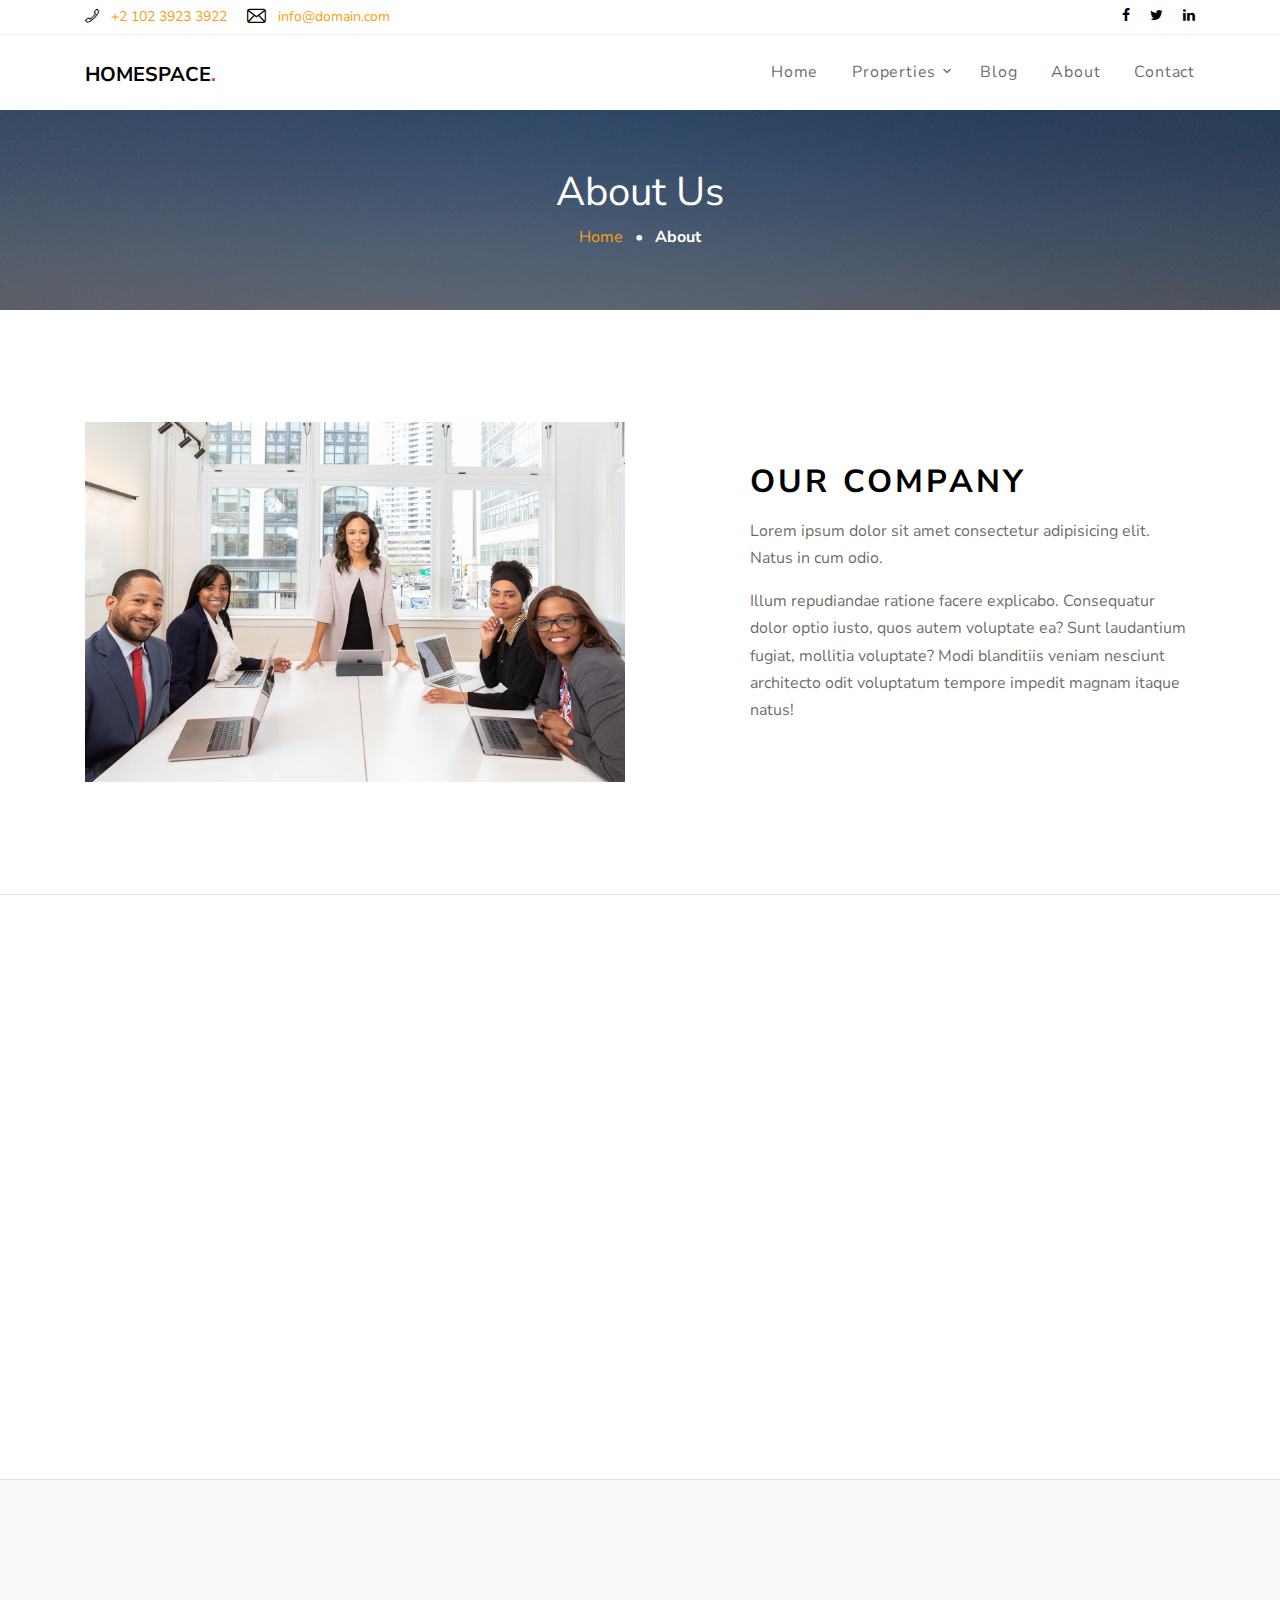
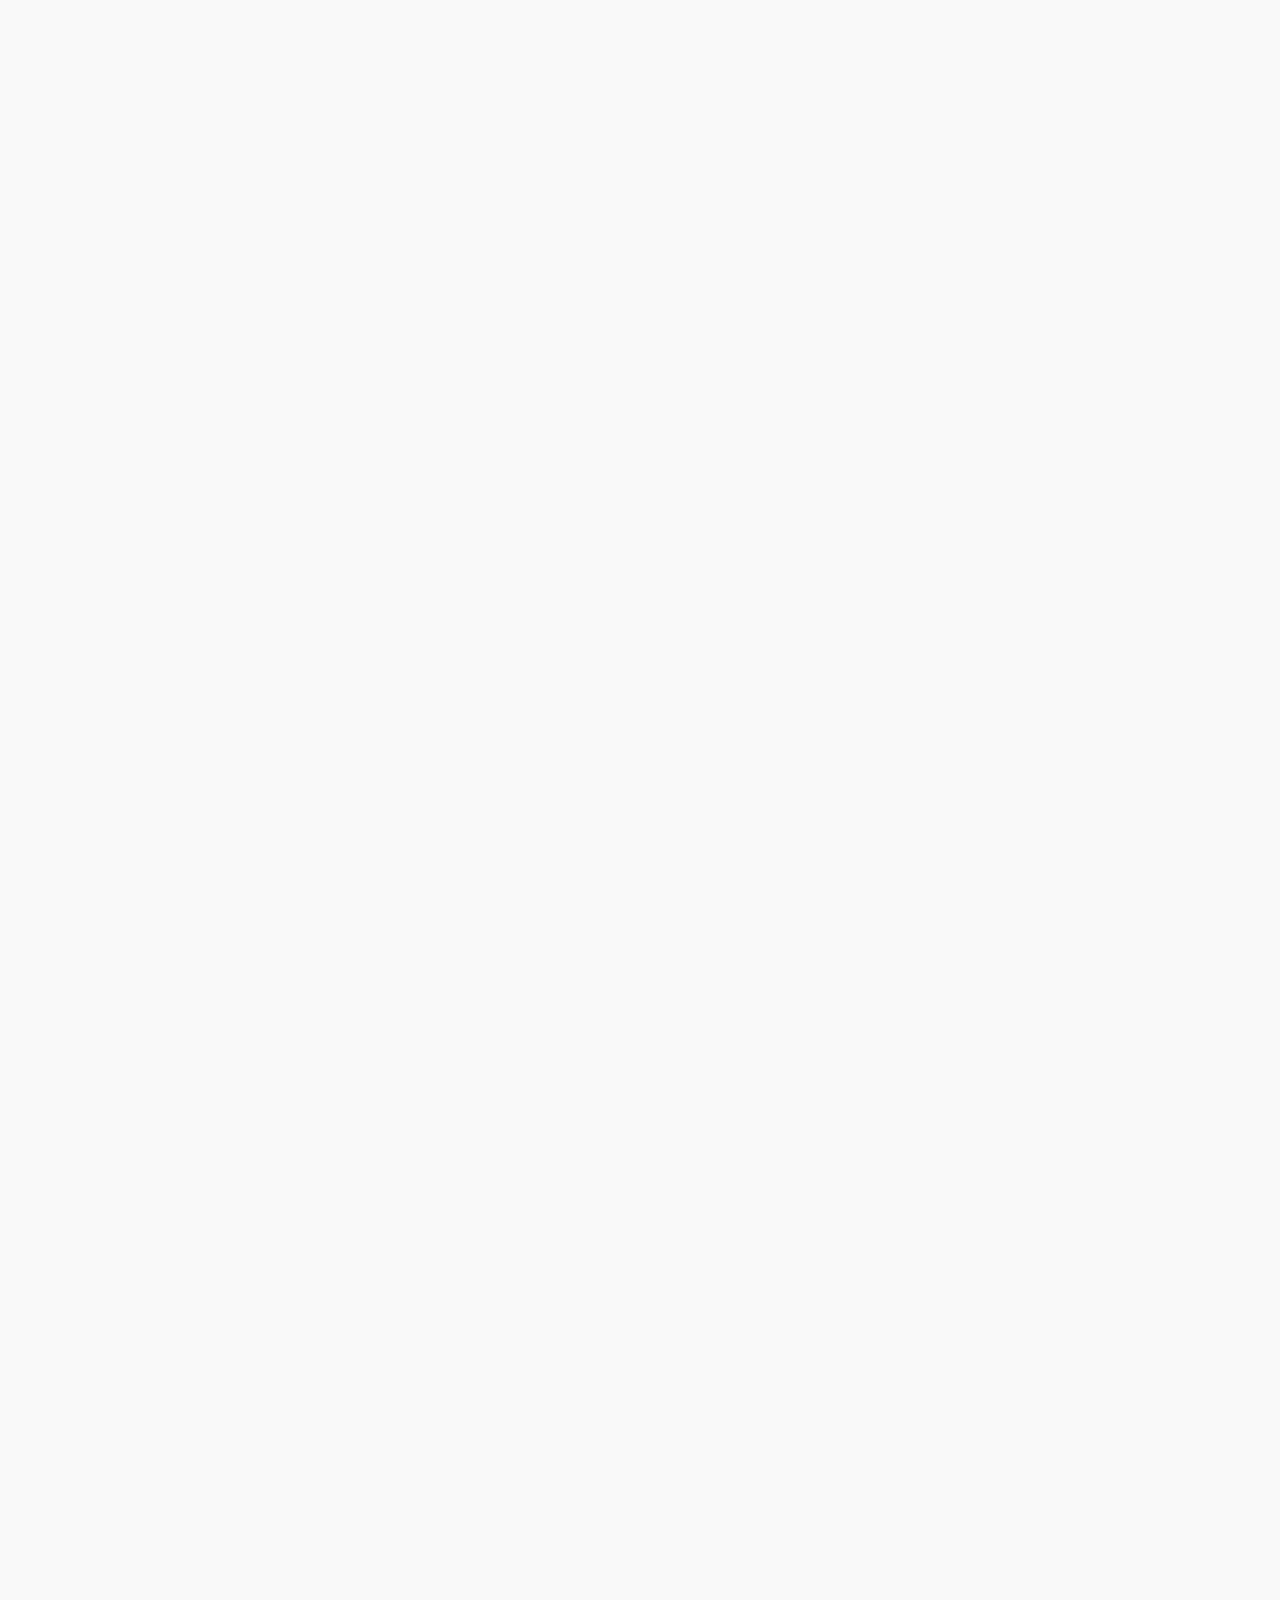
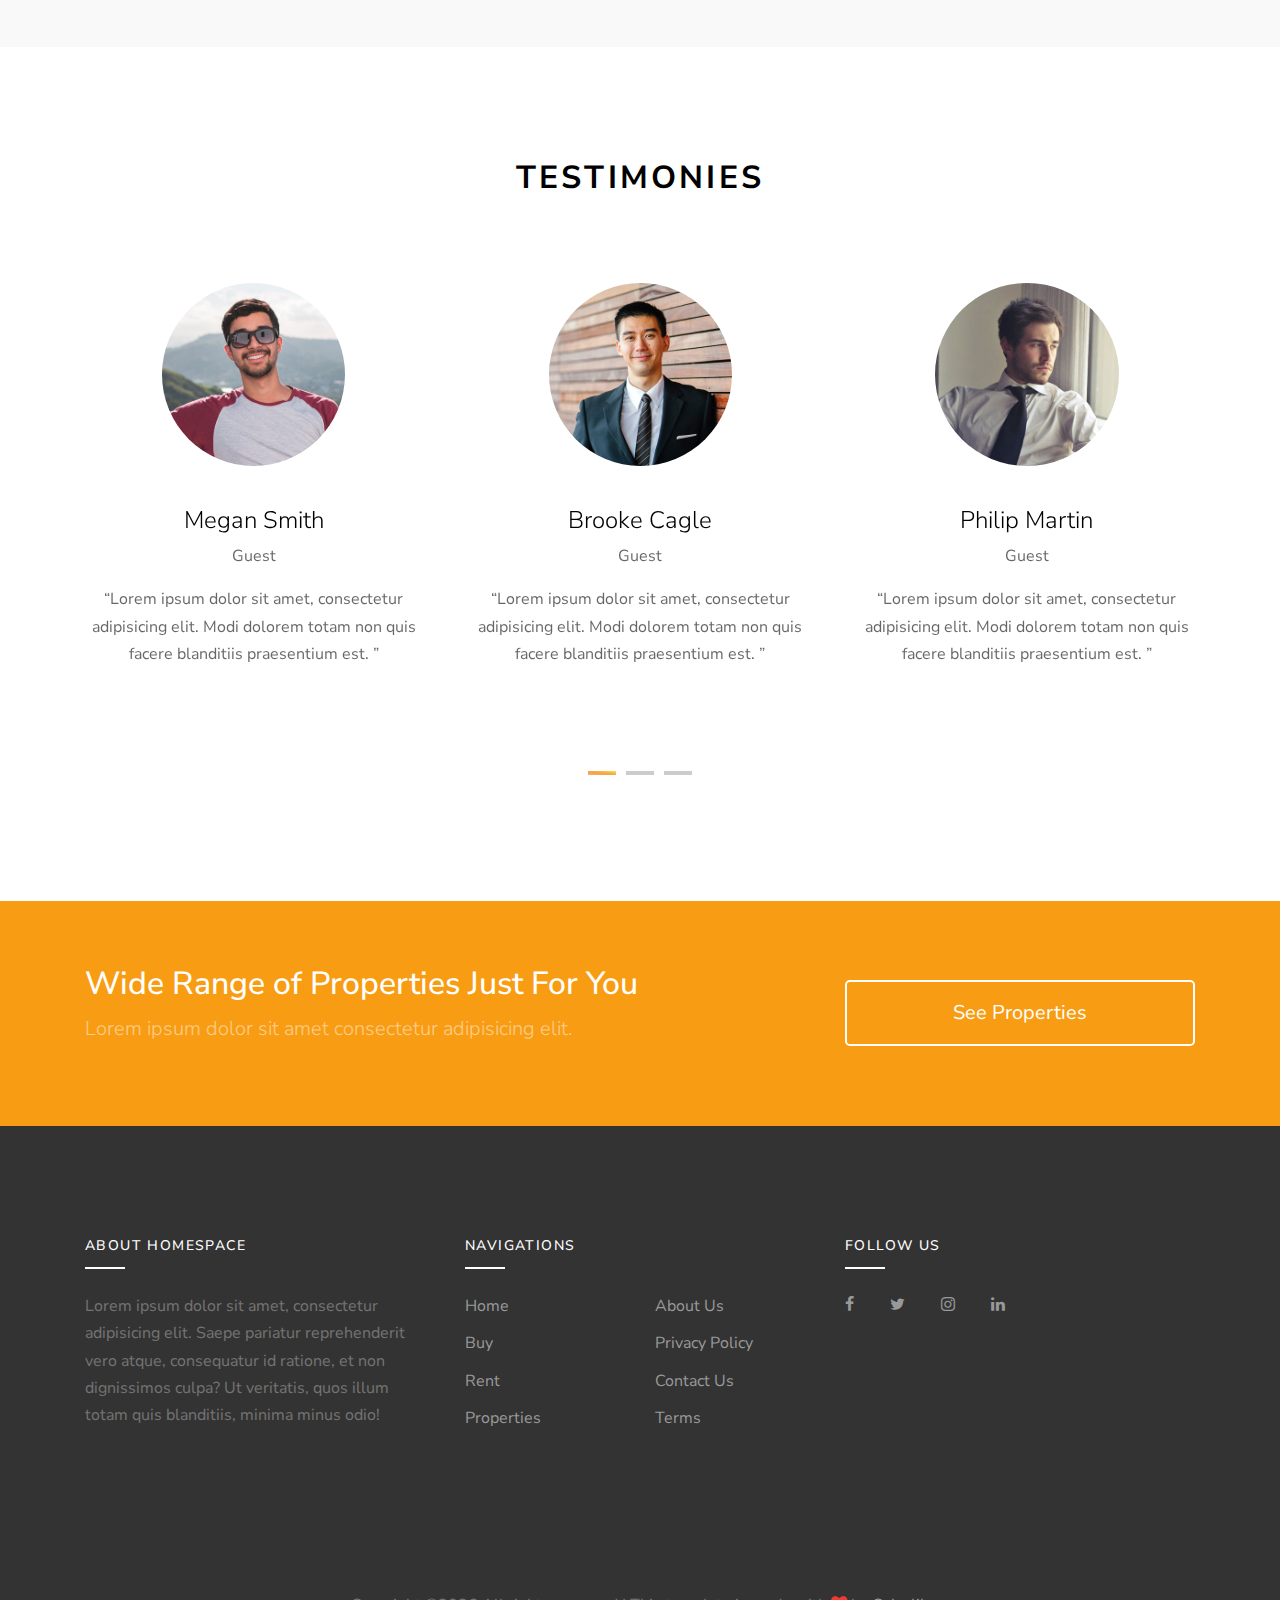
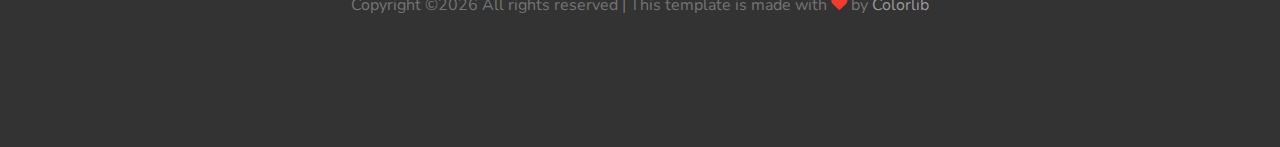
<file: about.html>
<!DOCTYPE html>
<html lang="en">
  <head>
    <title>HomeSpace &mdash; Colorlib Website Template</title>
    <meta charset="utf-8">
    <meta name="viewport" content="width=device-width, initial-scale=1, shrink-to-fit=no">

    <link rel="stylesheet" href="https://fonts.googleapis.com/css?family=Nunito+Sans:200,300,400,700,900|Roboto+Mono:300,400,500"> 
    <link rel="stylesheet" href="fonts/icomoon/style.css">

    <link rel="stylesheet" href="css/bootstrap.min.css">
    <link rel="stylesheet" href="css/magnific-popup.css">
    <link rel="stylesheet" href="css/jquery-ui.css">
    <link rel="stylesheet" href="css/owl.carousel.min.css">
    <link rel="stylesheet" href="css/owl.theme.default.min.css">
    <link rel="stylesheet" href="css/bootstrap-datepicker.css">
    <link rel="stylesheet" href="css/mediaelementplayer.css">
    <link rel="stylesheet" href="css/animate.css">
    <link rel="stylesheet" href="fonts/flaticon/font/flaticon.css">
    <link rel="stylesheet" href="css/fl-bigmug-line.css">
    
  
    <link rel="stylesheet" href="css/aos.css">

    <link rel="stylesheet" href="css/style.css">
    
  </head>
  <body>
  
  <div class="site-loader"></div>
  
  <div class="site-wrap">

    <div class="site-mobile-menu">
      <div class="site-mobile-menu-header">
        <div class="site-mobile-menu-close mt-3">
          <span class="icon-close2 js-menu-toggle"></span>
        </div>
      </div>
      <div class="site-mobile-menu-body"></div>
    </div> <!-- .site-mobile-menu -->
    
    <div class="border-bottom bg-white top-bar">
      <div class="container">
        <div class="row align-items-center">
          <div class="col-6 col-md-6">
            <p class="mb-0">
              <a href="#" class="mr-3"><span class="text-black fl-bigmug-line-phone351"></span> <span class="d-none d-md-inline-block ml-2">+2 102 3923 3922</span></a>
              <a href="#"><span class="text-black fl-bigmug-line-email64"></span> <span class="d-none d-md-inline-block ml-2">info@domain.com</span></a>
            </p>  
          </div>
          <div class="col-6 col-md-6 text-right">
            <a href="#" class="mr-3"><span class="text-black icon-facebook"></span></a>
            <a href="#" class="mr-3"><span class="text-black icon-twitter"></span></a>
            <a href="#" class="mr-0"><span class="text-black icon-linkedin"></span></a>
          </div>
        </div>
      </div>
      
    </div>
    <div class="site-navbar">
        <div class="container py-1">
          <div class="row align-items-center">
            <div class="col-8 col-md-8 col-lg-4">
              <h1 class=""><a href="index.html" class="h5 text-uppercase text-black"><strong>HomeSpace<span class="text-danger">.</span></strong></a></h1>
            </div>
            <div class="col-4 col-md-4 col-lg-8">
              <nav class="site-navigation text-right text-md-right" role="navigation">

                <div class="d-inline-block d-lg-none ml-md-0 mr-auto py-3"><a href="#" class="site-menu-toggle js-menu-toggle text-black"><span class="icon-menu h3"></span></a></div>

                <ul class="site-menu js-clone-nav d-none d-lg-block">
                  <li>
                    <a href="index.html">Home</a>
                  </li>
                  <li class="has-children">
                    <a href="properties.html">Properties</a>
                    <ul class="dropdown">
                      <li><a href="#">Buy</a></li>
                      <li><a href="#">Rent</a></li>
                      <li><a href="#">Lease</a></li>
                      <li class="has-children">
                        <a href="#">Menu</a>
                        <ul class="dropdown">
                          <li><a href="#">Menu One</a></li>
                          <li><a href="#">Menu Two</a></li>
                          <li><a href="#">Menu Three</a></li>
                        </ul>
                      </li>
                    </ul>
                  </li>
                  <li><a href="blog.html">Blog</a></li>
                  <li class="active"><a href="about.html">About</a></li>
                  <li><a href="contact.html">Contact</a></li>
                </ul>
              </nav>
            </div>
           

          </div>
        </div>
      </div>
    </div>

    <div class="site-blocks-cover inner-page-cover overlay" style="background-image: url(images/hero_bg_2.jpg);" data-aos="fade" data-stellar-background-ratio="0.5">
      <div class="container">
        <div class="row align-items-center justify-content-center text-center">
          <div class="col-md-10">
            <h1 class="mb-2">About Us</h1>
            <div><a href="index.html">Home</a> <span class="mx-2 text-white">&bullet;</span> <strong class="text-white">About</strong></div>
          </div>
        </div>
      </div>
    </div>

    <div class="site-section border-bottom">
      <div class="container">
        <div class="row align-items-center">
          <div class="col-md-6" data-aos="fade-up" data-aos-delay="100">
            <img src="images/about.jpg" alt="Image" class="img-fluid">
          </div>
          <div class="col-md-5 ml-auto"  data-aos="fade-up" data-aos-delay="200">
            <div class="site-section-title mb-3">
              <h2>Our Company</h2>
            </div>
            <p>Lorem ipsum dolor sit amet consectetur adipisicing elit. Natus in cum odio.</p>
            <p>Illum repudiandae ratione facere explicabo. Consequatur dolor optio iusto, quos autem voluptate ea? Sunt laudantium fugiat, mollitia voluptate? Modi blanditiis veniam nesciunt architecto odit voluptatum tempore impedit magnam itaque natus!</p>
          </div>
        </div>
      </div>
    </div>

    <div class="site-section">
      <div class="container">
        <div class="row align-items-center">
          <div class="col-md-6 order-md-2" data-aos="fade-up" data-aos-delay="100">
            <img src="images/hero_bg_4.jpg" alt="Image" class="img-fluid">
          </div>
          <div class="col-md-5 mr-auto order-md-1"  data-aos="fade-up" data-aos-delay="200">
            <div class="site-section-title mb-3">
              <h2>Our Office</h2>
            </div>
            <p>Lorem ipsum dolor sit amet consectetur adipisicing elit. Natus in cum odio.</p>
            <p>Illum repudiandae ratione facere explicabo. Consequatur dolor optio iusto, quos autem voluptate ea? Sunt laudantium fugiat, mollitia voluptate? Modi blanditiis veniam nesciunt architecto odit voluptatum tempore impedit magnam itaque natus!</p>
          </div>
        </div>
      </div>
    </div>

    <div class="site-section border-top bg-light">
    <div class="container">
      <div class="row mb-5 justify-content-center"  data-aos="fade-up" >
        <div class="col-md-7">
          <div class="site-section-title text-center">
            <h2>Leadership</h2>
          </div>
        </div>
      </div>
      <div class="row">
          <div class="col-md-6 col-lg-4 mb-5 mb-lg-5"  data-aos="fade-up" data-aos-delay="200">
            <div class="team-member p-4">

              <img src="images/person_1.jpg" alt="Image" class="img-fluid rounded mb-4">

              <div class="text">

                <h2 class="mb-2 font-weight-light text-black h4">Megan Smith</h2>
                <span class="d-block mb-3 text-white-opacity-05">Real Estate Agent</span>
                <p>Lorem ipsum dolor sit amet, consectetur adipisicing elit. Modi dolorem totam non quis facere blanditiis praesentium est. Totam atque corporis nisi, veniam non. Tempore cupiditate, vitae minus obcaecati provident beatae!</p>
                <p>
                  <a href="#" class="text-black p-2"><span class="icon-facebook"></span></a>
                  <a href="#" class="text-black p-2"><span class="icon-twitter"></span></a>
                  <a href="#" class="text-black p-2"><span class="icon-linkedin"></span></a>
                </p>
              </div>

            </div>
          </div>

          <div class="col-md-6 col-lg-4 mb-5 mb-lg-5"  data-aos="fade-up" data-aos-delay="300">
            <div class="team-member p-4">

              <img src="images/person_2.jpg" alt="Image" class="img-fluid rounded mb-4">

              <div class="text">

                <h2 class="mb-2 font-weight-light text-black h4">Brooke Cagle</h2>
                <span class="d-block mb-3 text-white-opacity-05">Real Estate Agent</span>
                <p>Lorem ipsum dolor sit amet, consectetur adipisicing elit. Omnis, cumque vitae voluptates culpa earum similique corrupti itaque veniam doloribus amet perspiciatis recusandae sequi nihil tenetur ad, modi quos id magni!</p>
                <p>
                  <a href="#" class="text-black p-2"><span class="icon-facebook"></span></a>
                  <a href="#" class="text-black p-2"><span class="icon-twitter"></span></a>
                  <a href="#" class="text-black p-2"><span class="icon-linkedin"></span></a>
                </p>
              </div>

            </div>
          </div>

          <div class="col-md-6 col-lg-4 mb-5 mb-lg-5"  data-aos="fade-up" data-aos-delay="400">
            <div class="team-member p-4">

              <img src="images/person_3.jpg" alt="Image" class="img-fluid rounded mb-4">

              <div class="text">

                <h2 class="mb-2 font-weight-light text-black h4">Philip Martin</h2>
                <span class="d-block mb-3 text-white-opacity-05">Real Estate Agent</span>
                <p>Lorem ipsum dolor sit amet, consectetur adipisicing elit. Maiores illo iusto, inventore, iure dolorum officiis modi repellat nobis, praesentium perspiciatis, explicabo. Atque cupiditate, voluptates pariatur odit officia libero veniam quo.</p>
                <p>
                  <a href="#" class="text-black p-2"><span class="icon-facebook"></span></a>
                  <a href="#" class="text-black p-2"><span class="icon-twitter"></span></a>
                  <a href="#" class="text-black p-2"><span class="icon-linkedin"></span></a>
                </p>
              </div>

            </div>
          </div>



          <div class="col-md-6 col-lg-4 mb-5 mb-lg-5"  data-aos="fade-up" data-aos-delay="400">
            <div class="team-member p-4">

              <img src="images/person_3.jpg" alt="Image" class="img-fluid rounded mb-4">

              <div class="text">

                <h2 class="mb-2 font-weight-light text-black h4">Philip Martin</h2>
                <span class="d-block mb-3 text-white-opacity-05">Real Estate Agent</span>
                <p>Lorem ipsum dolor sit amet, consectetur adipisicing elit. Maiores illo iusto, inventore, iure dolorum officiis modi repellat nobis, praesentium perspiciatis, explicabo. Atque cupiditate, voluptates pariatur odit officia libero veniam quo.</p>
                <p>
                  <a href="#" class="text-black p-2"><span class="icon-facebook"></span></a>
                  <a href="#" class="text-black p-2"><span class="icon-twitter"></span></a>
                  <a href="#" class="text-black p-2"><span class="icon-linkedin"></span></a>
                </p>
              </div>

            </div>
          </div>



          <div class="col-md-6 col-lg-4 mb-5 mb-lg-5"  data-aos="fade-up" data-aos-delay="200">
            <div class="team-member p-4">

              <img src="images/person_1.jpg" alt="Image" class="img-fluid rounded mb-4">

              <div class="text">

                <h2 class="mb-2 font-weight-light text-black h4">Megan Smith</h2>
                <span class="d-block mb-3 text-white-opacity-05">Real Estate Agent</span>
                <p>Lorem ipsum dolor sit amet, consectetur adipisicing elit. Modi dolorem totam non quis facere blanditiis praesentium est. Totam atque corporis nisi, veniam non. Tempore cupiditate, vitae minus obcaecati provident beatae!</p>
                <p>
                  <a href="#" class="text-black p-2"><span class="icon-facebook"></span></a>
                  <a href="#" class="text-black p-2"><span class="icon-twitter"></span></a>
                  <a href="#" class="text-black p-2"><span class="icon-linkedin"></span></a>
                </p>
              </div>

            </div>
          </div>


          <div class="col-md-6 col-lg-4 mb-5 mb-lg-5"  data-aos="fade-up" data-aos-delay="300">
            <div class="team-member p-4">

              <img src="images/person_2.jpg" alt="Image" class="img-fluid rounded mb-4">

              <div class="text">

                <h2 class="mb-2 font-weight-light text-black h4">Brooke Cagle</h2>
                <span class="d-block mb-3 text-white-opacity-05">Real Estate Agent</span>
                <p>Lorem ipsum dolor sit amet, consectetur adipisicing elit. Omnis, cumque vitae voluptates culpa earum similique corrupti itaque veniam doloribus amet perspiciatis recusandae sequi nihil tenetur ad, modi quos id magni!</p>
                <p>
                  <a href="#" class="text-black p-2"><span class="icon-facebook"></span></a>
                  <a href="#" class="text-black p-2"><span class="icon-twitter"></span></a>
                  <a href="#" class="text-black p-2"><span class="icon-linkedin"></span></a>
                </p>
              </div>

            </div>
          </div>

          



        </div>
    </div>
    </div>

    
    <div class="site-section">
    <div class="container">
      <div class="row mb-5 justify-content-center">
        <div class="col-md-7">
          <div class="site-section-title text-center">
            <h2>Testimonies</h2>
          </div>
        </div>
      </div>
      <div class="row block-13">

        <div class="nonloop-block-13 owl-carousel">

          <div class="slide-item">
            <div class="team-member text-center">
              <img src="images/person_1.jpg" alt="Image" class="img-fluid mb-4 w-50 rounded-circle mx-auto">
              <div class="text p-3">
                <h2 class="mb-2 font-weight-light text-black h4">Megan Smith</h2>
                <span class="d-block mb-3 text-white-opacity-05">Guest</span>
                <p class="mb-5">&ldquo;Lorem ipsum dolor sit amet, consectetur adipisicing elit. Modi dolorem totam non quis facere blanditiis praesentium est. &rdquo;</p>
                
              </div>
            </div>
          </div>

          <div class="slide-item">
            <div class="team-member text-center">
              <img src="images/person_2.jpg" alt="Image" class="img-fluid mb-4 w-50 rounded-circle mx-auto">
              <div class="text p-3">
                <h2 class="mb-2 font-weight-light text-black h4">Brooke Cagle</h2>
                <span class="d-block mb-3 text-white-opacity-05">Guest</span>
                <p class="mb-5">&ldquo;Lorem ipsum dolor sit amet, consectetur adipisicing elit. Modi dolorem totam non quis facere blanditiis praesentium est. &rdquo;</p>
                
              </div>
            </div>
          </div>

          <div class="slide-item">
            <div class="team-member text-center">
              <img src="images/person_3.jpg" alt="Image" class="img-fluid mb-4 w-50 rounded-circle mx-auto">
              <div class="text p-3">
                <h2 class="mb-2 font-weight-light text-black h4">Philip Martin</h2>
                <span class="d-block mb-3 text-white-opacity-05">Guest</span>
                <p class="mb-5">&ldquo;Lorem ipsum dolor sit amet, consectetur adipisicing elit. Modi dolorem totam non quis facere blanditiis praesentium est. &rdquo;</p>
                
              </div>
            </div>
          </div>

          <div class="slide-item">
            <div class="team-member text-center">
              <img src="images/person_1.jpg" alt="Image" class="img-fluid mb-4 w-50 rounded-circle mx-auto">
              <div class="text p-3">
                <h2 class="mb-2 font-weight-light text-black h4">Megan Smith</h2>
                <span class="d-block mb-3 text-white-opacity-05">Guest</span>
                <p class="mb-5">&ldquo;Lorem ipsum dolor sit amet, consectetur adipisicing elit. Modi dolorem totam non quis facere blanditiis praesentium est. &rdquo;</p>
                
              </div>
            </div>
          </div>

          <div class="slide-item">
            <div class="team-member text-center">
              <img src="images/person_2.jpg" alt="Image" class="img-fluid mb-4 w-50 rounded-circle mx-auto">
              <div class="text p-3">
                <h2 class="mb-2 font-weight-light text-black h4">Brooke Cagle</h2>
                <span class="d-block mb-3 text-white-opacity-05">Guest</span>
                <p class="mb-5">&ldquo;Lorem ipsum dolor sit amet, consectetur adipisicing elit. Modi dolorem totam non quis facere blanditiis praesentium est. &rdquo;</p>
                
              </div>
            </div>
          </div>

          <div class="slide-item">
            <div class="team-member text-center">
              <img src="images/person_3.jpg" alt="Image" class="img-fluid mb-4 w-50 rounded-circle mx-auto">
              <div class="text p-3">
                <h2 class="mb-2 font-weight-light text-black h4">Philip Martin</h2>
                <span class="d-block mb-3 text-white-opacity-05">Guest</span>
                <p class="mb-5">&ldquo;Lorem ipsum dolor sit amet, consectetur adipisicing elit. Modi dolorem totam non quis facere blanditiis praesentium est. &rdquo;</p>
                
              </div>
            </div>
          </div>

          <div class="slide-item">
            <div class="team-member text-center">
              <img src="images/person_1.jpg" alt="Image" class="img-fluid mb-4 w-50 rounded-circle mx-auto">
              <div class="text p-3">
                <h2 class="mb-2 font-weight-light text-black h4">Megan Smith</h2>
                <span class="d-block mb-3 text-white-opacity-05">Guest</span>
                <p class="mb-5">&ldquo;Lorem ipsum dolor sit amet, consectetur adipisicing elit. Modi dolorem totam non quis facere blanditiis praesentium est. &rdquo;</p>
                
              </div>
            </div>
          </div>

          <div class="slide-item">
            <div class="team-member text-center">
              <img src="images/person_2.jpg" alt="Image" class="img-fluid mb-4 w-50 rounded-circle mx-auto">
              <div class="text p-3">
                <h2 class="mb-2 font-weight-light text-black h4">Brooke Cagle</h2>
                <span class="d-block mb-3 text-white-opacity-05">Guest</span>
                <p class="mb-5">&ldquo;Lorem ipsum dolor sit amet, consectetur adipisicing elit. Modi dolorem totam non quis facere blanditiis praesentium est. &rdquo;</p>
                
              </div>
            </div>
          </div>

          <div class="slide-item">
            <div class="team-member text-center">
              <img src="images/person_3.jpg" alt="Image" class="img-fluid mb-4 w-50 rounded-circle mx-auto">
              <div class="text p-3">
                <h2 class="mb-2 font-weight-light text-black h4">Philip Martin</h2>
                <span class="d-block mb-3 text-white-opacity-05">Guest</span>
                <p class="mb-5">&ldquo;Lorem ipsum dolor sit amet, consectetur adipisicing elit. Modi dolorem totam non quis facere blanditiis praesentium est. &rdquo;</p>
                
              </div>
            </div>
          </div>

        </div>

        </div>
      </div>
    </div>


    

    <div class="site-section site-section-sm bg-primary">
      <div class="container">
        <div class="row align-items-center">
          <div class="col-md-8">
            <h2 class="text-white">Wide Range of Properties Just For You</h2>
            <p class="lead text-white-5">Lorem ipsum dolor sit amet consectetur adipisicing elit.</p>
          </div>
          <div class="col-md-4 text-center">
            <a href="#" class="btn btn-outline-primary btn-block py-3 btn-lg">See Properties</a>
          </div>
        </div>
      </div>
    </div>
    

    <footer class="site-footer">
      <div class="container">
        <div class="row">
          <div class="col-lg-4">
            <div class="mb-5">
              <h3 class="footer-heading mb-4">About HomeSpace</h3>
              <p>Lorem ipsum dolor sit amet, consectetur adipisicing elit. Saepe pariatur reprehenderit vero atque, consequatur id ratione, et non dignissimos culpa? Ut veritatis, quos illum totam quis blanditiis, minima minus odio!</p>
            </div>

            
            
          </div>
          <div class="col-lg-4 mb-5 mb-lg-0">
            <div class="row mb-5">
              <div class="col-md-12">
                <h3 class="footer-heading mb-4">Navigations</h3>
              </div>
              <div class="col-md-6 col-lg-6">
                <ul class="list-unstyled">
                  <li><a href="#">Home</a></li>
                  <li><a href="#">Buy</a></li>
                  <li><a href="#">Rent</a></li>
                  <li><a href="#">Properties</a></li>
                </ul>
              </div>
              <div class="col-md-6 col-lg-6">
                <ul class="list-unstyled">
                  <li><a href="#">About Us</a></li>
                  <li><a href="#">Privacy Policy</a></li>
                  <li><a href="#">Contact Us</a></li>
                  <li><a href="#">Terms</a></li>
                </ul>
              </div>
            </div>


          </div>

          <div class="col-lg-4 mb-5 mb-lg-0">
            <h3 class="footer-heading mb-4">Follow Us</h3>

                <div>
                  <a href="#" class="pl-0 pr-3"><span class="icon-facebook"></span></a>
                  <a href="#" class="pl-3 pr-3"><span class="icon-twitter"></span></a>
                  <a href="#" class="pl-3 pr-3"><span class="icon-instagram"></span></a>
                  <a href="#" class="pl-3 pr-3"><span class="icon-linkedin"></span></a>
                </div>

            

          </div>
          
        </div>
        <div class="row pt-5 mt-5 text-center">
          <div class="col-md-12">
            <p>
            <!-- Link back to Colorlib can't be removed. Template is licensed under CC BY 3.0. -->
            Copyright &copy;</script><script>document.write(new Date().getFullYear());</script> All rights reserved | This template is made with <i class="icon-heart text-danger" aria-hidden="true"></i> by <a href="https://colorlib.com" target="_blank" >Colorlib</a>
            <!-- Link back to Colorlib can't be removed. Template is licensed under CC BY 3.0. -->
            </p>
          </div>
          
        </div>
      </div>
    </footer>

  </div>

  <script src="js/jquery-3.3.1.min.js"></script>
  <script src="js/jquery-migrate-3.0.1.min.js"></script>
  <script src="js/jquery-ui.js"></script>
  <script src="js/popper.min.js"></script>
  <script src="js/bootstrap.min.js"></script>
  <script src="js/owl.carousel.min.js"></script>
  <script src="js/mediaelement-and-player.min.js"></script>
  <script src="js/jquery.stellar.min.js"></script>
  <script src="js/jquery.countdown.min.js"></script>
  <script src="js/jquery.magnific-popup.min.js"></script>
  <script src="js/bootstrap-datepicker.min.js"></script>
  <script src="js/aos.js"></script>

  <script src="js/main.js"></script>
    
  </body>
</html>
</file>
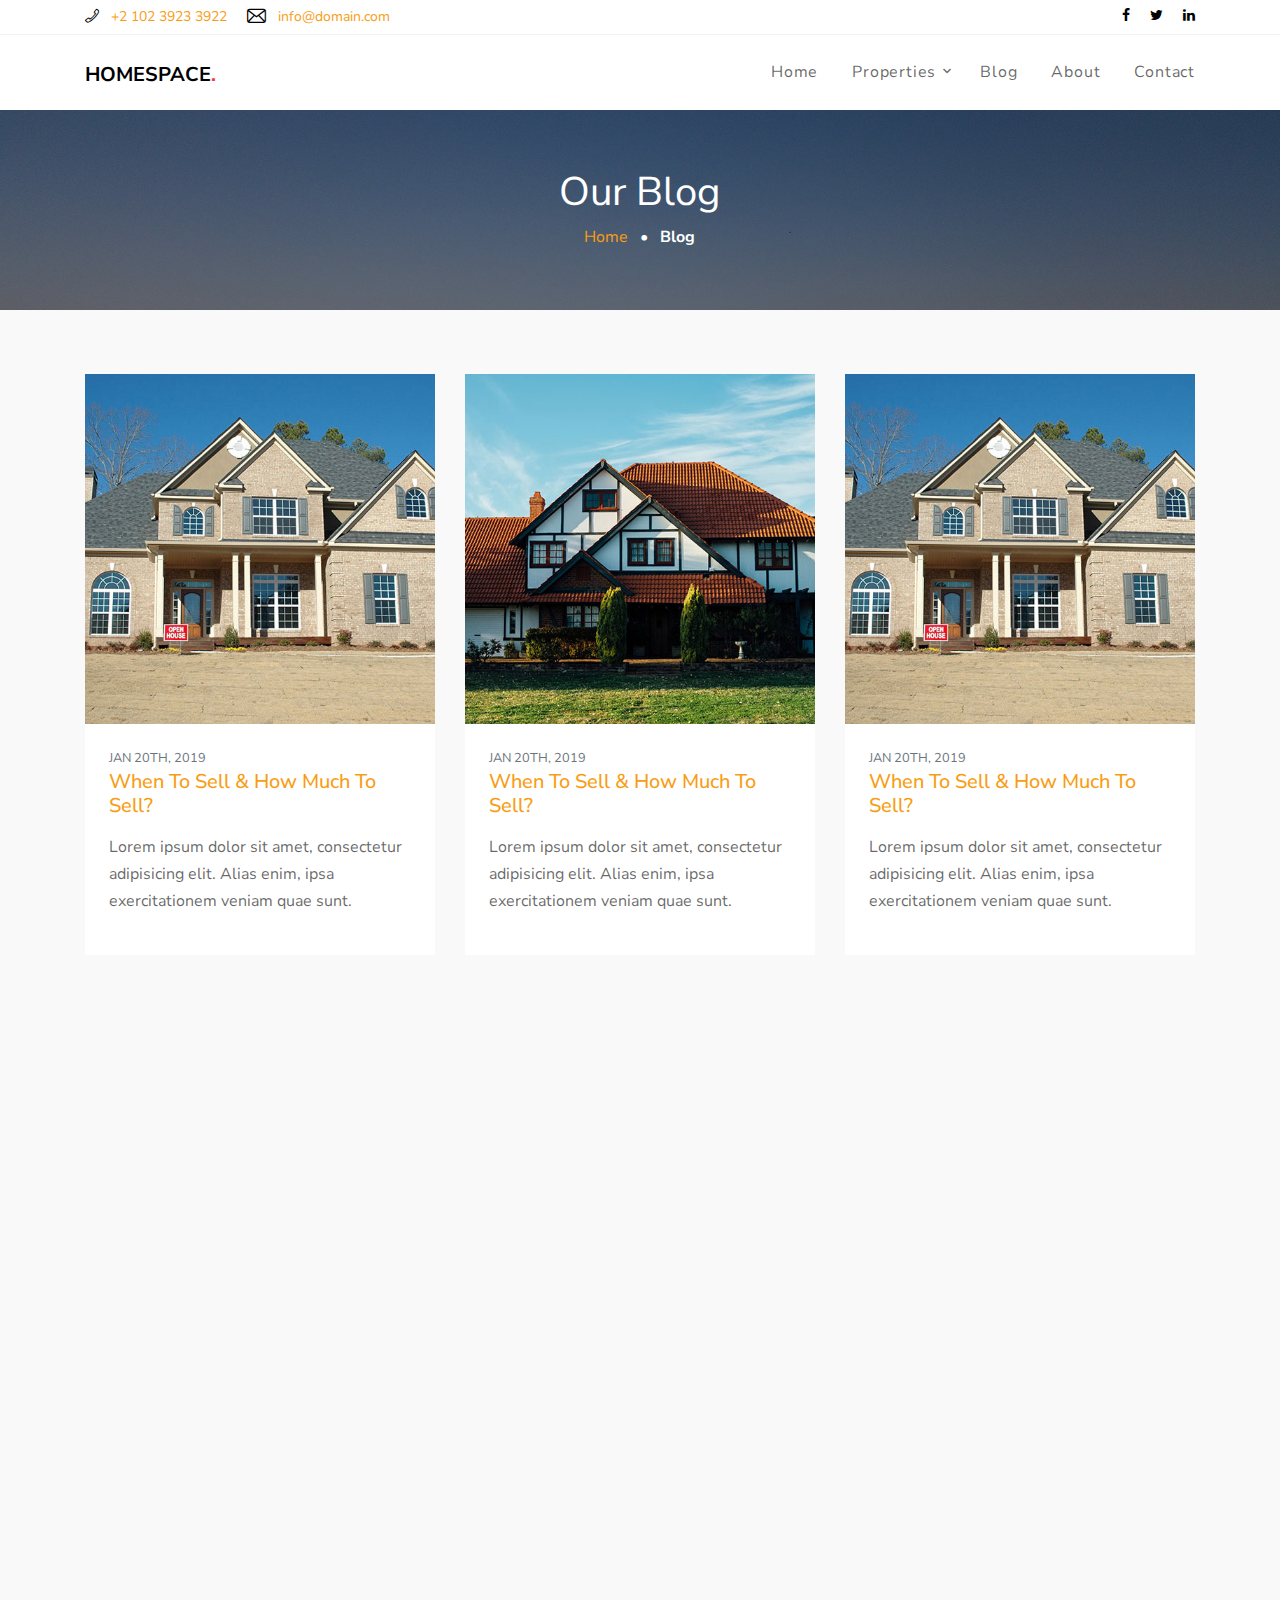
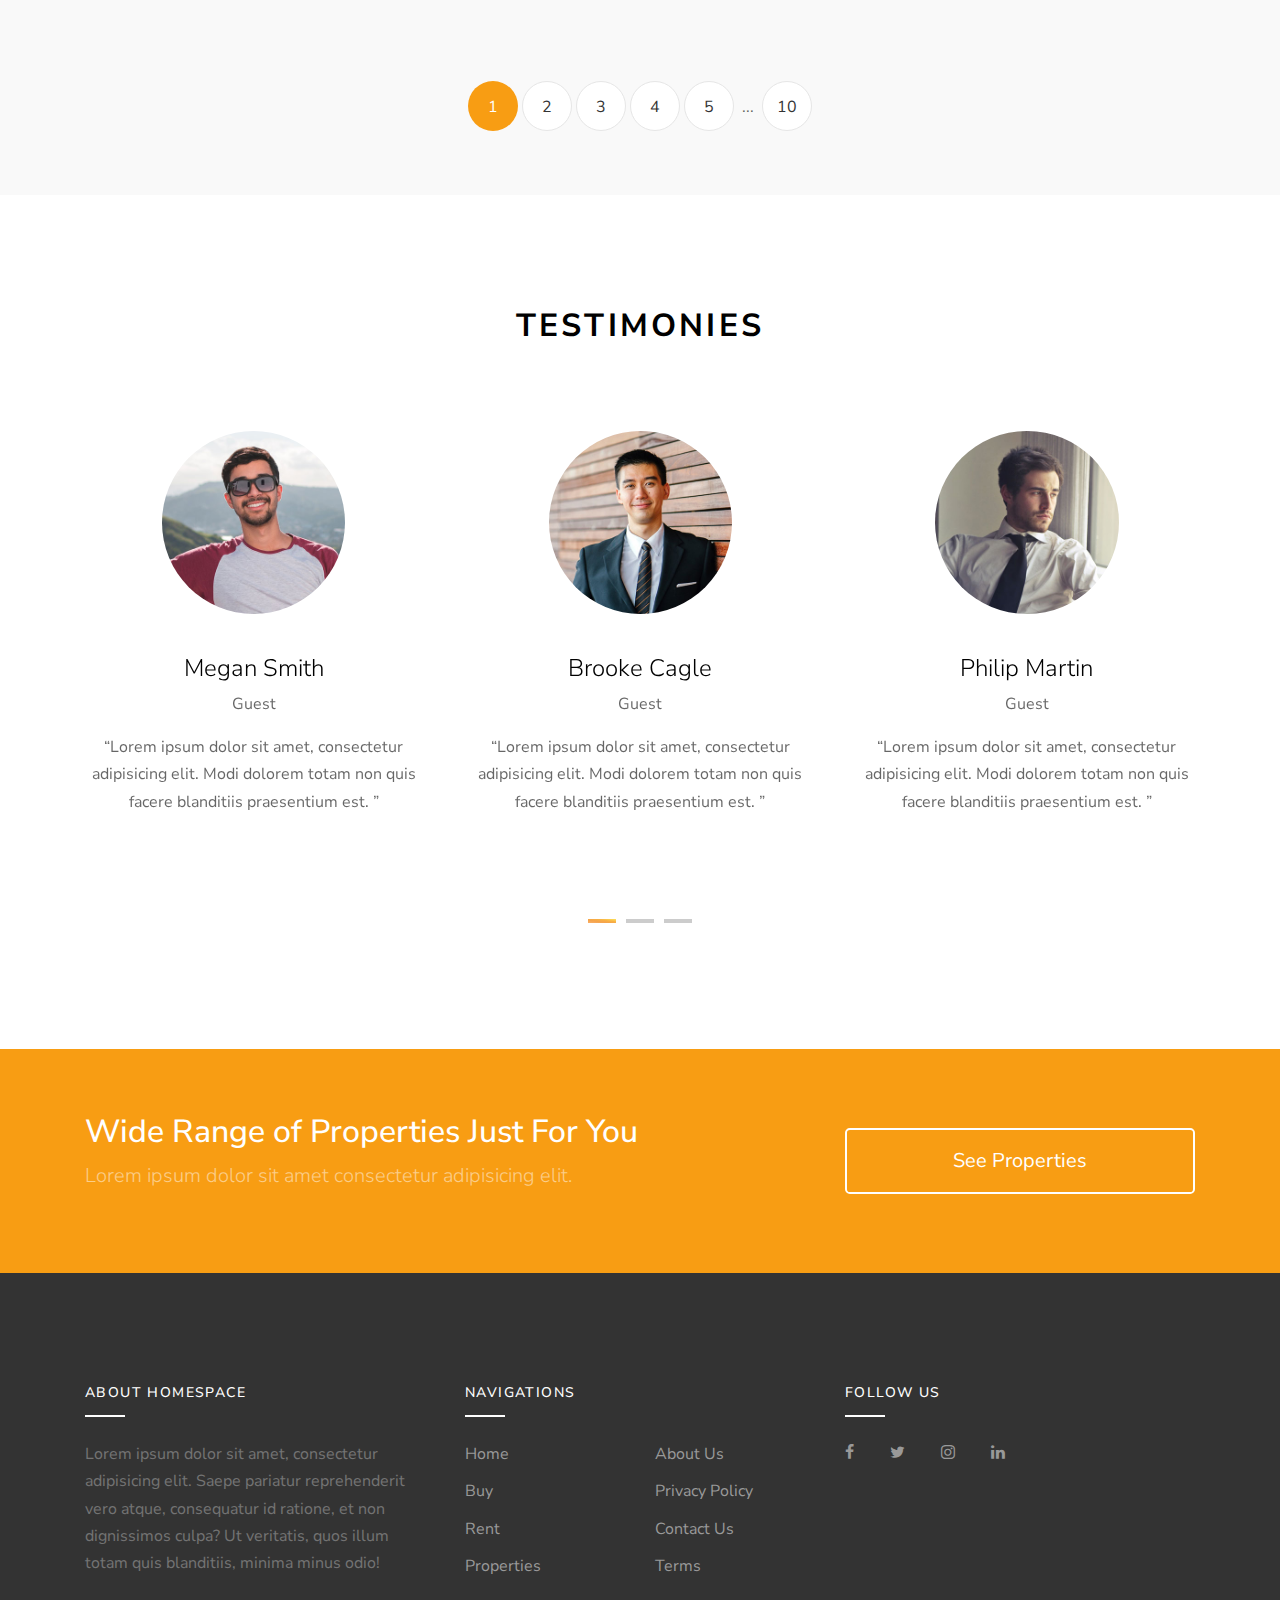
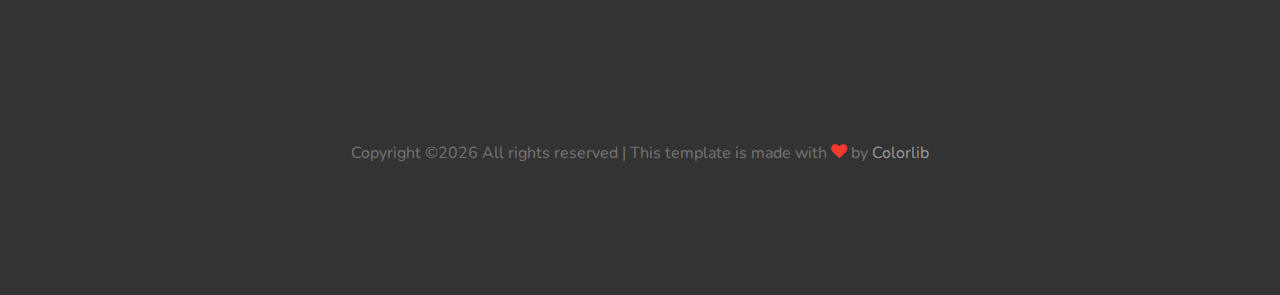
<file: blog.html>
<!DOCTYPE html>
<html lang="en">
  <head>
    <title>HomeSpace &mdash; Colorlib Website Template</title>
    <meta charset="utf-8">
    <meta name="viewport" content="width=device-width, initial-scale=1, shrink-to-fit=no">

    <link rel="stylesheet" href="https://fonts.googleapis.com/css?family=Nunito+Sans:200,300,400,700,900|Roboto+Mono:300,400,500"> 
    <link rel="stylesheet" href="fonts/icomoon/style.css">

    <link rel="stylesheet" href="css/bootstrap.min.css">
    <link rel="stylesheet" href="css/magnific-popup.css">
    <link rel="stylesheet" href="css/jquery-ui.css">
    <link rel="stylesheet" href="css/owl.carousel.min.css">
    <link rel="stylesheet" href="css/owl.theme.default.min.css">
    <link rel="stylesheet" href="css/bootstrap-datepicker.css">
    <link rel="stylesheet" href="css/mediaelementplayer.css">
    <link rel="stylesheet" href="css/animate.css">
    <link rel="stylesheet" href="fonts/flaticon/font/flaticon.css">
    <link rel="stylesheet" href="css/fl-bigmug-line.css">
    
  
    <link rel="stylesheet" href="css/aos.css">

    <link rel="stylesheet" href="css/style.css">
    
  </head>
  <body>
  
  <div class="site-loader"></div>
  
  <div class="site-wrap">

    <div class="site-mobile-menu">
      <div class="site-mobile-menu-header">
        <div class="site-mobile-menu-close mt-3">
          <span class="icon-close2 js-menu-toggle"></span>
        </div>
      </div>
      <div class="site-mobile-menu-body"></div>
    </div> <!-- .site-mobile-menu -->
    
    <div class="border-bottom bg-white top-bar">
      <div class="container">
        <div class="row align-items-center">
          <div class="col-6 col-md-6">
            <p class="mb-0">
              <a href="#" class="mr-3"><span class="text-black fl-bigmug-line-phone351"></span> <span class="d-none d-md-inline-block ml-2">+2 102 3923 3922</span></a>
              <a href="#"><span class="text-black fl-bigmug-line-email64"></span> <span class="d-none d-md-inline-block ml-2">info@domain.com</span></a>
            </p>  
          </div>
          <div class="col-6 col-md-6 text-right">
            <a href="#" class="mr-3"><span class="text-black icon-facebook"></span></a>
            <a href="#" class="mr-3"><span class="text-black icon-twitter"></span></a>
            <a href="#" class="mr-0"><span class="text-black icon-linkedin"></span></a>
          </div>
        </div>
      </div>
      
    </div>
    <div class="site-navbar">
        <div class="container py-1">
          <div class="row align-items-center">
            <div class="col-8 col-md-8 col-lg-4">
              <h1 class=""><a href="index.html" class="h5 text-uppercase text-black"><strong>HomeSpace<span class="text-danger">.</span></strong></a></h1>
            </div>
            <div class="col-4 col-md-4 col-lg-8">
              <nav class="site-navigation text-right text-md-right" role="navigation">

                <div class="d-inline-block d-lg-none ml-md-0 mr-auto py-3"><a href="#" class="site-menu-toggle js-menu-toggle text-black"><span class="icon-menu h3"></span></a></div>

                <ul class="site-menu js-clone-nav d-none d-lg-block">
                  <li>
                    <a href="index.html">Home</a>
                  </li>
                  <li class="has-children">
                    <a href="properties.html">Properties</a>
                    <ul class="dropdown">
                      <li><a href="#">Buy</a></li>
                      <li><a href="#">Rent</a></li>
                      <li><a href="#">Lease</a></li>
                      <li class="has-children">
                        <a href="#">Menu</a>
                        <ul class="dropdown">
                          <li><a href="#">Menu One</a></li>
                          <li><a href="#">Menu Two</a></li>
                          <li><a href="#">Menu Three</a></li>
                        </ul>
                      </li>
                    </ul>
                  </li>
                  <li class="active"><a href="blog.html">Blog</a></li>
                  <li><a href="about.html">About</a></li>
                  <li><a href="contact.html">Contact</a></li>
                </ul>
              </nav>
            </div>
           

          </div>
        </div>
      </div>
    </div>

    <div class="site-blocks-cover inner-page-cover overlay" style="background-image: url(images/hero_bg_2.jpg);" data-aos="fade" data-stellar-background-ratio="0.5">
      <div class="container">
        <div class="row align-items-center justify-content-center text-center">
          <div class="col-md-10">
            <h1 class="mb-2">Our Blog</h1>
            <div><a href="index.html">Home</a> <span class="mx-2 text-white">&bullet;</span> <strong class="text-white">Blog</strong></div>
          </div>
        </div>
      </div>
    </div>

    <div class="site-section site-section-sm bg-light">
      <div class="container">
        
        <div class="row mb-5">
          <div class="col-md-6 col-lg-4 mb-5" data-aos="fade-up" data-aos-delay="100">
            <a href="#"><img src="images/img_4.jpg" alt="Image" class="img-fluid"></a>
            <div class="p-4 bg-white">
              <span class="d-block text-secondary small text-uppercase">Jan 20th, 2019</span>
              <h2 class="h5 text-black mb-3"><a href="#">When To Sell &amp; How Much To Sell?</a></h2>
              <p>Lorem ipsum dolor sit amet, consectetur adipisicing elit. Alias enim, ipsa exercitationem veniam quae sunt.</p>
            </div>
          </div>
          <div class="col-md-6 col-lg-4 mb-5" data-aos="fade-up" data-aos-delay="200">
            <a href="#"><img src="images/img_2.jpg" alt="Image" class="img-fluid"></a>
            <div class="p-4 bg-white">
              <span class="d-block text-secondary small text-uppercase">Jan 20th, 2019</span>
              <h2 class="h5 text-black mb-3"><a href="#">When To Sell &amp; How Much To Sell?</a></h2>
              <p>Lorem ipsum dolor sit amet, consectetur adipisicing elit. Alias enim, ipsa exercitationem veniam quae sunt.</p>
            </div>
          </div>
          <div class="col-md-6 col-lg-4 mb-5" data-aos="fade-up" data-aos-delay="300">
            <a href="#"><img src="images/img_4.jpg" alt="Image" class="img-fluid"></a>
            <div class="p-4 bg-white">
              <span class="d-block text-secondary small text-uppercase">Jan 20th, 2019</span>
              <h2 class="h5 text-black mb-3"><a href="#">When To Sell &amp; How Much To Sell?</a></h2>
              <p>Lorem ipsum dolor sit amet, consectetur adipisicing elit. Alias enim, ipsa exercitationem veniam quae sunt.</p>
            </div>
          </div>

          <div class="col-md-6 col-lg-4 mb-5" data-aos="fade-up" data-aos-delay="100">
            <a href="#"><img src="images/img_5.jpg" alt="Image" class="img-fluid"></a>
            <div class="p-4 bg-white">
              <span class="d-block text-secondary small text-uppercase">Jan 20th, 2019</span>
              <h2 class="h5 text-black mb-3"><a href="#">When To Sell &amp; How Much To Sell?</a></h2>
              <p>Lorem ipsum dolor sit amet, consectetur adipisicing elit. Alias enim, ipsa exercitationem veniam quae sunt.</p>
            </div>
          </div>
          <div class="col-md-6 col-lg-4 mb-5" data-aos="fade-up" data-aos-delay="200">
            <a href="#"><img src="images/img_6.jpg" alt="Image" class="img-fluid"></a>
            <div class="p-4 bg-white">
              <span class="d-block text-secondary small text-uppercase">Jan 20th, 2019</span>
              <h2 class="h5 text-black mb-3"><a href="#">When To Sell &amp; How Much To Sell?</a></h2>
              <p>Lorem ipsum dolor sit amet, consectetur adipisicing elit. Alias enim, ipsa exercitationem veniam quae sunt.</p>
            </div>
          </div>
          <div class="col-md-6 col-lg-4 mb-5" data-aos="fade-up" data-aos-delay="300">
            <a href="#"><img src="images/img_3.jpg" alt="Image" class="img-fluid"></a>
            <div class="p-4 bg-white">
              <span class="d-block text-secondary small text-uppercase">Jan 20th, 2019</span>
              <h2 class="h5 text-black mb-3"><a href="#">When To Sell &amp; How Much To Sell?</a></h2>
              <p>Lorem ipsum dolor sit amet, consectetur adipisicing elit. Alias enim, ipsa exercitationem veniam quae sunt.</p>
            </div>
          </div>

        </div>
        <div class="row">
          <div class="col-md-12 text-center">
            <div class="site-pagination">
              <a href="#" class="active">1</a>
              <a href="#">2</a>
              <a href="#">3</a>
              <a href="#">4</a>
              <a href="#">5</a>
              <span>...</span>
              <a href="#">10</a>
            </div>
          </div>  
        </div>
        
      </div>
    </div>

    
    <div class="site-section">
    <div class="container">
      <div class="row mb-5 justify-content-center">
        <div class="col-md-7">
          <div class="site-section-title text-center">
            <h2>Testimonies</h2>
          </div>
        </div>
      </div>
      <div class="row block-13">

        <div class="nonloop-block-13 owl-carousel">

          <div class="slide-item">
            <div class="team-member text-center">
              <img src="images/person_1.jpg" alt="Image" class="img-fluid mb-4 w-50 rounded-circle mx-auto">
              <div class="text p-3">
                <h2 class="mb-2 font-weight-light text-black h4">Megan Smith</h2>
                <span class="d-block mb-3 text-white-opacity-05">Guest</span>
                <p class="mb-5">&ldquo;Lorem ipsum dolor sit amet, consectetur adipisicing elit. Modi dolorem totam non quis facere blanditiis praesentium est. &rdquo;</p>
                
              </div>
            </div>
          </div>

          <div class="slide-item">
            <div class="team-member text-center">
              <img src="images/person_2.jpg" alt="Image" class="img-fluid mb-4 w-50 rounded-circle mx-auto">
              <div class="text p-3">
                <h2 class="mb-2 font-weight-light text-black h4">Brooke Cagle</h2>
                <span class="d-block mb-3 text-white-opacity-05">Guest</span>
                <p class="mb-5">&ldquo;Lorem ipsum dolor sit amet, consectetur adipisicing elit. Modi dolorem totam non quis facere blanditiis praesentium est. &rdquo;</p>
                
              </div>
            </div>
          </div>

          <div class="slide-item">
            <div class="team-member text-center">
              <img src="images/person_3.jpg" alt="Image" class="img-fluid mb-4 w-50 rounded-circle mx-auto">
              <div class="text p-3">
                <h2 class="mb-2 font-weight-light text-black h4">Philip Martin</h2>
                <span class="d-block mb-3 text-white-opacity-05">Guest</span>
                <p class="mb-5">&ldquo;Lorem ipsum dolor sit amet, consectetur adipisicing elit. Modi dolorem totam non quis facere blanditiis praesentium est. &rdquo;</p>
                
              </div>
            </div>
          </div>

          <div class="slide-item">
            <div class="team-member text-center">
              <img src="images/person_1.jpg" alt="Image" class="img-fluid mb-4 w-50 rounded-circle mx-auto">
              <div class="text p-3">
                <h2 class="mb-2 font-weight-light text-black h4">Megan Smith</h2>
                <span class="d-block mb-3 text-white-opacity-05">Guest</span>
                <p class="mb-5">&ldquo;Lorem ipsum dolor sit amet, consectetur adipisicing elit. Modi dolorem totam non quis facere blanditiis praesentium est. &rdquo;</p>
                
              </div>
            </div>
          </div>

          <div class="slide-item">
            <div class="team-member text-center">
              <img src="images/person_2.jpg" alt="Image" class="img-fluid mb-4 w-50 rounded-circle mx-auto">
              <div class="text p-3">
                <h2 class="mb-2 font-weight-light text-black h4">Brooke Cagle</h2>
                <span class="d-block mb-3 text-white-opacity-05">Guest</span>
                <p class="mb-5">&ldquo;Lorem ipsum dolor sit amet, consectetur adipisicing elit. Modi dolorem totam non quis facere blanditiis praesentium est. &rdquo;</p>
                
              </div>
            </div>
          </div>

          <div class="slide-item">
            <div class="team-member text-center">
              <img src="images/person_3.jpg" alt="Image" class="img-fluid mb-4 w-50 rounded-circle mx-auto">
              <div class="text p-3">
                <h2 class="mb-2 font-weight-light text-black h4">Philip Martin</h2>
                <span class="d-block mb-3 text-white-opacity-05">Guest</span>
                <p class="mb-5">&ldquo;Lorem ipsum dolor sit amet, consectetur adipisicing elit. Modi dolorem totam non quis facere blanditiis praesentium est. &rdquo;</p>
                
              </div>
            </div>
          </div>

          <div class="slide-item">
            <div class="team-member text-center">
              <img src="images/person_1.jpg" alt="Image" class="img-fluid mb-4 w-50 rounded-circle mx-auto">
              <div class="text p-3">
                <h2 class="mb-2 font-weight-light text-black h4">Megan Smith</h2>
                <span class="d-block mb-3 text-white-opacity-05">Guest</span>
                <p class="mb-5">&ldquo;Lorem ipsum dolor sit amet, consectetur adipisicing elit. Modi dolorem totam non quis facere blanditiis praesentium est. &rdquo;</p>
                
              </div>
            </div>
          </div>

          <div class="slide-item">
            <div class="team-member text-center">
              <img src="images/person_2.jpg" alt="Image" class="img-fluid mb-4 w-50 rounded-circle mx-auto">
              <div class="text p-3">
                <h2 class="mb-2 font-weight-light text-black h4">Brooke Cagle</h2>
                <span class="d-block mb-3 text-white-opacity-05">Guest</span>
                <p class="mb-5">&ldquo;Lorem ipsum dolor sit amet, consectetur adipisicing elit. Modi dolorem totam non quis facere blanditiis praesentium est. &rdquo;</p>
                
              </div>
            </div>
          </div>

          <div class="slide-item">
            <div class="team-member text-center">
              <img src="images/person_3.jpg" alt="Image" class="img-fluid mb-4 w-50 rounded-circle mx-auto">
              <div class="text p-3">
                <h2 class="mb-2 font-weight-light text-black h4">Philip Martin</h2>
                <span class="d-block mb-3 text-white-opacity-05">Guest</span>
                <p class="mb-5">&ldquo;Lorem ipsum dolor sit amet, consectetur adipisicing elit. Modi dolorem totam non quis facere blanditiis praesentium est. &rdquo;</p>
                
              </div>
            </div>
          </div>

        </div>

        </div>
      </div>
    </div>


    

    <div class="site-section site-section-sm bg-primary">
      <div class="container">
        <div class="row align-items-center">
          <div class="col-md-8">
            <h2 class="text-white">Wide Range of Properties Just For You</h2>
            <p class="lead text-white-5">Lorem ipsum dolor sit amet consectetur adipisicing elit.</p>
          </div>
          <div class="col-md-4 text-center">
            <a href="#" class="btn btn-outline-primary btn-block py-3 btn-lg">See Properties</a>
          </div>
        </div>
      </div>
    </div>
    

    <footer class="site-footer">
      <div class="container">
        <div class="row">
          <div class="col-lg-4">
            <div class="mb-5">
              <h3 class="footer-heading mb-4">About HomeSpace</h3>
              <p>Lorem ipsum dolor sit amet, consectetur adipisicing elit. Saepe pariatur reprehenderit vero atque, consequatur id ratione, et non dignissimos culpa? Ut veritatis, quos illum totam quis blanditiis, minima minus odio!</p>
            </div>

            
            
          </div>
          <div class="col-lg-4 mb-5 mb-lg-0">
            <div class="row mb-5">
              <div class="col-md-12">
                <h3 class="footer-heading mb-4">Navigations</h3>
              </div>
              <div class="col-md-6 col-lg-6">
                <ul class="list-unstyled">
                  <li><a href="#">Home</a></li>
                  <li><a href="#">Buy</a></li>
                  <li><a href="#">Rent</a></li>
                  <li><a href="#">Properties</a></li>
                </ul>
              </div>
              <div class="col-md-6 col-lg-6">
                <ul class="list-unstyled">
                  <li><a href="#">About Us</a></li>
                  <li><a href="#">Privacy Policy</a></li>
                  <li><a href="#">Contact Us</a></li>
                  <li><a href="#">Terms</a></li>
                </ul>
              </div>
            </div>


          </div>

          <div class="col-lg-4 mb-5 mb-lg-0">
            <h3 class="footer-heading mb-4">Follow Us</h3>

                <div>
                  <a href="#" class="pl-0 pr-3"><span class="icon-facebook"></span></a>
                  <a href="#" class="pl-3 pr-3"><span class="icon-twitter"></span></a>
                  <a href="#" class="pl-3 pr-3"><span class="icon-instagram"></span></a>
                  <a href="#" class="pl-3 pr-3"><span class="icon-linkedin"></span></a>
                </div>

            

          </div>
          
        </div>
        <div class="row pt-5 mt-5 text-center">
          <div class="col-md-12">
            <p>
            <!-- Link back to Colorlib can't be removed. Template is licensed under CC BY 3.0. -->
            Copyright &copy;</script><script>document.write(new Date().getFullYear());</script> All rights reserved | This template is made with <i class="icon-heart text-danger" aria-hidden="true"></i> by <a href="https://colorlib.com" target="_blank" >Colorlib</a>
            <!-- Link back to Colorlib can't be removed. Template is licensed under CC BY 3.0. -->
            </p>
          </div>
          
        </div>
      </div>
    </footer>

  </div>

  <script src="js/jquery-3.3.1.min.js"></script>
  <script src="js/jquery-migrate-3.0.1.min.js"></script>
  <script src="js/jquery-ui.js"></script>
  <script src="js/popper.min.js"></script>
  <script src="js/bootstrap.min.js"></script>
  <script src="js/owl.carousel.min.js"></script>
  <script src="js/mediaelement-and-player.min.js"></script>
  <script src="js/jquery.stellar.min.js"></script>
  <script src="js/jquery.countdown.min.js"></script>
  <script src="js/jquery.magnific-popup.min.js"></script>
  <script src="js/bootstrap-datepicker.min.js"></script>
  <script src="js/aos.js"></script>

  <script src="js/main.js"></script>
    
  </body>
</html>
</file>
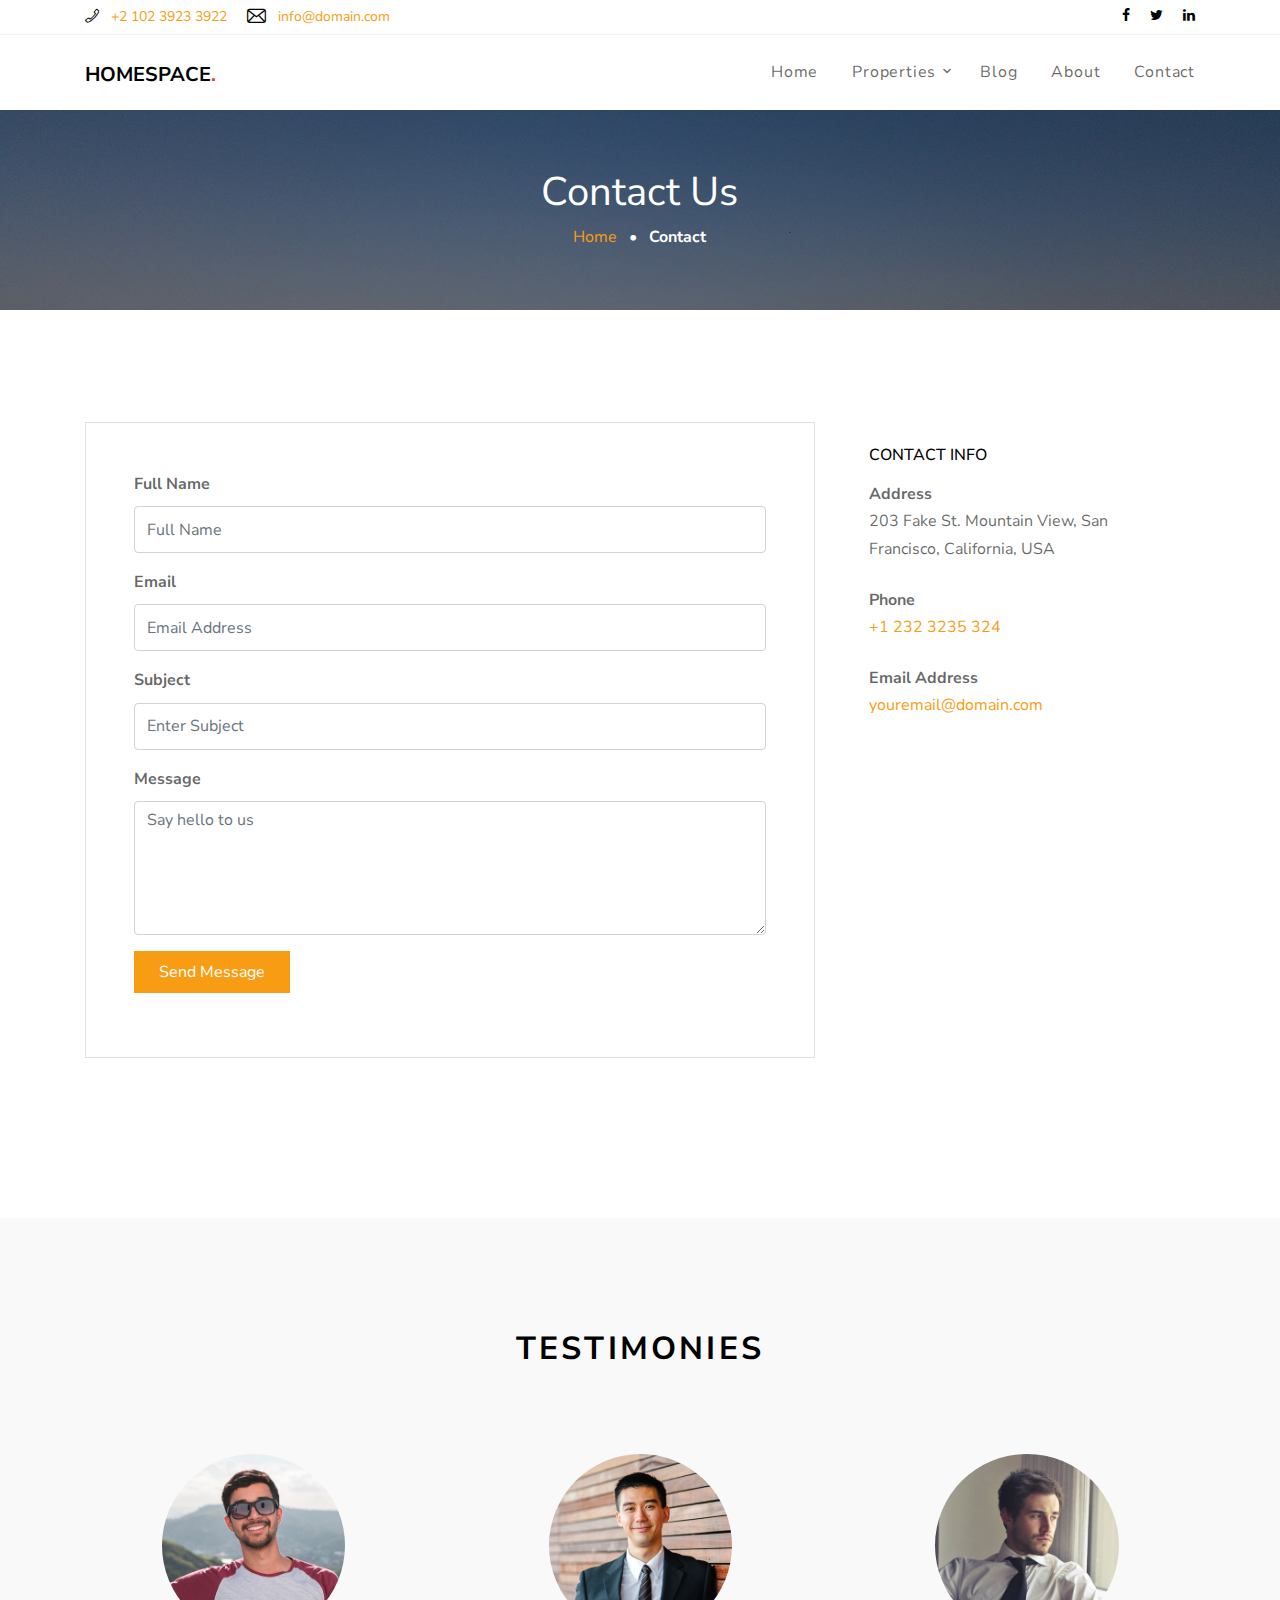
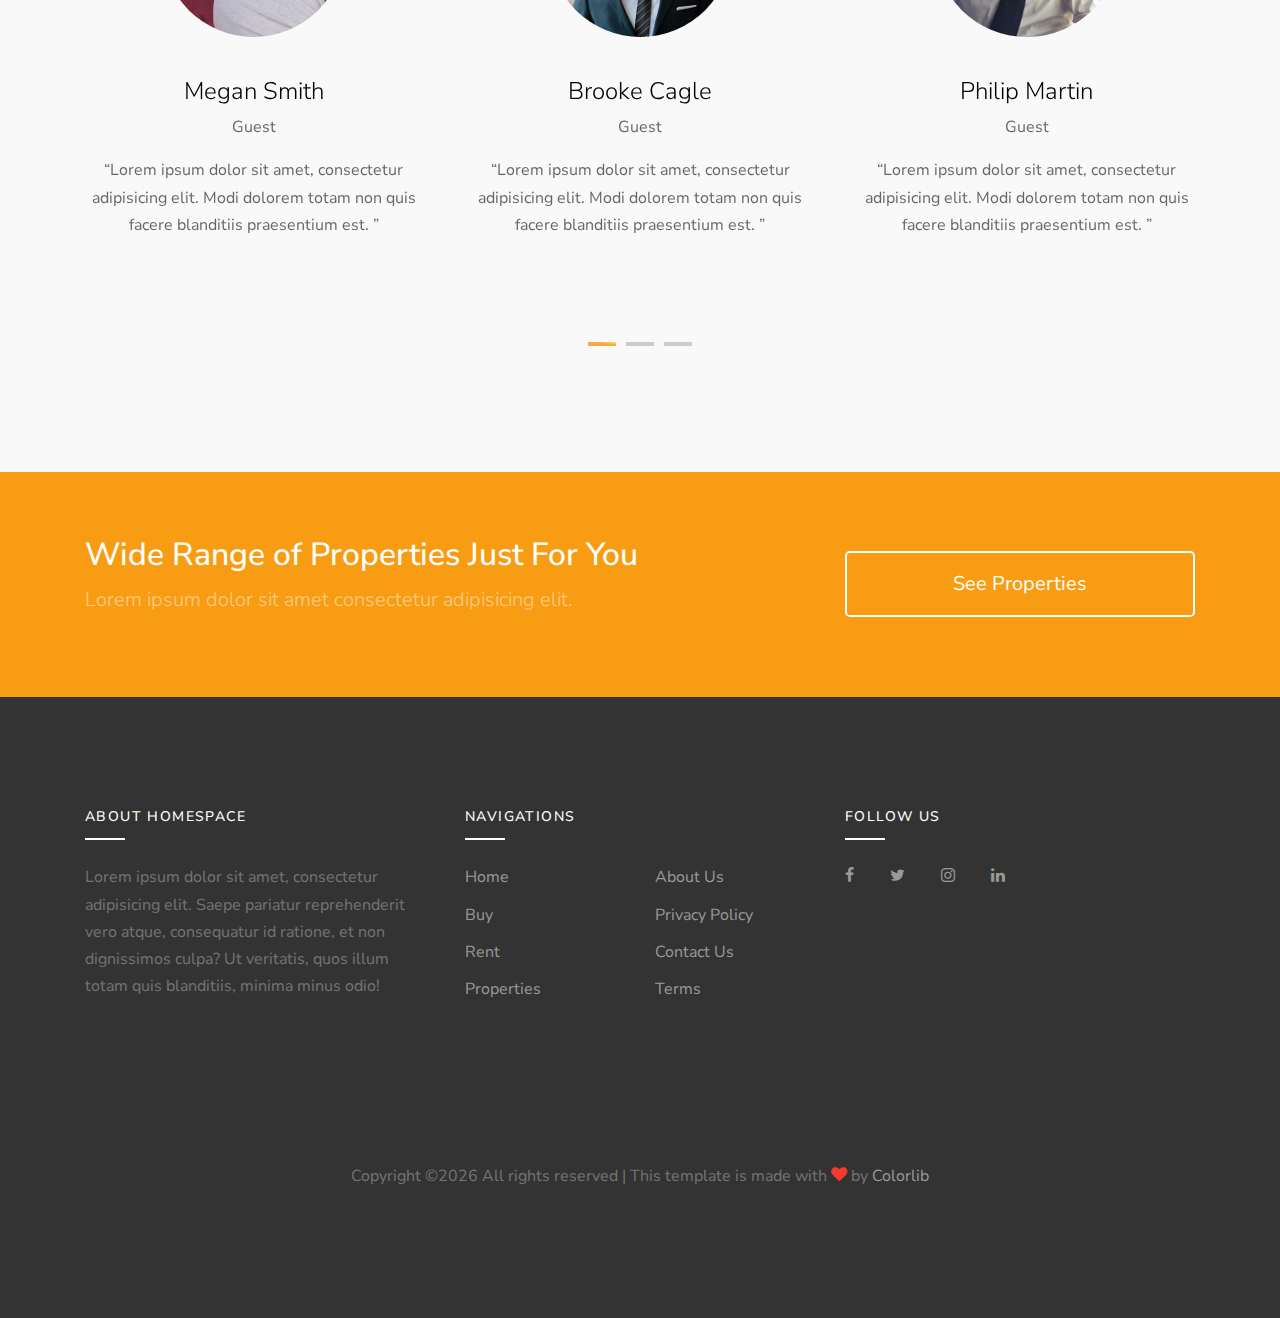
<file: contact.html>
<!DOCTYPE html>
<html lang="en">
  <head>
    <title>HomeSpace &mdash; Colorlib Website Template</title>
    <meta charset="utf-8">
    <meta name="viewport" content="width=device-width, initial-scale=1, shrink-to-fit=no">

    <link rel="stylesheet" href="https://fonts.googleapis.com/css?family=Nunito+Sans:200,300,400,700,900|Roboto+Mono:300,400,500"> 
    <link rel="stylesheet" href="fonts/icomoon/style.css">

    <link rel="stylesheet" href="css/bootstrap.min.css">
    <link rel="stylesheet" href="css/magnific-popup.css">
    <link rel="stylesheet" href="css/jquery-ui.css">
    <link rel="stylesheet" href="css/owl.carousel.min.css">
    <link rel="stylesheet" href="css/owl.theme.default.min.css">
    <link rel="stylesheet" href="css/bootstrap-datepicker.css">
    <link rel="stylesheet" href="css/mediaelementplayer.css">
    <link rel="stylesheet" href="css/animate.css">
    <link rel="stylesheet" href="fonts/flaticon/font/flaticon.css">
    <link rel="stylesheet" href="css/fl-bigmug-line.css">
    
  
    <link rel="stylesheet" href="css/aos.css">

    <link rel="stylesheet" href="css/style.css">
    
  </head>
  <body>
  
  <div class="site-loader"></div>
  
  <div class="site-wrap">

    <div class="site-mobile-menu">
      <div class="site-mobile-menu-header">
        <div class="site-mobile-menu-close mt-3">
          <span class="icon-close2 js-menu-toggle"></span>
        </div>
      </div>
      <div class="site-mobile-menu-body"></div>
    </div> <!-- .site-mobile-menu -->
    
    <div class="border-bottom bg-white top-bar">
      <div class="container">
        <div class="row align-items-center">
          <div class="col-6 col-md-6">
            <p class="mb-0">
              <a href="#" class="mr-3"><span class="text-black fl-bigmug-line-phone351"></span> <span class="d-none d-md-inline-block ml-2">+2 102 3923 3922</span></a>
              <a href="#"><span class="text-black fl-bigmug-line-email64"></span> <span class="d-none d-md-inline-block ml-2">info@domain.com</span></a>
            </p>  
          </div>
          <div class="col-6 col-md-6 text-right">
            <a href="#" class="mr-3"><span class="text-black icon-facebook"></span></a>
            <a href="#" class="mr-3"><span class="text-black icon-twitter"></span></a>
            <a href="#" class="mr-0"><span class="text-black icon-linkedin"></span></a>
          </div>
        </div>
      </div>
      
    </div>
    <div class="site-navbar">
        <div class="container py-1">
          <div class="row align-items-center">
            <div class="col-8 col-md-8 col-lg-4">
              <h1 class=""><a href="index.html" class="h5 text-uppercase text-black"><strong>HomeSpace<span class="text-danger">.</span></strong></a></h1>
            </div>
            <div class="col-4 col-md-4 col-lg-8">
              <nav class="site-navigation text-right text-md-right" role="navigation">

                <div class="d-inline-block d-lg-none ml-md-0 mr-auto py-3"><a href="#" class="site-menu-toggle js-menu-toggle text-black"><span class="icon-menu h3"></span></a></div>

                <ul class="site-menu js-clone-nav d-none d-lg-block">
                  <li>
                    <a href="index.html">Home</a>
                  </li>
                  <li class="has-children">
                    <a href="properties.html">Properties</a>
                    <ul class="dropdown">
                      <li><a href="#">Buy</a></li>
                      <li><a href="#">Rent</a></li>
                      <li><a href="#">Lease</a></li>
                      <li class="has-children">
                        <a href="#">Menu</a>
                        <ul class="dropdown">
                          <li><a href="#">Menu One</a></li>
                          <li><a href="#">Menu Two</a></li>
                          <li><a href="#">Menu Three</a></li>
                        </ul>
                      </li>
                    </ul>
                  </li>
                  <li><a href="blog.html">Blog</a></li>
                  <li><a href="about.html">About</a></li>
                  <li class="active"><a href="contact.html">Contact</a></li>
                </ul>
              </nav>
            </div>
           

          </div>
        </div>
      </div>
    </div>

    <div class="site-blocks-cover inner-page-cover overlay" style="background-image: url(images/hero_bg_2.jpg);" data-aos="fade" data-stellar-background-ratio="0.5">
      <div class="container">
        <div class="row align-items-center justify-content-center text-center">
          <div class="col-md-10">
            <h1 class="mb-2">Contact Us</h1>
            <div><a href="index.html">Home</a> <span class="mx-2 text-white">&bullet;</span> <strong class="text-white">Contact</strong></div>
          </div>
        </div>
      </div>
    </div>

    <div class="site-section">
      <div class="container">
        <div class="row">
       
          <div class="col-md-12 col-lg-8 mb-5">
          
            
          
            <form action="#" class="p-5 bg-white border">

              <div class="row form-group">
                <div class="col-md-12 mb-3 mb-md-0">
                  <label class="font-weight-bold" for="fullname">Full Name</label>
                  <input type="text" id="fullname" class="form-control" placeholder="Full Name">
                </div>
              </div>
              <div class="row form-group">
                <div class="col-md-12">
                  <label class="font-weight-bold" for="email">Email</label>
                  <input type="email" id="email" class="form-control" placeholder="Email Address">
                </div>
              </div>
              <div class="row form-group">
                <div class="col-md-12">
                  <label class="font-weight-bold" for="email">Subject</label>
                  <input type="text" id="subject" class="form-control" placeholder="Enter Subject">
                </div>
              </div>
              

              <div class="row form-group">
                <div class="col-md-12">
                  <label class="font-weight-bold" for="message">Message</label> 
                  <textarea name="message" id="message" cols="30" rows="5" class="form-control" placeholder="Say hello to us"></textarea>
                </div>
              </div>

              <div class="row form-group">
                <div class="col-md-12">
                  <input type="submit" value="Send Message" class="btn btn-primary  py-2 px-4 rounded-0">
                </div>
              </div>

  
            </form>
          </div>

          <div class="col-lg-4">
            <div class="p-4 mb-3 bg-white">
              <h3 class="h6 text-black mb-3 text-uppercase">Contact Info</h3>
              <p class="mb-0 font-weight-bold">Address</p>
              <p class="mb-4">203 Fake St. Mountain View, San Francisco, California, USA</p>

              <p class="mb-0 font-weight-bold">Phone</p>
              <p class="mb-4"><a href="#">+1 232 3235 324</a></p>

              <p class="mb-0 font-weight-bold">Email Address</p>
              <p class="mb-0"><a href="#">youremail@domain.com</a></p>

            </div>
            
          </div>
        </div>
      </div>
    </div>


    
    <div class="site-section bg-light">
    <div class="container">
      <div class="row mb-5 justify-content-center">
        <div class="col-md-7">
          <div class="site-section-title text-center">
            <h2>Testimonies</h2>
          </div>
        </div>
      </div>
      <div class="row block-13">

        <div class="nonloop-block-13 owl-carousel">

          <div class="slide-item">
            <div class="team-member text-center">
              <img src="images/person_1.jpg" alt="Image" class="img-fluid mb-4 w-50 rounded-circle mx-auto">
              <div class="text p-3">
                <h2 class="mb-2 font-weight-light text-black h4">Megan Smith</h2>
                <span class="d-block mb-3 text-white-opacity-05">Guest</span>
                <p class="mb-5">&ldquo;Lorem ipsum dolor sit amet, consectetur adipisicing elit. Modi dolorem totam non quis facere blanditiis praesentium est. &rdquo;</p>
                
              </div>
            </div>
          </div>

          <div class="slide-item">
            <div class="team-member text-center">
              <img src="images/person_2.jpg" alt="Image" class="img-fluid mb-4 w-50 rounded-circle mx-auto">
              <div class="text p-3">
                <h2 class="mb-2 font-weight-light text-black h4">Brooke Cagle</h2>
                <span class="d-block mb-3 text-white-opacity-05">Guest</span>
                <p class="mb-5">&ldquo;Lorem ipsum dolor sit amet, consectetur adipisicing elit. Modi dolorem totam non quis facere blanditiis praesentium est. &rdquo;</p>
                
              </div>
            </div>
          </div>

          <div class="slide-item">
            <div class="team-member text-center">
              <img src="images/person_3.jpg" alt="Image" class="img-fluid mb-4 w-50 rounded-circle mx-auto">
              <div class="text p-3">
                <h2 class="mb-2 font-weight-light text-black h4">Philip Martin</h2>
                <span class="d-block mb-3 text-white-opacity-05">Guest</span>
                <p class="mb-5">&ldquo;Lorem ipsum dolor sit amet, consectetur adipisicing elit. Modi dolorem totam non quis facere blanditiis praesentium est. &rdquo;</p>
                
              </div>
            </div>
          </div>

          <div class="slide-item">
            <div class="team-member text-center">
              <img src="images/person_1.jpg" alt="Image" class="img-fluid mb-4 w-50 rounded-circle mx-auto">
              <div class="text p-3">
                <h2 class="mb-2 font-weight-light text-black h4">Megan Smith</h2>
                <span class="d-block mb-3 text-white-opacity-05">Guest</span>
                <p class="mb-5">&ldquo;Lorem ipsum dolor sit amet, consectetur adipisicing elit. Modi dolorem totam non quis facere blanditiis praesentium est. &rdquo;</p>
                
              </div>
            </div>
          </div>

          <div class="slide-item">
            <div class="team-member text-center">
              <img src="images/person_2.jpg" alt="Image" class="img-fluid mb-4 w-50 rounded-circle mx-auto">
              <div class="text p-3">
                <h2 class="mb-2 font-weight-light text-black h4">Brooke Cagle</h2>
                <span class="d-block mb-3 text-white-opacity-05">Guest</span>
                <p class="mb-5">&ldquo;Lorem ipsum dolor sit amet, consectetur adipisicing elit. Modi dolorem totam non quis facere blanditiis praesentium est. &rdquo;</p>
                
              </div>
            </div>
          </div>

          <div class="slide-item">
            <div class="team-member text-center">
              <img src="images/person_3.jpg" alt="Image" class="img-fluid mb-4 w-50 rounded-circle mx-auto">
              <div class="text p-3">
                <h2 class="mb-2 font-weight-light text-black h4">Philip Martin</h2>
                <span class="d-block mb-3 text-white-opacity-05">Guest</span>
                <p class="mb-5">&ldquo;Lorem ipsum dolor sit amet, consectetur adipisicing elit. Modi dolorem totam non quis facere blanditiis praesentium est. &rdquo;</p>
                
              </div>
            </div>
          </div>

          <div class="slide-item">
            <div class="team-member text-center">
              <img src="images/person_1.jpg" alt="Image" class="img-fluid mb-4 w-50 rounded-circle mx-auto">
              <div class="text p-3">
                <h2 class="mb-2 font-weight-light text-black h4">Megan Smith</h2>
                <span class="d-block mb-3 text-white-opacity-05">Guest</span>
                <p class="mb-5">&ldquo;Lorem ipsum dolor sit amet, consectetur adipisicing elit. Modi dolorem totam non quis facere blanditiis praesentium est. &rdquo;</p>
                
              </div>
            </div>
          </div>

          <div class="slide-item">
            <div class="team-member text-center">
              <img src="images/person_2.jpg" alt="Image" class="img-fluid mb-4 w-50 rounded-circle mx-auto">
              <div class="text p-3">
                <h2 class="mb-2 font-weight-light text-black h4">Brooke Cagle</h2>
                <span class="d-block mb-3 text-white-opacity-05">Guest</span>
                <p class="mb-5">&ldquo;Lorem ipsum dolor sit amet, consectetur adipisicing elit. Modi dolorem totam non quis facere blanditiis praesentium est. &rdquo;</p>
                
              </div>
            </div>
          </div>

          <div class="slide-item">
            <div class="team-member text-center">
              <img src="images/person_3.jpg" alt="Image" class="img-fluid mb-4 w-50 rounded-circle mx-auto">
              <div class="text p-3">
                <h2 class="mb-2 font-weight-light text-black h4">Philip Martin</h2>
                <span class="d-block mb-3 text-white-opacity-05">Guest</span>
                <p class="mb-5">&ldquo;Lorem ipsum dolor sit amet, consectetur adipisicing elit. Modi dolorem totam non quis facere blanditiis praesentium est. &rdquo;</p>
                
              </div>
            </div>
          </div>

        </div>

        </div>
      </div>
    </div>


    

    <div class="site-section site-section-sm bg-primary">
      <div class="container">
        <div class="row align-items-center">
          <div class="col-md-8">
            <h2 class="text-white">Wide Range of Properties Just For You</h2>
            <p class="lead text-white-5">Lorem ipsum dolor sit amet consectetur adipisicing elit.</p>
          </div>
          <div class="col-md-4 text-center">
            <a href="#" class="btn btn-outline-primary btn-block py-3 btn-lg">See Properties</a>
          </div>
        </div>
      </div>
    </div>
    

    <footer class="site-footer">
      <div class="container">
        <div class="row">
          <div class="col-lg-4">
            <div class="mb-5">
              <h3 class="footer-heading mb-4">About HomeSpace</h3>
              <p>Lorem ipsum dolor sit amet, consectetur adipisicing elit. Saepe pariatur reprehenderit vero atque, consequatur id ratione, et non dignissimos culpa? Ut veritatis, quos illum totam quis blanditiis, minima minus odio!</p>
            </div>

            
            
          </div>
          <div class="col-lg-4 mb-5 mb-lg-0">
            <div class="row mb-5">
              <div class="col-md-12">
                <h3 class="footer-heading mb-4">Navigations</h3>
              </div>
              <div class="col-md-6 col-lg-6">
                <ul class="list-unstyled">
                  <li><a href="#">Home</a></li>
                  <li><a href="#">Buy</a></li>
                  <li><a href="#">Rent</a></li>
                  <li><a href="#">Properties</a></li>
                </ul>
              </div>
              <div class="col-md-6 col-lg-6">
                <ul class="list-unstyled">
                  <li><a href="#">About Us</a></li>
                  <li><a href="#">Privacy Policy</a></li>
                  <li><a href="#">Contact Us</a></li>
                  <li><a href="#">Terms</a></li>
                </ul>
              </div>
            </div>


          </div>

          <div class="col-lg-4 mb-5 mb-lg-0">
            <h3 class="footer-heading mb-4">Follow Us</h3>

                <div>
                  <a href="#" class="pl-0 pr-3"><span class="icon-facebook"></span></a>
                  <a href="#" class="pl-3 pr-3"><span class="icon-twitter"></span></a>
                  <a href="#" class="pl-3 pr-3"><span class="icon-instagram"></span></a>
                  <a href="#" class="pl-3 pr-3"><span class="icon-linkedin"></span></a>
                </div>

            

          </div>
          
        </div>
        <div class="row pt-5 mt-5 text-center">
          <div class="col-md-12">
            <p>
            <!-- Link back to Colorlib can't be removed. Template is licensed under CC BY 3.0. -->
            Copyright &copy;</script><script>document.write(new Date().getFullYear());</script> All rights reserved | This template is made with <i class="icon-heart text-danger" aria-hidden="true"></i> by <a href="https://colorlib.com" target="_blank" >Colorlib</a>
            <!-- Link back to Colorlib can't be removed. Template is licensed under CC BY 3.0. -->
            </p>
          </div>
          
        </div>
      </div>
    </footer>

  </div>

  <script src="js/jquery-3.3.1.min.js"></script>
  <script src="js/jquery-migrate-3.0.1.min.js"></script>
  <script src="js/jquery-ui.js"></script>
  <script src="js/popper.min.js"></script>
  <script src="js/bootstrap.min.js"></script>
  <script src="js/owl.carousel.min.js"></script>
  <script src="js/mediaelement-and-player.min.js"></script>
  <script src="js/jquery.stellar.min.js"></script>
  <script src="js/jquery.countdown.min.js"></script>
  <script src="js/jquery.magnific-popup.min.js"></script>
  <script src="js/bootstrap-datepicker.min.js"></script>
  <script src="js/aos.js"></script>

  <script src="js/main.js"></script>
    
  </body>
</html>
</file>
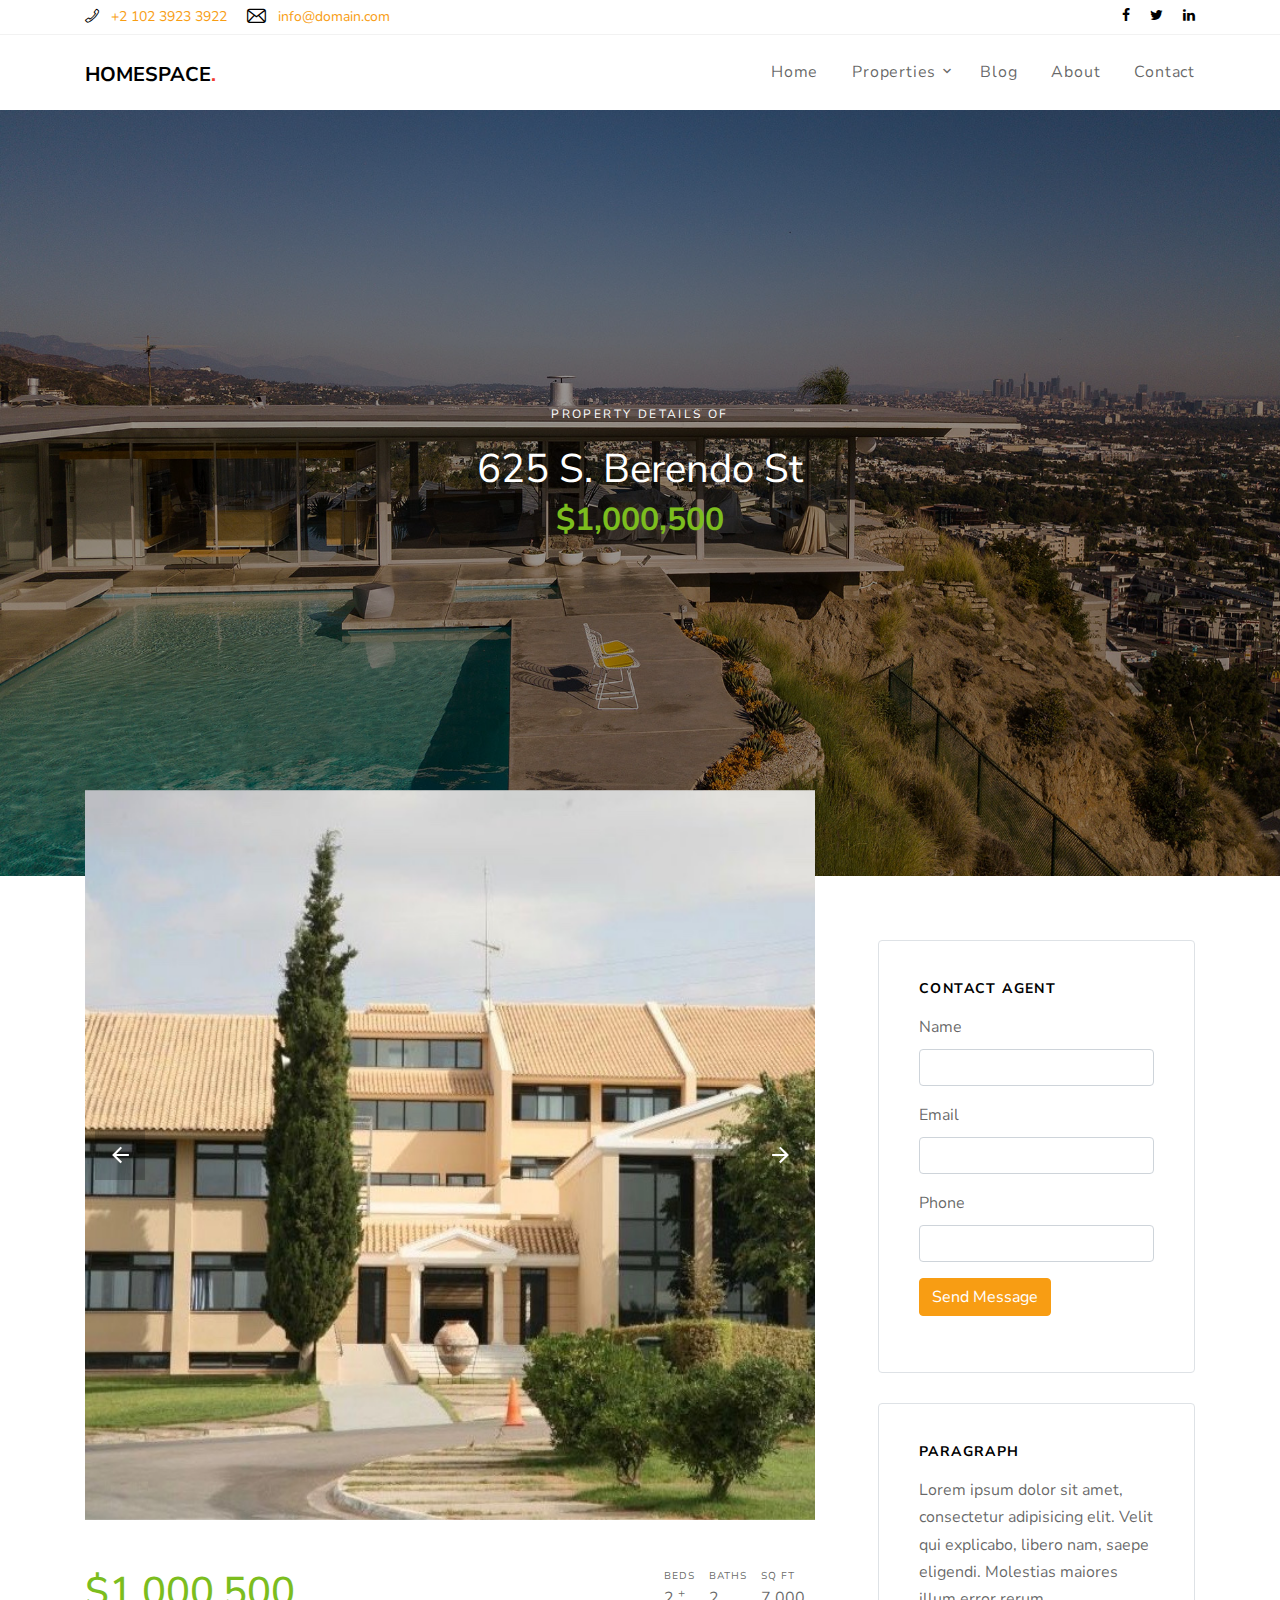
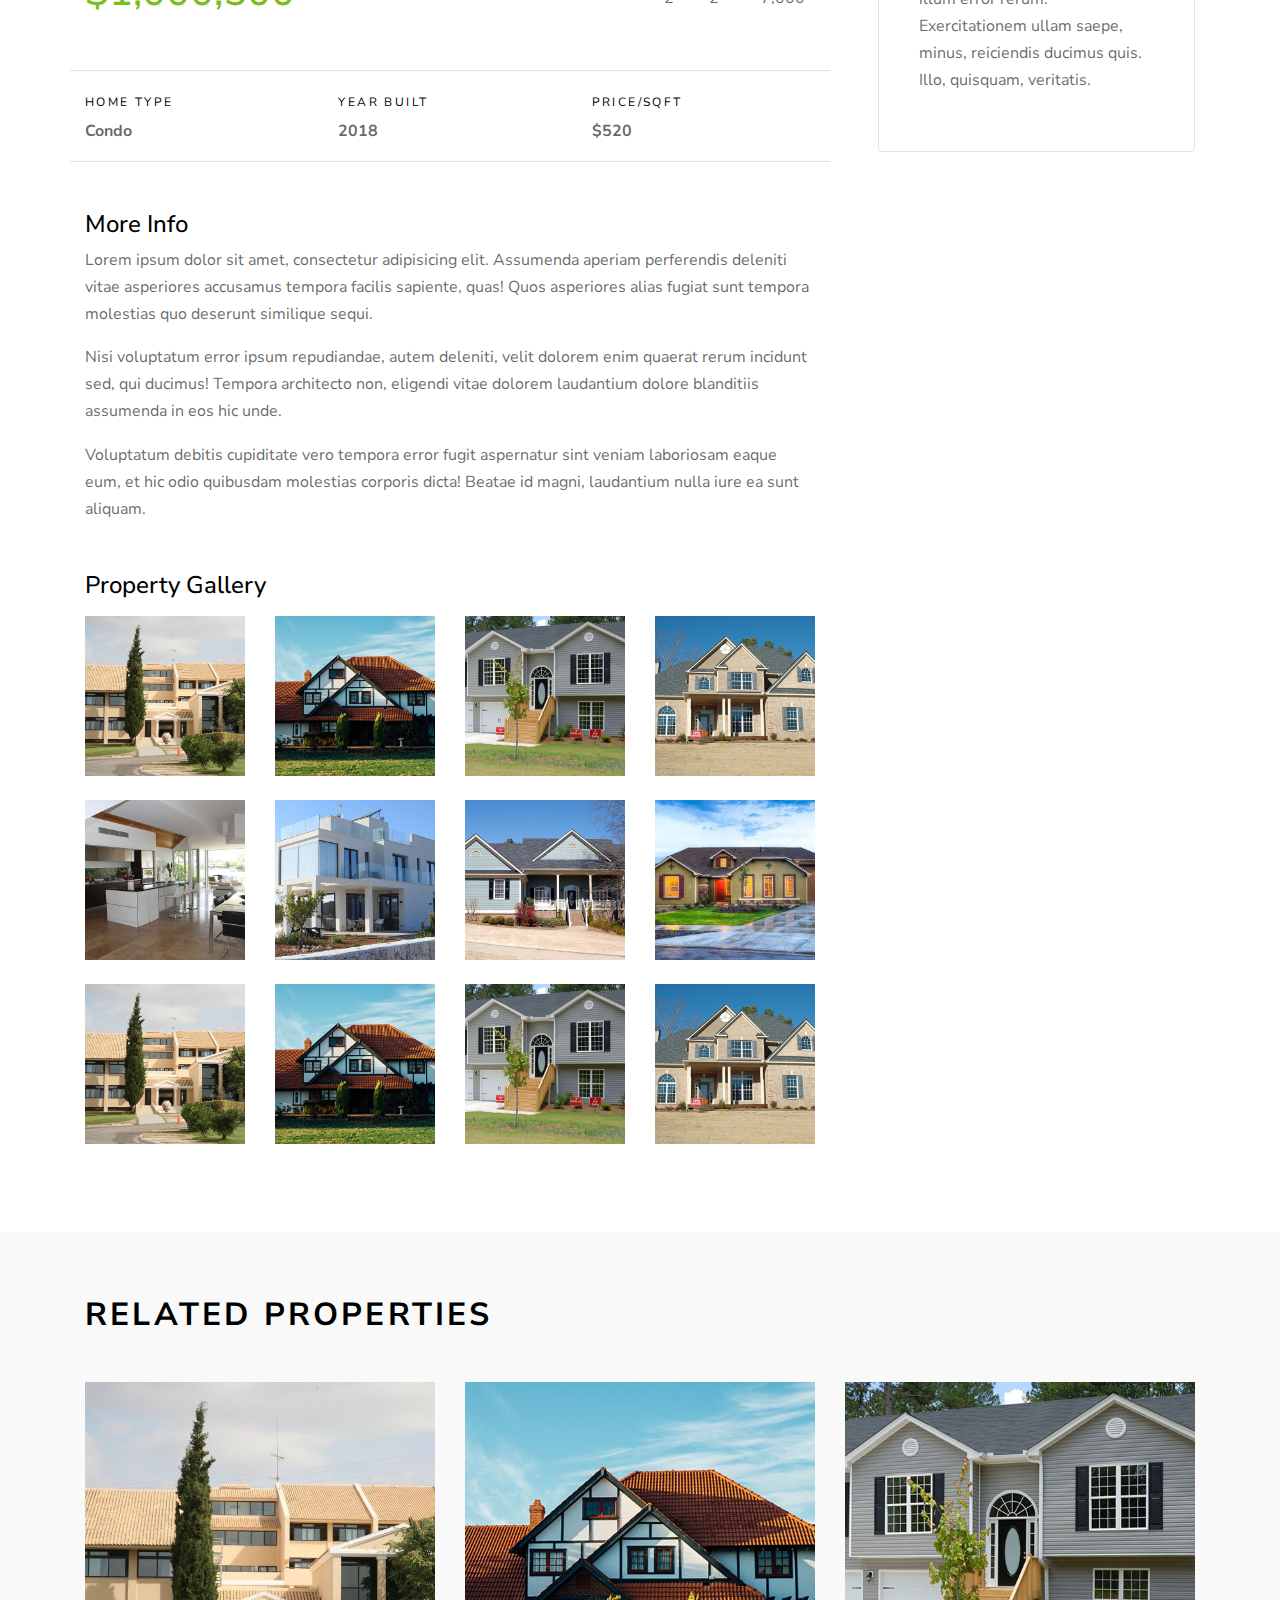
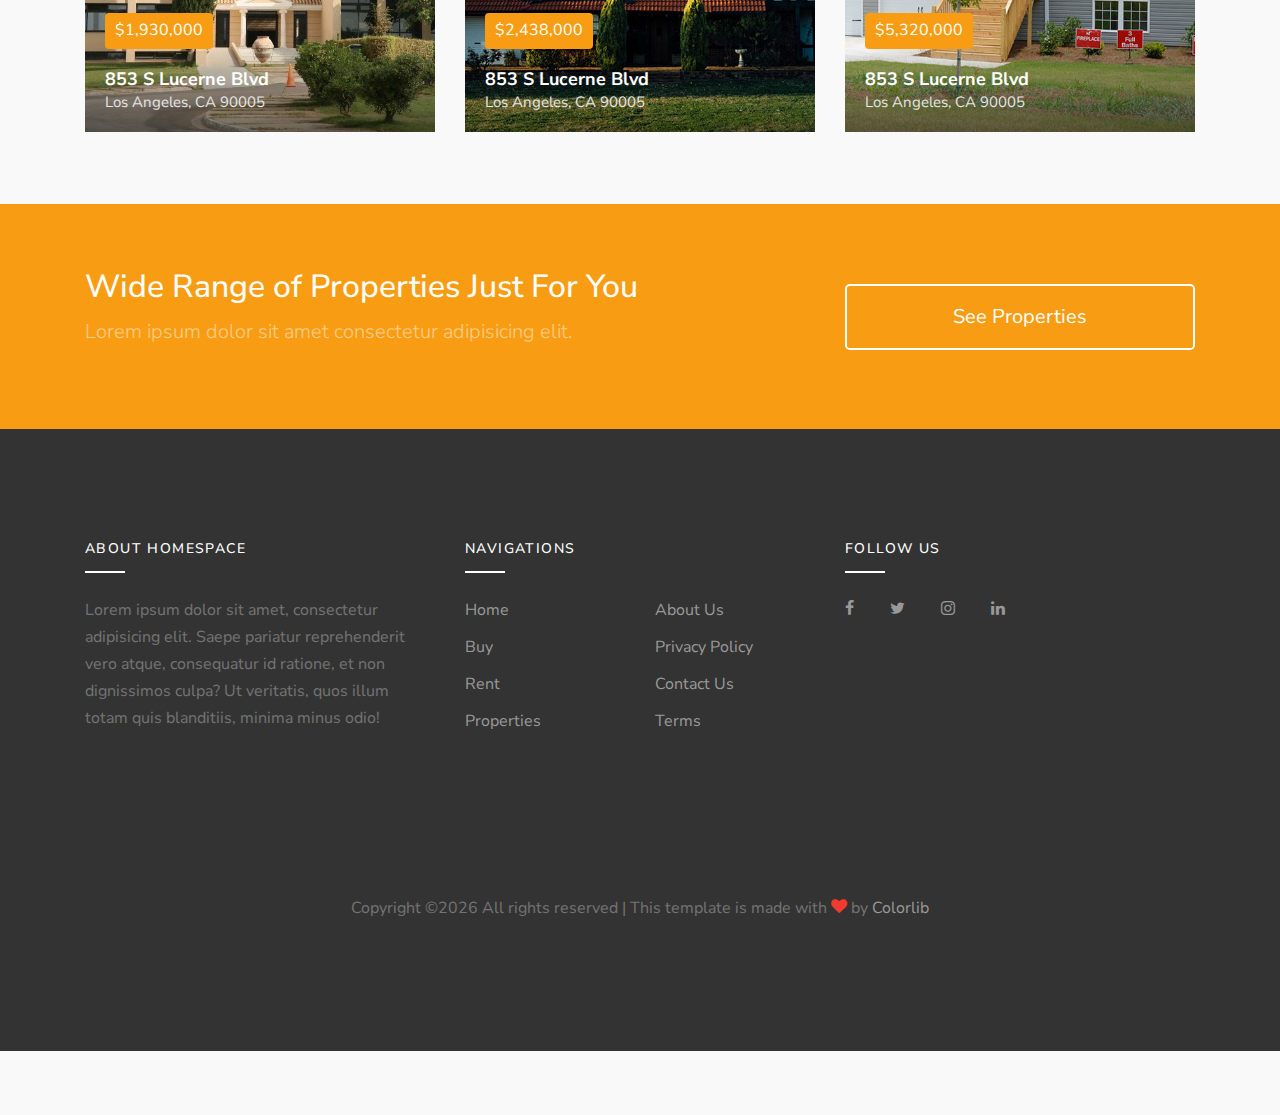
<file: property-details.html>
<!DOCTYPE html>
<html lang="en">
  <head>
    <title>HomeSpace &mdash; Colorlib Website Template</title>
    <meta charset="utf-8">
    <meta name="viewport" content="width=device-width, initial-scale=1, shrink-to-fit=no">

    <link rel="stylesheet" href="https://fonts.googleapis.com/css?family=Nunito+Sans:200,300,400,700,900|Roboto+Mono:300,400,500"> 
    <link rel="stylesheet" href="fonts/icomoon/style.css">

    <link rel="stylesheet" href="css/bootstrap.min.css">
    <link rel="stylesheet" href="css/magnific-popup.css">
    <link rel="stylesheet" href="css/jquery-ui.css">
    <link rel="stylesheet" href="css/owl.carousel.min.css">
    <link rel="stylesheet" href="css/owl.theme.default.min.css">
    <link rel="stylesheet" href="css/bootstrap-datepicker.css">
    <link rel="stylesheet" href="css/mediaelementplayer.css">
    <link rel="stylesheet" href="css/animate.css">
    <link rel="stylesheet" href="fonts/flaticon/font/flaticon.css">
    <link rel="stylesheet" href="css/fl-bigmug-line.css">
    
  
    <link rel="stylesheet" href="css/aos.css">

    <link rel="stylesheet" href="css/style.css">
    
  </head>
  <body>
  
  <div class="site-loader"></div>
  
  <div class="site-wrap">

    <div class="site-mobile-menu">
      <div class="site-mobile-menu-header">
        <div class="site-mobile-menu-close mt-3">
          <span class="icon-close2 js-menu-toggle"></span>
        </div>
      </div>
      <div class="site-mobile-menu-body"></div>
    </div> <!-- .site-mobile-menu -->
    
    <div class="border-bottom bg-white top-bar">
      <div class="container">
        <div class="row align-items-center">
          <div class="col-6 col-md-6">
            <p class="mb-0">
              <a href="#" class="mr-3"><span class="text-black fl-bigmug-line-phone351"></span> <span class="d-none d-md-inline-block ml-2">+2 102 3923 3922</span></a>
              <a href="#"><span class="text-black fl-bigmug-line-email64"></span> <span class="d-none d-md-inline-block ml-2">info@domain.com</span></a>
            </p>  
          </div>
          <div class="col-6 col-md-6 text-right">
            <a href="#" class="mr-3"><span class="text-black icon-facebook"></span></a>
            <a href="#" class="mr-3"><span class="text-black icon-twitter"></span></a>
            <a href="#" class="mr-0"><span class="text-black icon-linkedin"></span></a>
          </div>
        </div>
      </div>
      
    </div>
    <div class="site-navbar">
        <div class="container py-1">
          <div class="row align-items-center">
            <div class="col-8 col-md-8 col-lg-4">
              <h1 class=""><a href="index.html" class="h5 text-uppercase text-black"><strong>HomeSpace<span class="text-danger">.</span></strong></a></h1>
            </div>
            <div class="col-4 col-md-4 col-lg-8">
              <nav class="site-navigation text-right text-md-right" role="navigation">

                <div class="d-inline-block d-lg-none ml-md-0 mr-auto py-3"><a href="#" class="site-menu-toggle js-menu-toggle text-black"><span class="icon-menu h3"></span></a></div>

                <ul class="site-menu js-clone-nav d-none d-lg-block">
                  <li>
                    <a href="index.html">Home</a>
                  </li>
                  <li class="has-children">
                    <a href="properties.html">Properties</a>
                    <ul class="dropdown">
                      <li><a href="#">Buy</a></li>
                      <li><a href="#">Rent</a></li>
                      <li><a href="#">Lease</a></li>
                      <li class="has-children">
                        <a href="#">Menu</a>
                        <ul class="dropdown">
                          <li><a href="#">Menu One</a></li>
                          <li><a href="#">Menu Two</a></li>
                          <li><a href="#">Menu Three</a></li>
                        </ul>
                      </li>
                    </ul>
                  </li>
                  <li><a href="blog.html">Blog</a></li>
                  <li class="active"><a href="about.html">About</a></li>
                  <li><a href="contact.html">Contact</a></li>
                </ul>
              </nav>
            </div>
           

          </div>
        </div>
      </div>
    </div>


    <div class="site-blocks-cover overlay" style="background-image: url(images/hero_bg_2.jpg);" data-aos="fade" data-stellar-background-ratio="0.5">
      <div class="container">
        <div class="row align-items-center justify-content-center text-center">
          <div class="col-md-10">
            <span class="d-inline-block text-white px-3 mb-3 property-offer-type rounded">Property Details of</span>
            <h1 class="mb-2">625 S. Berendo St</h1>
            <p class="mb-5"><strong class="h2 text-success font-weight-bold">$1,000,500</strong></p>
          </div>
        </div>
      </div>
    </div>

    <div class="site-section site-section-sm">
      <div class="container">
        <div class="row">
          <div class="col-lg-8" style="margin-top: -150px;">
            <div class="mb-5">
              <div class="slide-one-item home-slider owl-carousel">
                <div><img src="images/img_1.jpg" alt="Image" class="img-fluid"></div>
                <div><img src="images/img_2.jpg" alt="Image" class="img-fluid"></div>
                <div><img src="images/img_3.jpg" alt="Image" class="img-fluid"></div>
              </div>
            </div>
            <div class="bg-white">
              <div class="row mb-5">
                <div class="col-md-6">
                  <strong class="text-success h1 mb-3">$1,000,500</strong>
                </div>
                <div class="col-md-6">
                  <ul class="property-specs-wrap mb-3 mb-lg-0  float-lg-right">
                  <li>
                    <span class="property-specs">Beds</span>
                    <span class="property-specs-number">2 <sup>+</sup></span>
                    
                  </li>
                  <li>
                    <span class="property-specs">Baths</span>
                    <span class="property-specs-number">2</span>
                    
                  </li>
                  <li>
                    <span class="property-specs">SQ FT</span>
                    <span class="property-specs-number">7,000</span>
                    
                  </li>
                </ul>
                </div>
              </div>
              <div class="row mb-5">
                <div class="col-md-6 col-lg-4 text-left border-bottom border-top py-3">
                  <span class="d-inline-block text-black mb-0 caption-text">Home Type</span>
                  <strong class="d-block">Condo</strong>
                </div>
                <div class="col-md-6 col-lg-4 text-left border-bottom border-top py-3">
                  <span class="d-inline-block text-black mb-0 caption-text">Year Built</span>
                  <strong class="d-block">2018</strong>
                </div>
                <div class="col-md-6 col-lg-4 text-left border-bottom border-top py-3">
                  <span class="d-inline-block text-black mb-0 caption-text">Price/Sqft</span>
                  <strong class="d-block">$520</strong>
                </div>
              </div>
              <h2 class="h4 text-black">More Info</h2>
              <p>Lorem ipsum dolor sit amet, consectetur adipisicing elit. Assumenda aperiam perferendis deleniti vitae asperiores accusamus tempora facilis sapiente, quas! Quos asperiores alias fugiat sunt tempora molestias quo deserunt similique sequi.</p>
              <p>Nisi voluptatum error ipsum repudiandae, autem deleniti, velit dolorem enim quaerat rerum incidunt sed, qui ducimus! Tempora architecto non, eligendi vitae dolorem laudantium dolore blanditiis assumenda in eos hic unde.</p>
              <p>Voluptatum debitis cupiditate vero tempora error fugit aspernatur sint veniam laboriosam eaque eum, et hic odio quibusdam molestias corporis dicta! Beatae id magni, laudantium nulla iure ea sunt aliquam.</p>

              <div class="row mt-5">
                <div class="col-12">
                  <h2 class="h4 text-black mb-3">Property Gallery</h2>
                </div>
                <div class="col-sm-6 col-md-4 col-lg-3 mb-4">
                  <a href="images/img_1.jpg" class="image-popup gal-item"><img src="images/img_1.jpg" alt="Image" class="img-fluid"></a>
                </div>
                <div class="col-sm-6 col-md-4 col-lg-3 mb-4">
                  <a href="images/img_2.jpg" class="image-popup gal-item"><img src="images/img_2.jpg" alt="Image" class="img-fluid"></a>
                </div>
                <div class="col-sm-6 col-md-4 col-lg-3 mb-4">
                  <a href="images/img_3.jpg" class="image-popup gal-item"><img src="images/img_3.jpg" alt="Image" class="img-fluid"></a>
                </div>
                <div class="col-sm-6 col-md-4 col-lg-3 mb-4">
                  <a href="images/img_4.jpg" class="image-popup gal-item"><img src="images/img_4.jpg" alt="Image" class="img-fluid"></a>
                </div>
                <div class="col-sm-6 col-md-4 col-lg-3 mb-4">
                  <a href="images/img_5.jpg" class="image-popup gal-item"><img src="images/img_5.jpg" alt="Image" class="img-fluid"></a>
                </div>
                <div class="col-sm-6 col-md-4 col-lg-3 mb-4">
                  <a href="images/img_6.jpg" class="image-popup gal-item"><img src="images/img_6.jpg" alt="Image" class="img-fluid"></a>
                </div>
                <div class="col-sm-6 col-md-4 col-lg-3 mb-4">
                  <a href="images/img_7.jpg" class="image-popup gal-item"><img src="images/img_7.jpg" alt="Image" class="img-fluid"></a>
                </div>
                <div class="col-sm-6 col-md-4 col-lg-3 mb-4">
                  <a href="images/img_8.jpg" class="image-popup gal-item"><img src="images/img_8.jpg" alt="Image" class="img-fluid"></a>
                </div>
                <div class="col-sm-6 col-md-4 col-lg-3 mb-4">
                  <a href="images/img_1.jpg" class="image-popup gal-item"><img src="images/img_1.jpg" alt="Image" class="img-fluid"></a>
                </div>
                <div class="col-sm-6 col-md-4 col-lg-3 mb-4">
                  <a href="images/img_2.jpg" class="image-popup gal-item"><img src="images/img_2.jpg" alt="Image" class="img-fluid"></a>
                </div>
                <div class="col-sm-6 col-md-4 col-lg-3 mb-4">
                  <a href="images/img_3.jpg" class="image-popup gal-item"><img src="images/img_3.jpg" alt="Image" class="img-fluid"></a>
                </div>
                <div class="col-sm-6 col-md-4 col-lg-3 mb-4">
                  <a href="images/img_4.jpg" class="image-popup gal-item"><img src="images/img_4.jpg" alt="Image" class="img-fluid"></a>
                </div>
              </div>
            </div>
          </div>
          <div class="col-lg-4 pl-md-5">

            <div class="bg-white widget border rounded">

              <h3 class="h4 text-black widget-title mb-3">Contact Agent</h3>
              <form action="" class="form-contact-agent">
                <div class="form-group">
                  <label for="name">Name</label>
                  <input type="text" id="name" class="form-control">
                </div>
                <div class="form-group">
                  <label for="email">Email</label>
                  <input type="email" id="email" class="form-control">
                </div>
                <div class="form-group">
                  <label for="phone">Phone</label>
                  <input type="text" id="phone" class="form-control">
                </div>
                <div class="form-group">
                  <input type="submit" id="phone" class="btn btn-primary" value="Send Message">
                </div>
              </form>
            </div>

            <div class="bg-white widget border rounded">
              <h3 class="h4 text-black widget-title mb-3">Paragraph</h3>
              <p>Lorem ipsum dolor sit amet, consectetur adipisicing elit. Velit qui explicabo, libero nam, saepe eligendi. Molestias maiores illum error rerum. Exercitationem ullam saepe, minus, reiciendis ducimus quis. Illo, quisquam, veritatis.</p>
            </div>

          </div>
          
        </div>
      </div>
    </div>

    <div class="site-section site-section-sm bg-light">
      <div class="container">

        <div class="row">
          <div class="col-12">
            <div class="site-section-title mb-5">
              <h2>Related Properties</h2>
            </div>
          </div>
        </div>
      
        <div class="row mb-5">
          <div class="col-md-6 col-lg-4 mb-4">
            <a href="property-details.html" class="prop-entry d-block">
              <figure>
                <img src="images/img_1.jpg" alt="Image" class="img-fluid">
              </figure>
              <div class="prop-text">
                <div class="inner">
                  <span class="price rounded">$1,930,000</span>
                  <h3 class="title">853 S Lucerne Blvd</h3>
                  <p class="location">Los Angeles, CA 90005</p>
                </div>
                <div class="prop-more-info">
                  <div class="inner d-flex">
                    <div class="col">
                      <span>Area:</span>
                      <strong>240m<sup>2</sup></strong>
                    </div>
                    <div class="col">
                      <span>Beds:</span>
                      <strong>2</strong>
                    </div>
                    <div class="col">
                      <span>Baths:</span>
                      <strong>2</strong>
                    </div>
                    <div class="col">
                      <span>Garages:</span>
                      <strong>1</strong>
                    </div>
                  </div>
                </div>
              </div>
            </a>
          </div>
          <div class="col-md-6 col-lg-4 mb-4">
            <a href="property-details.html" class="prop-entry d-block">
              <figure>
                <img src="images/img_2.jpg" alt="Image" class="img-fluid">
              </figure>
              <div class="prop-text">
                <div class="inner">
                  <span class="price rounded">$2,438,000</span>
                  <h3 class="title">853 S Lucerne Blvd</h3>
                  <p class="location">Los Angeles, CA 90005</p>
                </div>
                <div class="prop-more-info">
                  <div class="inner d-flex">
                    <div class="col">
                      <span>Area:</span>
                      <strong>240m<sup>2</sup></strong>
                    </div>
                    <div class="col">
                      <span>Beds:</span>
                      <strong>2</strong>
                    </div>
                    <div class="col">
                      <span>Baths:</span>
                      <strong>2</strong>
                    </div>
                    <div class="col">
                      <span>Garages:</span>
                      <strong>1</strong>
                    </div>
                  </div>
                </div>
              </div>
            </a>
          </div>
          <div class="col-md-6 col-lg-4 mb-4">
            <a href="property-details.html" class="prop-entry d-block">
              <figure>
                <img src="images/img_3.jpg" alt="Image" class="img-fluid">
              </figure>
              <div class="prop-text">
                <div class="inner">
                  <span class="price rounded">$5,320,000</span>
                  <h3 class="title">853 S Lucerne Blvd</h3>
                  <p class="location">Los Angeles, CA 90005</p>
                </div>
                <div class="prop-more-info">
                  <div class="inner d-flex">
                    <div class="col">
                      <span>Area:</span>
                      <strong>240m<sup>2</sup></strong>
                    </div>
                    <div class="col">
                      <span>Beds:</span>
                      <strong>2</strong>
                    </div>
                    <div class="col">
                      <span>Baths:</span>
                      <strong>2</strong>
                    </div>
                    <div class="col">
                      <span>Garages:</span>
                      <strong>1</strong>
                    </div>
                  </div>
                </div>
              </div>
            </a>
          </div>

        </div>
      </div>


    

    <div class="site-section site-section-sm bg-primary">
      <div class="container">
        <div class="row align-items-center">
          <div class="col-md-8">
            <h2 class="text-white">Wide Range of Properties Just For You</h2>
            <p class="lead text-white-5">Lorem ipsum dolor sit amet consectetur adipisicing elit.</p>
          </div>
          <div class="col-md-4 text-center">
            <a href="#" class="btn btn-outline-primary btn-block py-3 btn-lg">See Properties</a>
          </div>
        </div>
      </div>
    </div>
    

    <footer class="site-footer">
      <div class="container">
        <div class="row">
          <div class="col-lg-4">
            <div class="mb-5">
              <h3 class="footer-heading mb-4">About HomeSpace</h3>
              <p>Lorem ipsum dolor sit amet, consectetur adipisicing elit. Saepe pariatur reprehenderit vero atque, consequatur id ratione, et non dignissimos culpa? Ut veritatis, quos illum totam quis blanditiis, minima minus odio!</p>
            </div>

            
            
          </div>
          <div class="col-lg-4 mb-5 mb-lg-0">
            <div class="row mb-5">
              <div class="col-md-12">
                <h3 class="footer-heading mb-4">Navigations</h3>
              </div>
              <div class="col-md-6 col-lg-6">
                <ul class="list-unstyled">
                  <li><a href="#">Home</a></li>
                  <li><a href="#">Buy</a></li>
                  <li><a href="#">Rent</a></li>
                  <li><a href="#">Properties</a></li>
                </ul>
              </div>
              <div class="col-md-6 col-lg-6">
                <ul class="list-unstyled">
                  <li><a href="#">About Us</a></li>
                  <li><a href="#">Privacy Policy</a></li>
                  <li><a href="#">Contact Us</a></li>
                  <li><a href="#">Terms</a></li>
                </ul>
              </div>
            </div>


          </div>

          <div class="col-lg-4 mb-5 mb-lg-0">
            <h3 class="footer-heading mb-4">Follow Us</h3>

                <div>
                  <a href="#" class="pl-0 pr-3"><span class="icon-facebook"></span></a>
                  <a href="#" class="pl-3 pr-3"><span class="icon-twitter"></span></a>
                  <a href="#" class="pl-3 pr-3"><span class="icon-instagram"></span></a>
                  <a href="#" class="pl-3 pr-3"><span class="icon-linkedin"></span></a>
                </div>

            

          </div>
          
        </div>
        <div class="row pt-5 mt-5 text-center">
          <div class="col-md-12">
            <p>
            <!-- Link back to Colorlib can't be removed. Template is licensed under CC BY 3.0. -->
            Copyright &copy;</script><script>document.write(new Date().getFullYear());</script> All rights reserved | This template is made with <i class="icon-heart text-danger" aria-hidden="true"></i> by <a href="https://colorlib.com" target="_blank" >Colorlib</a>
            <!-- Link back to Colorlib can't be removed. Template is licensed under CC BY 3.0. -->
            </p>
          </div>
          
        </div>
      </div>
    </footer>

  </div>

  <script src="js/jquery-3.3.1.min.js"></script>
  <script src="js/jquery-migrate-3.0.1.min.js"></script>
  <script src="js/jquery-ui.js"></script>
  <script src="js/popper.min.js"></script>
  <script src="js/bootstrap.min.js"></script>
  <script src="js/owl.carousel.min.js"></script>
  <script src="js/mediaelement-and-player.min.js"></script>
  <script src="js/jquery.stellar.min.js"></script>
  <script src="js/jquery.countdown.min.js"></script>
  <script src="js/jquery.magnific-popup.min.js"></script>
  <script src="js/bootstrap-datepicker.min.js"></script>
  <script src="js/aos.js"></script>

  <script src="js/main.js"></script>
    
  </body>
</html>
</file>
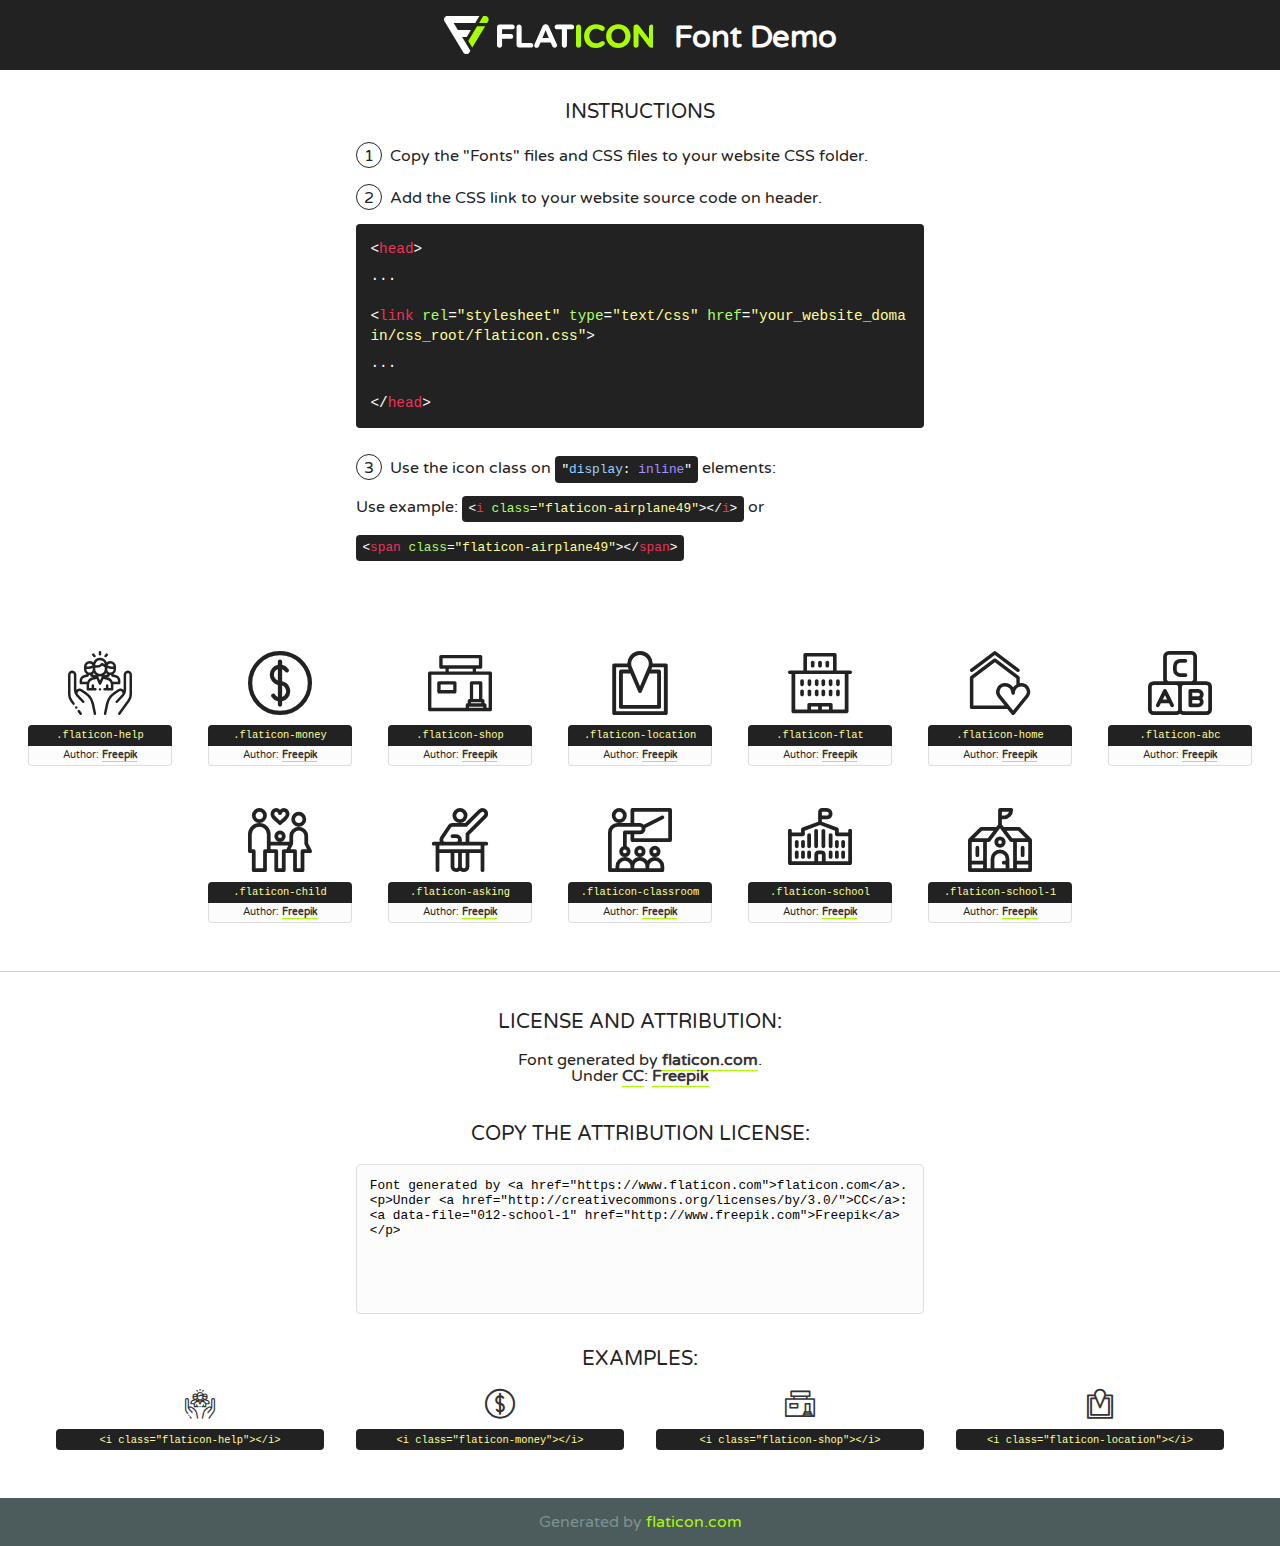
<file: fonts/flaticon/font/flaticon.html>
<!DOCTYPE html>
<!--
  Flaticon icon font: Flaticon
  Creation date: 27/06/2019 11:39
-->
<html>
<!DOCTYPE html>
<html>

<head>
    <title>Flaticon WebFont</title>
    <link href="http://fonts.googleapis.com/css?family=Varela+Round" rel="stylesheet" type="text/css" />
    <link rel="stylesheet" type="text/css" href="flaticon.css">
    <meta charset="UTF-8">
    <style>
    html, body, div, span, applet, object, iframe,
    h1, h2, h3, h4, h5, h6, p, blockquote, pre,
    a, abbr, acronym, address, big, cite, code,
    del, dfn, em, img, ins, kbd, q, s, samp,
    small, strike, strong, sub, sup, tt, var,
    b, u, i, center,
    dl, dt, dd, ol, ul, li,
    fieldset, form, label, legend,
    table, caption, tbody, tfoot, thead, tr, th, td,
    article, aside, canvas, details, embed, 
    figure, figcaption, footer, header, hgroup, 
    menu, nav, output, ruby, section, summary,
    time, mark, audio, video {
        margin: 0;
        padding: 0;
        border: 0;
        font-size: 100%;
        font: inherit;
        vertical-align: baseline;
    }
    /* HTML5 display-role reset for older browsers */
    article, aside, details, figcaption, figure, 
    footer, header, hgroup, menu, nav, section {
        display: block;
    }
    body {
        line-height: 1;
    }
    ol, ul {
        list-style: none;
    }
    blockquote, q {
        quotes: none;
    }
    blockquote:before, blockquote:after,
    q:before, q:after {
        content: '';
        content: none;
    }
    table {
        border-collapse: collapse;
        border-spacing: 0;
    }
    body {
        font-family: 'Varela Round', Helvetica, Arial, sans-serif;
        font-size: 16px;
        color: #222;
    }
    a {
        color: #333;
        border-bottom: 1px solid #a9fd00;
        font-weight: bold;
        text-decoration: none;
    }
    * {
        -moz-box-sizing: border-box;
        -webkit-box-sizing: border-box;
        box-sizing: border-box;
        margin: 0;
        padding: 0;
    }
    [class^="flaticon-"]:before, [class*=" flaticon-"]:before, [class^="flaticon-"]:after, [class*=" flaticon-"]:after {
        font-family: Flaticon;
        font-size: 30px;
        font-style: normal;
        margin-left: 20px;
        color: #333;
    }
    .wrapper {
        max-width: 600px;
        margin: auto;
        padding: 0 1em;
    }
    .title {
        font-size: 1.25em;
        text-align: center;
        margin-bottom: 1em;
        text-transform: uppercase;
    }
    header {
        text-align: center;
        background-color: #222;
        color: #fff;
        padding: 1em;
    }
    header .logo {
        width: 210px;
        height: 38px;
        display: inline-block;
        vertical-align: middle;
        margin-right: 1em;
        border: none;
    }
    header strong {
        font-size: 1.95em;
        font-weight: bold;
        vertical-align: middle;
        margin-top: 5px;
        display: inline-block;
    }
    .demo {
        margin: 2em auto;
        line-height: 1.25em;
    }
    .demo ul li {
        margin-bottom: 1em;
    }
    .demo ul li .num {
        color: #222;
        border-radius: 20px;
        display: inline-block;
        width: 26px;
        padding: 3px;
        height: 26px;
        text-align: center;
        margin-right: 0.5em;
        border: 1px solid #222;
    }
    .demo ul li code {
        background-color: #222;
        border-radius: 4px;
        padding: 0.25em 0.5em;
        display: inline-block;
        color: #fff;
        font-family: Consolas,Monaco,Lucida Console,Liberation Mono,DejaVu Sans Mono,Bitstream Vera Sans Mono,Courier New, monospace;
        font-weight: lighter;
        margin-top: 1em;
        font-size: 0.8em;
        word-break: break-all;
    }
    .demo ul li code.big {
        padding: 1em;
        font-size: 0.9em;
    }
    .demo ul li code .red {
        color: #EF3159;
    }
    .demo ul li code .green {
        color: #ACFF65;
    }
    .demo ul li code .yellow {
        color: #FFFF99;
    }
    .demo ul li code .blue {
        color: #99D3FF;
    }
    .demo ul li code .purple {
        color: #A295FF;
    }
    .demo ul li code .dots {
        margin-top: 0.5em;
        display: block;
    }
    #glyphs {
        border-bottom: 1px solid #ccc;
        padding: 2em 0;
        text-align: center;
    }
    .glyph {
        display: inline-block;
        width: 9em;
        margin: 1em;
        text-align: center;
        vertical-align: top;
        background: #FFF;
    }
    .glyph .glyph-icon {
        padding: 10px;
        display: block;
        font-family:"Flaticon";
        font-size: 64px;
        line-height: 1;
    }
    .glyph .glyph-icon:before {
        font-size: 64px;
        color: #222;
        margin-left: 0;
    }
    .class-name {
        font-size: 0.65em;
        background-color: #222;
        color: #fff;
        border-radius: 4px 4px 0 0;
        padding: 0.5em;
        color: #FFFF99;
        font-family: Consolas,Monaco,Lucida Console,Liberation Mono,DejaVu Sans Mono,Bitstream Vera Sans Mono,Courier New, monospace;
    }
    .author-name {
        font-size: 0.6em;
        background-color: #fcfcfd;
        border: 1px solid #DEDEE4;
        border-top: 0;
        border-radius: 0 0 4px 4px;
        padding: 0.5em;
    }
    .class-name:last-child {
        font-size: 10px;
        color:#888;
    }
    .class-name:last-child a {
        font-size: 10px;
        color:#555;
    }
    .class-name:last-child a:hover {
        color:#a9fd00;
    }
    .glyph > input {
        display: block;
        width: 100px;
        margin: 5px auto;
        text-align: center;
        font-size: 12px;
        cursor: text;
    }
    .glyph > input.icon-input {
        font-family:"Flaticon";
        font-size: 16px;
        margin-bottom: 10px;
    }
    .attribution .title {
        margin-top: 2em;
    }
    .attribution textarea {
        background-color: #fcfcfd;
        padding: 1em;
        border: none;
        box-shadow: none;
        border: 1px solid #DEDEE4;
        border-radius: 4px;
        resize: none;
        width: 100%;
        height: 150px;
        font-size: 0.8em;
        font-family: Consolas,Monaco,Lucida Console,Liberation Mono,DejaVu Sans Mono,Bitstream Vera Sans Mono,Courier New, monospace;
        -webkit-appearance: none;
    }
    .iconsuse {
        margin: 2em auto;
        text-align: center;
        max-width: 1200px;
    }
    .iconsuse:after {
        content: '';
        display: table;
        clear: both;
    }
    .iconsuse .image {
        float: left;
        width: 25%;
        padding: 0 1em;
    }
    .iconsuse .image p {
        margin-bottom: 1em;
    }
    .iconsuse .image span {
        display: block;
        font-size: 0.65em;
        background-color: #222;
        color: #fff;
        border-radius: 4px;
        padding: 0.5em;
        color: #FFFF99;
        margin-top: 1em;
        font-family: Consolas,Monaco,Lucida Console,Liberation Mono,DejaVu Sans Mono,Bitstream Vera Sans Mono,Courier New, monospace;
    }
    #footer {
        text-align: center;
        background-color: #4C5B5C;
        color: #7c9192;
        padding: 1em;
    }
    #footer a {
        border: none;
        color: #a9fd00;
        font-weight: normal;
    }
    @media (max-width: 960px) {
        .iconsuse .image {
            width: 50%;
        }
    }
    @media (max-width: 560px) {
        .iconsuse .image {
            width: 100%;
        }
    }
    </style>
</head>

<body class="characters-off">

    <header>
        <a href="https://www.flaticon.com" target="_blank" class="logo">
            <svg version="1.1" xmlns="http://www.w3.org/2000/svg" xmlns:xlink="http://www.w3.org/1999/xlink" xmlns:a="http://ns.adobe.com/AdobeSVGViewerExtensions/3.0/" viewBox="0 0 560.875 102.036" enable-background="new 0 0 560.875 102.036" xml:space="preserve">
                <defs>
                </defs>
                <g>
                    <g class="letters">
                        <path fill="#ffffff" d="M141.596,29.675c0-3.777,2.985-6.767,6.764-6.767h34.438c3.426,0,6.15,2.728,6.15,6.15
                        c0,3.43-2.724,6.149-6.15,6.149h-27.674v13.091h23.719c3.429,0,6.151,2.724,6.151,6.15c0,3.43-2.723,6.149-6.151,6.149h-23.719
                        v17.574c0,3.773-2.986,6.761-6.764,6.761c-3.779,0-6.764-2.989-6.764-6.761V29.675z"></path>
                        <path fill="#ffffff" d="M193.844,29.149c0-3.781,2.985-6.767,6.764-6.767c3.776,0,6.763,2.985,6.763,6.767v42.957h25.039
                        c3.426,0,6.149,2.726,6.149,6.153c0,3.425-2.723,6.15-6.149,6.15h-31.802c-3.779,0-6.764-2.986-6.764-6.768V29.149z"></path>
                        <path fill="#ffffff" d="M241.891,75.71l21.438-48.407c1.492-3.341,4.215-5.357,7.906-5.357h0.792
                        c3.686,0,6.323,2.017,7.815,5.357l21.439,48.407c0.436,0.967,0.701,1.845,0.701,2.723c0,3.602-2.809,6.501-6.414,6.501
                        c-3.161,0-5.269-1.845-6.499-4.655l-4.132-9.661h-27.059l-4.301,10.102c-1.144,2.631-3.426,4.214-6.237,4.214
                        c-3.517,0-6.24-2.81-6.24-6.325C241.1,77.64,241.451,76.677,241.891,75.71z M279.932,58.666l-8.521-20.297l-8.526,20.297H279.932
                        z"></path>
                        <path fill="#ffffff" d="M314.864,35.387H301.86c-3.429,0-6.239-2.813-6.239-6.238c0-3.429,2.811-6.24,6.239-6.24h39.533
                        c3.426,0,6.237,2.811,6.237,6.24c0,3.425-2.811,6.238-6.237,6.238h-13.001v42.785c0,3.773-2.99,6.761-6.764,6.761
                        c-3.779,0-6.764-2.989-6.764-6.761V35.387z"></path>
                        <path fill="#A9FD00" d="M352.615,29.149c0-3.781,2.985-6.767,6.767-6.767c3.774,0,6.761,2.985,6.761,6.767v49.024
                        c0,3.773-2.987,6.761-6.761,6.761c-3.781,0-6.767-2.989-6.767-6.761V29.149z"></path>
                        <path fill="#A9FD00" d="M374.132,53.836v-0.179c0-17.481,13.178-31.801,32.065-31.801c9.22,0,15.459,2.458,20.557,6.238
                        c1.402,1.054,2.637,2.985,2.637,5.357c0,3.692-2.985,6.59-6.681,6.59c-1.845,0-3.071-0.702-4.044-1.319
                        c-3.776-2.813-7.729-4.393-12.562-4.393c-10.364,0-17.831,8.611-17.831,19.154v0.173c0,10.542,7.291,19.329,17.831,19.329
                        c5.715,0,9.492-1.756,13.359-4.834c1.049-0.874,2.458-1.491,4.039-1.491c3.429,0,6.325,2.813,6.325,6.236
                        c0,2.106-1.056,3.78-2.282,4.834c-5.539,4.834-12.036,7.733-21.878,7.733C387.572,85.464,374.132,71.493,374.132,53.836z"></path>
                        <path fill="#A9FD00" d="M433.009,53.836v-0.179c0-17.481,13.79-31.801,32.766-31.801c18.981,0,32.592,14.143,32.592,31.628v0.173
                        c0,17.483-13.785,31.807-32.769,31.807C446.625,85.464,433.009,71.32,433.009,53.836z M484.224,53.836v-0.179
                        c0-10.539-7.725-19.326-18.626-19.326c-10.893,0-18.449,8.611-18.449,19.154v0.173c0,10.542,7.73,19.329,18.626,19.329
                        C476.676,72.986,484.224,64.378,484.224,53.836z"></path>
                        <path fill="#A9FD00" d="M506.233,29.321c0-3.774,2.99-6.763,6.767-6.763h1.401c3.252,0,5.183,1.583,7.029,3.953l26.093,34.265
                        V29.059c0-3.692,2.99-6.677,6.681-6.677c3.683,0,6.671,2.985,6.671,6.677v48.934c0,3.78-2.987,6.765-6.764,6.765h-0.436
                        c-3.257,0-5.188-1.581-7.034-3.953l-27.056-35.492v32.944c0,3.687-2.985,6.676-6.678,6.676c-3.683,0-6.673-2.989-6.673-6.676
                        V29.321z"></path>
                    </g>
                    <g class="insignia">
                        <path fill="#ffffff" d="M48.372,56.137h12.517l11.156-18.537H37.186L25.688,18.539h57.825L94.668,0H9.271
                        C5.925,0,2.842,1.801,1.198,4.716c-1.644,2.907-1.593,6.482,0.134,9.343l50.38,83.501c1.678,2.781,4.689,4.476,7.938,4.476
                        c3.246,0,6.257-1.695,7.935-4.476l2.898-4.804L48.372,56.137z"></path>
                        <g class="i">
                            <path fill="#A9FD00" d="M93.575,18.539h0.031v0.004l21.652,0.004l2.705-4.488c1.727-2.861,1.778-6.436,0.133-9.343
                            C116.454,1.801,113.371,0,110.026,0h-5.294L93.575,18.539z"></path>
                            <polygon fill="#A9FD00" points="88.291,27.356 64.725,66.486 75.519,84.404 109.942,27.356"></polygon>
                        </g>
                    </g>
                </g>
            </svg>
        </a>
        <strong>Font Demo</strong>
    </header>


    <section class="demo wrapper">

        <p class="title">Instructions</p>

        <ul>
            <li>
                <span class="num">1</span>Copy the "Fonts" files and CSS files to your website CSS folder.
            </li>
            <li>
                <span class="num">2</span>Add the CSS link to your website source code on header.
                <code class="big">
                    &lt;<span class="red">head</span>&gt;
                    <br/><span class="dots">...</span>
                    <br/>&lt;<span class="red">link</span> <span class="green">rel</span>=<span class="yellow">"stylesheet"</span> <span class="green">type</span>=<span class="yellow">"text/css"</span> <span class="green">href</span>=<span class="yellow">"your_website_domain/css_root/flaticon.css"</span>&gt;
                    <br/><span class="dots">...</span>
                    <br/>&lt;/<span class="red">head</span>&gt;
                </code>
            </li>

            <li>
                <p>
                    <span class="num">3</span>Use the icon class on <code>"<span class="blue">display</span>:<span class="purple"> inline</span>"</code> elements:
                    <br />
                    Use example: <code>&lt;<span class="red">i</span> <span class="green">class</span>=<span class="yellow">&quot;flaticon-airplane49&quot;</span>&gt;&lt;/<span class="red">i</span>&gt;</code> or <code>&lt;<span class="red">span</span> <span class="green">class</span>=<span class="yellow">&quot;flaticon-airplane49&quot;</span>&gt;&lt;/<span class="red">span</span>&gt;</code>
            </li>
        </ul>

    </section>




   <section id="glyphs">          
    
      
        <div class="glyph"><div class="glyph-icon flaticon-help"></div>
            <div class="class-name">.flaticon-help</div>
            <div class="author-name">Author: <a data-file="001-help" href="http://www.freepik.com">Freepik</a> </div> 
        </div>        
        
        <div class="glyph"><div class="glyph-icon flaticon-money"></div>
            <div class="class-name">.flaticon-money</div>
            <div class="author-name">Author: <a data-file="002-money" href="http://www.freepik.com">Freepik</a> </div> 
        </div>        
        
        <div class="glyph"><div class="glyph-icon flaticon-shop"></div>
            <div class="class-name">.flaticon-shop</div>
            <div class="author-name">Author: <a data-file="003-shop" href="http://www.freepik.com">Freepik</a> </div> 
        </div>        
        
        <div class="glyph"><div class="glyph-icon flaticon-location"></div>
            <div class="class-name">.flaticon-location</div>
            <div class="author-name">Author: <a data-file="004-location" href="http://www.freepik.com">Freepik</a> </div> 
        </div>        
        
        <div class="glyph"><div class="glyph-icon flaticon-flat"></div>
            <div class="class-name">.flaticon-flat</div>
            <div class="author-name">Author: <a data-file="005-flat" href="http://www.freepik.com">Freepik</a> </div> 
        </div>        
        
        <div class="glyph"><div class="glyph-icon flaticon-home"></div>
            <div class="class-name">.flaticon-home</div>
            <div class="author-name">Author: <a data-file="006-home" href="http://www.freepik.com">Freepik</a> </div> 
        </div>        
        
        <div class="glyph"><div class="glyph-icon flaticon-abc"></div>
            <div class="class-name">.flaticon-abc</div>
            <div class="author-name">Author: <a data-file="007-abc" href="http://www.freepik.com">Freepik</a> </div> 
        </div>        
        
        <div class="glyph"><div class="glyph-icon flaticon-child"></div>
            <div class="class-name">.flaticon-child</div>
            <div class="author-name">Author: <a data-file="008-child" href="http://www.freepik.com">Freepik</a> </div> 
        </div>        
        
        <div class="glyph"><div class="glyph-icon flaticon-asking"></div>
            <div class="class-name">.flaticon-asking</div>
            <div class="author-name">Author: <a data-file="009-asking" href="http://www.freepik.com">Freepik</a> </div> 
        </div>        
        
        <div class="glyph"><div class="glyph-icon flaticon-classroom"></div>
            <div class="class-name">.flaticon-classroom</div>
            <div class="author-name">Author: <a data-file="010-classroom" href="http://www.freepik.com">Freepik</a> </div> 
        </div>        
        
        <div class="glyph"><div class="glyph-icon flaticon-school"></div>
            <div class="class-name">.flaticon-school</div>
            <div class="author-name">Author: <a data-file="011-school" href="http://www.freepik.com">Freepik</a> </div> 
        </div>        
        
        <div class="glyph"><div class="glyph-icon flaticon-school-1"></div>
            <div class="class-name">.flaticon-school-1</div>
            <div class="author-name">Author: <a data-file="012-school-1" href="http://www.freepik.com">Freepik</a> </div> 
        </div>        
        

    </section>



    <section class="attribution wrapper"   style="text-align:center;">

      <div class="title">License and attribution:</div><div class="attrDiv">Font generated by <a href="https://www.flaticon.com">flaticon.com</a>. <div><p>Under <a href="http://creativecommons.org/licenses/by/3.0/">CC</a>: <a data-file="012-school-1" href="http://www.freepik.com">Freepik</a></p>  </div>
      </div>
      <div class="title">Copy the Attribution License:</div>

    <textarea onclick="this.focus();this.select();">Font generated by &lt;a href=&quot;https://www.flaticon.com&quot;&gt;flaticon.com&lt;/a&gt;. <p>Under <a href="http://creativecommons.org/licenses/by/3.0/">CC</a>: <a data-file="012-school-1" href="http://www.freepik.com">Freepik</a></p>  
     </textarea>

    </section>

    <section class="iconsuse">

          <div class="title">Examples:</div>            
             
            <div class="image">
                <p>
                    <i class="glyph-icon flaticon-help"></i> 
                    <span>&lt;i class=&quot;flaticon-help&quot;&gt;&lt;/i&gt;</span>
                </p>
            </div>
            
            <div class="image">
                <p>
                    <i class="glyph-icon flaticon-money"></i> 
                    <span>&lt;i class=&quot;flaticon-money&quot;&gt;&lt;/i&gt;</span>
                </p>
            </div>
            
            <div class="image">
                <p>
                    <i class="glyph-icon flaticon-shop"></i> 
                    <span>&lt;i class=&quot;flaticon-shop&quot;&gt;&lt;/i&gt;</span>
                </p>
            </div>
            
            <div class="image">
                <p>
                    <i class="glyph-icon flaticon-location"></i> 
                    <span>&lt;i class=&quot;flaticon-location&quot;&gt;&lt;/i&gt;</span>
                </p>
            </div>
                       
        </div>
                            
    </section>

<div id="footer">
    <div>Generated by <a href="https://www.flaticon.com">flaticon.com</a>
    </div>
</div>



</body>
</html>
</file>
<file: fonts/icomoon/style.css>
@font-face {
  font-family: 'icomoon';
  src:  url('fonts/icomoon.eot?10si43');
  src:  url('fonts/icomoon.eot?10si43#iefix') format('embedded-opentype'),
    url('fonts/icomoon.ttf?10si43') format('truetype'),
    url('fonts/icomoon.woff?10si43') format('woff'),
    url('fonts/icomoon.svg?10si43#icomoon') format('svg');
  font-weight: normal;
  font-style: normal;
}

[class^="icon-"], [class*=" icon-"] {
  /* use !important to prevent issues with browser extensions that change fonts */
  font-family: 'icomoon' !important;
  speak: none;
  font-style: normal;
  font-weight: normal;
  font-variant: normal;
  text-transform: none;
  line-height: 1;

  /* Better Font Rendering =========== */
  -webkit-font-smoothing: antialiased;
  -moz-osx-font-smoothing: grayscale;
}

.icon-asterisk:before {
  content: "\f069";
}
.icon-plus:before {
  content: "\f067";
}
.icon-question:before {
  content: "\f128";
}
.icon-minus:before {
  content: "\f068";
}
.icon-glass:before {
  content: "\f000";
}
.icon-music:before {
  content: "\f001";
}
.icon-search:before {
  content: "\f002";
}
.icon-envelope-o:before {
  content: "\f003";
}
.icon-heart:before {
  content: "\f004";
}
.icon-star:before {
  content: "\f005";
}
.icon-star-o:before {
  content: "\f006";
}
.icon-user:before {
  content: "\f007";
}
.icon-film:before {
  content: "\f008";
}
.icon-th-large:before {
  content: "\f009";
}
.icon-th:before {
  content: "\f00a";
}
.icon-th-list:before {
  content: "\f00b";
}
.icon-check:before {
  content: "\f00c";
}
.icon-close:before {
  content: "\f00d";
}
.icon-remove:before {
  content: "\f00d";
}
.icon-times:before {
  content: "\f00d";
}
.icon-search-plus:before {
  content: "\f00e";
}
.icon-search-minus:before {
  content: "\f010";
}
.icon-power-off:before {
  content: "\f011";
}
.icon-signal:before {
  content: "\f012";
}
.icon-cog:before {
  content: "\f013";
}
.icon-gear:before {
  content: "\f013";
}
.icon-trash-o:before {
  content: "\f014";
}
.icon-home:before {
  content: "\f015";
}
.icon-file-o:before {
  content: "\f016";
}
.icon-clock-o:before {
  content: "\f017";
}
.icon-road:before {
  content: "\f018";
}
.icon-download:before {
  content: "\f019";
}
.icon-arrow-circle-o-down:before {
  content: "\f01a";
}
.icon-arrow-circle-o-up:before {
  content: "\f01b";
}
.icon-inbox:before {
  content: "\f01c";
}
.icon-play-circle-o:before {
  content: "\f01d";
}
.icon-repeat:before {
  content: "\f01e";
}
.icon-rotate-right:before {
  content: "\f01e";
}
.icon-refresh:before {
  content: "\f021";
}
.icon-list-alt:before {
  content: "\f022";
}
.icon-lock:before {
  content: "\f023";
}
.icon-flag:before {
  content: "\f024";
}
.icon-headphones:before {
  content: "\f025";
}
.icon-volume-off:before {
  content: "\f026";
}
.icon-volume-down:before {
  content: "\f027";
}
.icon-volume-up:before {
  content: "\f028";
}
.icon-qrcode:before {
  content: "\f029";
}
.icon-barcode:before {
  content: "\f02a";
}
.icon-tag:before {
  content: "\f02b";
}
.icon-tags:before {
  content: "\f02c";
}
.icon-book:before {
  content: "\f02d";
}
.icon-bookmark:before {
  content: "\f02e";
}
.icon-print:before {
  content: "\f02f";
}
.icon-camera:before {
  content: "\f030";
}
.icon-font:before {
  content: "\f031";
}
.icon-bold:before {
  content: "\f032";
}
.icon-italic:before {
  content: "\f033";
}
.icon-text-height:before {
  content: "\f034";
}
.icon-text-width:before {
  content: "\f035";
}
.icon-align-left:before {
  content: "\f036";
}
.icon-align-center:before {
  content: "\f037";
}
.icon-align-right:before {
  content: "\f038";
}
.icon-align-justify:before {
  content: "\f039";
}
.icon-list:before {
  content: "\f03a";
}
.icon-dedent:before {
  content: "\f03b";
}
.icon-outdent:before {
  content: "\f03b";
}
.icon-indent:before {
  content: "\f03c";
}
.icon-video-camera:before {
  content: "\f03d";
}
.icon-image:before {
  content: "\f03e";
}
.icon-photo:before {
  content: "\f03e";
}
.icon-picture-o:before {
  content: "\f03e";
}
.icon-pencil:before {
  content: "\f040";
}
.icon-map-marker:before {
  content: "\f041";
}
.icon-adjust:before {
  content: "\f042";
}
.icon-tint:before {
  content: "\f043";
}
.icon-edit:before {
  content: "\f044";
}
.icon-pencil-square-o:before {
  content: "\f044";
}
.icon-share-square-o:before {
  content: "\f045";
}
.icon-check-square-o:before {
  content: "\f046";
}
.icon-arrows:before {
  content: "\f047";
}
.icon-step-backward:before {
  content: "\f048";
}
.icon-fast-backward:before {
  content: "\f049";
}
.icon-backward:before {
  content: "\f04a";
}
.icon-play:before {
  content: "\f04b";
}
.icon-pause:before {
  content: "\f04c";
}
.icon-stop:before {
  content: "\f04d";
}
.icon-forward:before {
  content: "\f04e";
}
.icon-fast-forward:before {
  content: "\f050";
}
.icon-step-forward:before {
  content: "\f051";
}
.icon-eject:before {
  content: "\f052";
}
.icon-chevron-left:before {
  content: "\f053";
}
.icon-chevron-right:before {
  content: "\f054";
}
.icon-plus-circle:before {
  content: "\f055";
}
.icon-minus-circle:before {
  content: "\f056";
}
.icon-times-circle:before {
  content: "\f057";
}
.icon-check-circle:before {
  content: "\f058";
}
.icon-question-circle:before {
  content: "\f059";
}
.icon-info-circle:before {
  content: "\f05a";
}
.icon-crosshairs:before {
  content: "\f05b";
}
.icon-times-circle-o:before {
  content: "\f05c";
}
.icon-check-circle-o:before {
  content: "\f05d";
}
.icon-ban:before {
  content: "\f05e";
}
.icon-arrow-left:before {
  content: "\f060";
}
.icon-arrow-right:before {
  content: "\f061";
}
.icon-arrow-up:before {
  content: "\f062";
}
.icon-arrow-down:before {
  content: "\f063";
}
.icon-mail-forward:before {
  content: "\f064";
}
.icon-share:before {
  content: "\f064";
}
.icon-expand:before {
  content: "\f065";
}
.icon-compress:before {
  content: "\f066";
}
.icon-exclamation-circle:before {
  content: "\f06a";
}
.icon-gift:before {
  content: "\f06b";
}
.icon-leaf:before {
  content: "\f06c";
}
.icon-fire:before {
  content: "\f06d";
}
.icon-eye:before {
  content: "\f06e";
}
.icon-eye-slash:before {
  content: "\f070";
}
.icon-exclamation-triangle:before {
  content: "\f071";
}
.icon-warning:before {
  content: "\f071";
}
.icon-plane:before {
  content: "\f072";
}
.icon-calendar:before {
  content: "\f073";
}
.icon-random:before {
  content: "\f074";
}
.icon-comment:before {
  content: "\f075";
}
.icon-magnet:before {
  content: "\f076";
}
.icon-chevron-up:before {
  content: "\f077";
}
.icon-chevron-down:before {
  content: "\f078";
}
.icon-retweet:before {
  content: "\f079";
}
.icon-shopping-cart:before {
  content: "\f07a";
}
.icon-folder:before {
  content: "\f07b";
}
.icon-folder-open:before {
  content: "\f07c";
}
.icon-arrows-v:before {
  content: "\f07d";
}
.icon-arrows-h:before {
  content: "\f07e";
}
.icon-bar-chart:before {
  content: "\f080";
}
.icon-bar-chart-o:before {
  content: "\f080";
}
.icon-twitter-square:before {
  content: "\f081";
}
.icon-facebook-square:before {
  content: "\f082";
}
.icon-camera-retro:before {
  content: "\f083";
}
.icon-key:before {
  content: "\f084";
}
.icon-cogs:before {
  content: "\f085";
}
.icon-gears:before {
  content: "\f085";
}
.icon-comments:before {
  content: "\f086";
}
.icon-thumbs-o-up:before {
  content: "\f087";
}
.icon-thumbs-o-down:before {
  content: "\f088";
}
.icon-star-half:before {
  content: "\f089";
}
.icon-heart-o:before {
  content: "\f08a";
}
.icon-sign-out:before {
  content: "\f08b";
}
.icon-linkedin-square:before {
  content: "\f08c";
}
.icon-thumb-tack:before {
  content: "\f08d";
}
.icon-external-link:before {
  content: "\f08e";
}
.icon-sign-in:before {
  content: "\f090";
}
.icon-trophy:before {
  content: "\f091";
}
.icon-github-square:before {
  content: "\f092";
}
.icon-upload:before {
  content: "\f093";
}
.icon-lemon-o:before {
  content: "\f094";
}
.icon-phone:before {
  content: "\f095";
}
.icon-square-o:before {
  content: "\f096";
}
.icon-bookmark-o:before {
  content: "\f097";
}
.icon-phone-square:before {
  content: "\f098";
}
.icon-twitter:before {
  content: "\f099";
}
.icon-facebook:before {
  content: "\f09a";
}
.icon-facebook-f:before {
  content: "\f09a";
}
.icon-github:before {
  content: "\f09b";
}
.icon-unlock:before {
  content: "\f09c";
}
.icon-credit-card:before {
  content: "\f09d";
}
.icon-feed:before {
  content: "\f09e";
}
.icon-rss:before {
  content: "\f09e";
}
.icon-hdd-o:before {
  content: "\f0a0";
}
.icon-bullhorn:before {
  content: "\f0a1";
}
.icon-bell-o:before {
  content: "\f0a2";
}
.icon-certificate:before {
  content: "\f0a3";
}
.icon-hand-o-right:before {
  content: "\f0a4";
}
.icon-hand-o-left:before {
  content: "\f0a5";
}
.icon-hand-o-up:before {
  content: "\f0a6";
}
.icon-hand-o-down:before {
  content: "\f0a7";
}
.icon-arrow-circle-left:before {
  content: "\f0a8";
}
.icon-arrow-circle-right:before {
  content: "\f0a9";
}
.icon-arrow-circle-up:before {
  content: "\f0aa";
}
.icon-arrow-circle-down:before {
  content: "\f0ab";
}
.icon-globe:before {
  content: "\f0ac";
}
.icon-wrench:before {
  content: "\f0ad";
}
.icon-tasks:before {
  content: "\f0ae";
}
.icon-filter:before {
  content: "\f0b0";
}
.icon-briefcase:before {
  content: "\f0b1";
}
.icon-arrows-alt:before {
  content: "\f0b2";
}
.icon-group:before {
  content: "\f0c0";
}
.icon-users:before {
  content: "\f0c0";
}
.icon-chain:before {
  content: "\f0c1";
}
.icon-link:before {
  content: "\f0c1";
}
.icon-cloud:before {
  content: "\f0c2";
}
.icon-flask:before {
  content: "\f0c3";
}
.icon-cut:before {
  content: "\f0c4";
}
.icon-scissors:before {
  content: "\f0c4";
}
.icon-copy:before {
  content: "\f0c5";
}
.icon-files-o:before {
  content: "\f0c5";
}
.icon-paperclip:before {
  content: "\f0c6";
}
.icon-floppy-o:before {
  content: "\f0c7";
}
.icon-save:before {
  content: "\f0c7";
}
.icon-square:before {
  content: "\f0c8";
}
.icon-bars:before {
  content: "\f0c9";
}
.icon-navicon:before {
  content: "\f0c9";
}
.icon-reorder:before {
  content: "\f0c9";
}
.icon-list-ul:before {
  content: "\f0ca";
}
.icon-list-ol:before {
  content: "\f0cb";
}
.icon-strikethrough:before {
  content: "\f0cc";
}
.icon-underline:before {
  content: "\f0cd";
}
.icon-table:before {
  content: "\f0ce";
}
.icon-magic:before {
  content: "\f0d0";
}
.icon-truck:before {
  content: "\f0d1";
}
.icon-pinterest:before {
  content: "\f0d2";
}
.icon-pinterest-square:before {
  content: "\f0d3";
}
.icon-google-plus-square:before {
  content: "\f0d4";
}
.icon-google-plus:before {
  content: "\f0d5";
}
.icon-money:before {
  content: "\f0d6";
}
.icon-caret-down:before {
  content: "\f0d7";
}
.icon-caret-up:before {
  content: "\f0d8";
}
.icon-caret-left:before {
  content: "\f0d9";
}
.icon-caret-right:before {
  content: "\f0da";
}
.icon-columns:before {
  content: "\f0db";
}
.icon-sort:before {
  content: "\f0dc";
}
.icon-unsorted:before {
  content: "\f0dc";
}
.icon-sort-desc:before {
  content: "\f0dd";
}
.icon-sort-down:before {
  content: "\f0dd";
}
.icon-sort-asc:before {
  content: "\f0de";
}
.icon-sort-up:before {
  content: "\f0de";
}
.icon-envelope:before {
  content: "\f0e0";
}
.icon-linkedin:before {
  content: "\f0e1";
}
.icon-rotate-left:before {
  content: "\f0e2";
}
.icon-undo:before {
  content: "\f0e2";
}
.icon-gavel:before {
  content: "\f0e3";
}
.icon-legal:before {
  content: "\f0e3";
}
.icon-dashboard:before {
  content: "\f0e4";
}
.icon-tachometer:before {
  content: "\f0e4";
}
.icon-comment-o:before {
  content: "\f0e5";
}
.icon-comments-o:before {
  content: "\f0e6";
}
.icon-bolt:before {
  content: "\f0e7";
}
.icon-flash:before {
  content: "\f0e7";
}
.icon-sitemap:before {
  content: "\f0e8";
}
.icon-umbrella:before {
  content: "\f0e9";
}
.icon-clipboard:before {
  content: "\f0ea";
}
.icon-paste:before {
  content: "\f0ea";
}
.icon-lightbulb-o:before {
  content: "\f0eb";
}
.icon-exchange:before {
  content: "\f0ec";
}
.icon-cloud-download:before {
  content: "\f0ed";
}
.icon-cloud-upload:before {
  content: "\f0ee";
}
.icon-user-md:before {
  content: "\f0f0";
}
.icon-stethoscope:before {
  content: "\f0f1";
}
.icon-suitcase:before {
  content: "\f0f2";
}
.icon-bell:before {
  content: "\f0f3";
}
.icon-coffee:before {
  content: "\f0f4";
}
.icon-cutlery:before {
  content: "\f0f5";
}
.icon-file-text-o:before {
  content: "\f0f6";
}
.icon-building-o:before {
  content: "\f0f7";
}
.icon-hospital-o:before {
  content: "\f0f8";
}
.icon-ambulance:before {
  content: "\f0f9";
}
.icon-medkit:before {
  content: "\f0fa";
}
.icon-fighter-jet:before {
  content: "\f0fb";
}
.icon-beer:before {
  content: "\f0fc";
}
.icon-h-square:before {
  content: "\f0fd";
}
.icon-plus-square:before {
  content: "\f0fe";
}
.icon-angle-double-left:before {
  content: "\f100";
}
.icon-angle-double-right:before {
  content: "\f101";
}
.icon-angle-double-up:before {
  content: "\f102";
}
.icon-angle-double-down:before {
  content: "\f103";
}
.icon-angle-left:before {
  content: "\f104";
}
.icon-angle-right:before {
  content: "\f105";
}
.icon-angle-up:before {
  content: "\f106";
}
.icon-angle-down:before {
  content: "\f107";
}
.icon-desktop:before {
  content: "\f108";
}
.icon-laptop:before {
  content: "\f109";
}
.icon-tablet:before {
  content: "\f10a";
}
.icon-mobile:before {
  content: "\f10b";
}
.icon-mobile-phone:before {
  content: "\f10b";
}
.icon-circle-o:before {
  content: "\f10c";
}
.icon-quote-left:before {
  content: "\f10d";
}
.icon-quote-right:before {
  content: "\f10e";
}
.icon-spinner:before {
  content: "\f110";
}
.icon-circle:before {
  content: "\f111";
}
.icon-mail-reply:before {
  content: "\f112";
}
.icon-reply:before {
  content: "\f112";
}
.icon-github-alt:before {
  content: "\f113";
}
.icon-folder-o:before {
  content: "\f114";
}
.icon-folder-open-o:before {
  content: "\f115";
}
.icon-smile-o:before {
  content: "\f118";
}
.icon-frown-o:before {
  content: "\f119";
}
.icon-meh-o:before {
  content: "\f11a";
}
.icon-gamepad:before {
  content: "\f11b";
}
.icon-keyboard-o:before {
  content: "\f11c";
}
.icon-flag-o:before {
  content: "\f11d";
}
.icon-flag-checkered:before {
  content: "\f11e";
}
.icon-terminal:before {
  content: "\f120";
}
.icon-code:before {
  content: "\f121";
}
.icon-mail-reply-all:before {
  content: "\f122";
}
.icon-reply-all:before {
  content: "\f122";
}
.icon-star-half-empty:before {
  content: "\f123";
}
.icon-star-half-full:before {
  content: "\f123";
}
.icon-star-half-o:before {
  content: "\f123";
}
.icon-location-arrow:before {
  content: "\f124";
}
.icon-crop:before {
  content: "\f125";
}
.icon-code-fork:before {
  content: "\f126";
}
.icon-chain-broken:before {
  content: "\f127";
}
.icon-unlink:before {
  content: "\f127";
}
.icon-info:before {
  content: "\f129";
}
.icon-exclamation:before {
  content: "\f12a";
}
.icon-superscript:before {
  content: "\f12b";
}
.icon-subscript:before {
  content: "\f12c";
}
.icon-eraser:before {
  content: "\f12d";
}
.icon-puzzle-piece:before {
  content: "\f12e";
}
.icon-microphone:before {
  content: "\f130";
}
.icon-microphone-slash:before {
  content: "\f131";
}
.icon-shield:before {
  content: "\f132";
}
.icon-calendar-o:before {
  content: "\f133";
}
.icon-fire-extinguisher:before {
  content: "\f134";
}
.icon-rocket:before {
  content: "\f135";
}
.icon-maxcdn:before {
  content: "\f136";
}
.icon-chevron-circle-left:before {
  content: "\f137";
}
.icon-chevron-circle-right:before {
  content: "\f138";
}
.icon-chevron-circle-up:before {
  content: "\f139";
}
.icon-chevron-circle-down:before {
  content: "\f13a";
}
.icon-html5:before {
  content: "\f13b";
}
.icon-css3:before {
  content: "\f13c";
}
.icon-anchor:before {
  content: "\f13d";
}
.icon-unlock-alt:before {
  content: "\f13e";
}
.icon-bullseye:before {
  content: "\f140";
}
.icon-ellipsis-h:before {
  content: "\f141";
}
.icon-ellipsis-v:before {
  content: "\f142";
}
.icon-rss-square:before {
  content: "\f143";
}
.icon-play-circle:before {
  content: "\f144";
}
.icon-ticket:before {
  content: "\f145";
}
.icon-minus-square:before {
  content: "\f146";
}
.icon-minus-square-o:before {
  content: "\f147";
}
.icon-level-up:before {
  content: "\f148";
}
.icon-level-down:before {
  content: "\f149";
}
.icon-check-square:before {
  content: "\f14a";
}
.icon-pencil-square:before {
  content: "\f14b";
}
.icon-external-link-square:before {
  content: "\f14c";
}
.icon-share-square:before {
  content: "\f14d";
}
.icon-compass:before {
  content: "\f14e";
}
.icon-caret-square-o-down:before {
  content: "\f150";
}
.icon-toggle-down:before {
  content: "\f150";
}
.icon-caret-square-o-up:before {
  content: "\f151";
}
.icon-toggle-up:before {
  content: "\f151";
}
.icon-caret-square-o-right:before {
  content: "\f152";
}
.icon-toggle-right:before {
  content: "\f152";
}
.icon-eur:before {
  content: "\f153";
}
.icon-euro:before {
  content: "\f153";
}
.icon-gbp:before {
  content: "\f154";
}
.icon-dollar:before {
  content: "\f155";
}
.icon-usd:before {
  content: "\f155";
}
.icon-inr:before {
  content: "\f156";
}
.icon-rupee:before {
  content: "\f156";
}
.icon-cny:before {
  content: "\f157";
}
.icon-jpy:before {
  content: "\f157";
}
.icon-rmb:before {
  content: "\f157";
}
.icon-yen:before {
  content: "\f157";
}
.icon-rouble:before {
  content: "\f158";
}
.icon-rub:before {
  content: "\f158";
}
.icon-ruble:before {
  content: "\f158";
}
.icon-krw:before {
  content: "\f159";
}
.icon-won:before {
  content: "\f159";
}
.icon-bitcoin:before {
  content: "\f15a";
}
.icon-btc:before {
  content: "\f15a";
}
.icon-file:before {
  content: "\f15b";
}
.icon-file-text:before {
  content: "\f15c";
}
.icon-sort-alpha-asc:before {
  content: "\f15d";
}
.icon-sort-alpha-desc:before {
  content: "\f15e";
}
.icon-sort-amount-asc:before {
  content: "\f160";
}
.icon-sort-amount-desc:before {
  content: "\f161";
}
.icon-sort-numeric-asc:before {
  content: "\f162";
}
.icon-sort-numeric-desc:before {
  content: "\f163";
}
.icon-thumbs-up:before {
  content: "\f164";
}
.icon-thumbs-down:before {
  content: "\f165";
}
.icon-youtube-square:before {
  content: "\f166";
}
.icon-youtube:before {
  content: "\f167";
}
.icon-xing:before {
  content: "\f168";
}
.icon-xing-square:before {
  content: "\f169";
}
.icon-youtube-play:before {
  content: "\f16a";
}
.icon-dropbox:before {
  content: "\f16b";
}
.icon-stack-overflow:before {
  content: "\f16c";
}
.icon-instagram:before {
  content: "\f16d";
}
.icon-flickr:before {
  content: "\f16e";
}
.icon-adn:before {
  content: "\f170";
}
.icon-bitbucket:before {
  content: "\f171";
}
.icon-bitbucket-square:before {
  content: "\f172";
}
.icon-tumblr:before {
  content: "\f173";
}
.icon-tumblr-square:before {
  content: "\f174";
}
.icon-long-arrow-down:before {
  content: "\f175";
}
.icon-long-arrow-up:before {
  content: "\f176";
}
.icon-long-arrow-left:before {
  content: "\f177";
}
.icon-long-arrow-right:before {
  content: "\f178";
}
.icon-apple:before {
  content: "\f179";
}
.icon-windows:before {
  content: "\f17a";
}
.icon-android:before {
  content: "\f17b";
}
.icon-linux:before {
  content: "\f17c";
}
.icon-dribbble:before {
  content: "\f17d";
}
.icon-skype:before {
  content: "\f17e";
}
.icon-foursquare:before {
  content: "\f180";
}
.icon-trello:before {
  content: "\f181";
}
.icon-female:before {
  content: "\f182";
}
.icon-male:before {
  content: "\f183";
}
.icon-gittip:before {
  content: "\f184";
}
.icon-gratipay:before {
  content: "\f184";
}
.icon-sun-o:before {
  content: "\f185";
}
.icon-moon-o:before {
  content: "\f186";
}
.icon-archive:before {
  content: "\f187";
}
.icon-bug:before {
  content: "\f188";
}
.icon-vk:before {
  content: "\f189";
}
.icon-weibo:before {
  content: "\f18a";
}
.icon-renren:before {
  content: "\f18b";
}
.icon-pagelines:before {
  content: "\f18c";
}
.icon-stack-exchange:before {
  content: "\f18d";
}
.icon-arrow-circle-o-right:before {
  content: "\f18e";
}
.icon-arrow-circle-o-left:before {
  content: "\f190";
}
.icon-caret-square-o-left:before {
  content: "\f191";
}
.icon-toggle-left:before {
  content: "\f191";
}
.icon-dot-circle-o:before {
  content: "\f192";
}
.icon-wheelchair:before {
  content: "\f193";
}
.icon-vimeo-square:before {
  content: "\f194";
}
.icon-try:before {
  content: "\f195";
}
.icon-turkish-lira:before {
  content: "\f195";
}
.icon-plus-square-o:before {
  content: "\f196";
}
.icon-space-shuttle:before {
  content: "\f197";
}
.icon-slack:before {
  content: "\f198";
}
.icon-envelope-square:before {
  content: "\f199";
}
.icon-wordpress:before {
  content: "\f19a";
}
.icon-openid:before {
  content: "\f19b";
}
.icon-bank:before {
  content: "\f19c";
}
.icon-institution:before {
  content: "\f19c";
}
.icon-university:before {
  content: "\f19c";
}
.icon-graduation-cap:before {
  content: "\f19d";
}
.icon-mortar-board:before {
  content: "\f19d";
}
.icon-yahoo:before {
  content: "\f19e";
}
.icon-google:before {
  content: "\f1a0";
}
.icon-reddit:before {
  content: "\f1a1";
}
.icon-reddit-square:before {
  content: "\f1a2";
}
.icon-stumbleupon-circle:before {
  content: "\f1a3";
}
.icon-stumbleupon:before {
  content: "\f1a4";
}
.icon-delicious:before {
  content: "\f1a5";
}
.icon-digg:before {
  content: "\f1a6";
}
.icon-pied-piper-pp:before {
  content: "\f1a7";
}
.icon-pied-piper-alt:before {
  content: "\f1a8";
}
.icon-drupal:before {
  content: "\f1a9";
}
.icon-joomla:before {
  content: "\f1aa";
}
.icon-language:before {
  content: "\f1ab";
}
.icon-fax:before {
  content: "\f1ac";
}
.icon-building:before {
  content: "\f1ad";
}
.icon-child:before {
  content: "\f1ae";
}
.icon-paw:before {
  content: "\f1b0";
}
.icon-spoon:before {
  content: "\f1b1";
}
.icon-cube:before {
  content: "\f1b2";
}
.icon-cubes:before {
  content: "\f1b3";
}
.icon-behance:before {
  content: "\f1b4";
}
.icon-behance-square:before {
  content: "\f1b5";
}
.icon-steam:before {
  content: "\f1b6";
}
.icon-steam-square:before {
  content: "\f1b7";
}
.icon-recycle:before {
  content: "\f1b8";
}
.icon-automobile:before {
  content: "\f1b9";
}
.icon-car:before {
  content: "\f1b9";
}
.icon-cab:before {
  content: "\f1ba";
}
.icon-taxi:before {
  content: "\f1ba";
}
.icon-tree:before {
  content: "\f1bb";
}
.icon-spotify:before {
  content: "\f1bc";
}
.icon-deviantart:before {
  content: "\f1bd";
}
.icon-soundcloud:before {
  content: "\f1be";
}
.icon-database:before {
  content: "\f1c0";
}
.icon-file-pdf-o:before {
  content: "\f1c1";
}
.icon-file-word-o:before {
  content: "\f1c2";
}
.icon-file-excel-o:before {
  content: "\f1c3";
}
.icon-file-powerpoint-o:before {
  content: "\f1c4";
}
.icon-file-image-o:before {
  content: "\f1c5";
}
.icon-file-photo-o:before {
  content: "\f1c5";
}
.icon-file-picture-o:before {
  content: "\f1c5";
}
.icon-file-archive-o:before {
  content: "\f1c6";
}
.icon-file-zip-o:before {
  content: "\f1c6";
}
.icon-file-audio-o:before {
  content: "\f1c7";
}
.icon-file-sound-o:before {
  content: "\f1c7";
}
.icon-file-movie-o:before {
  content: "\f1c8";
}
.icon-file-video-o:before {
  content: "\f1c8";
}
.icon-file-code-o:before {
  content: "\f1c9";
}
.icon-vine:before {
  content: "\f1ca";
}
.icon-codepen:before {
  content: "\f1cb";
}
.icon-jsfiddle:before {
  content: "\f1cc";
}
.icon-life-bouy:before {
  content: "\f1cd";
}
.icon-life-buoy:before {
  content: "\f1cd";
}
.icon-life-ring:before {
  content: "\f1cd";
}
.icon-life-saver:before {
  content: "\f1cd";
}
.icon-support:before {
  content: "\f1cd";
}
.icon-circle-o-notch:before {
  content: "\f1ce";
}
.icon-ra:before {
  content: "\f1d0";
}
.icon-rebel:before {
  content: "\f1d0";
}
.icon-resistance:before {
  content: "\f1d0";
}
.icon-empire:before {
  content: "\f1d1";
}
.icon-ge:before {
  content: "\f1d1";
}
.icon-git-square:before {
  content: "\f1d2";
}
.icon-git:before {
  content: "\f1d3";
}
.icon-hacker-news:before {
  content: "\f1d4";
}
.icon-y-combinator-square:before {
  content: "\f1d4";
}
.icon-yc-square:before {
  content: "\f1d4";
}
.icon-tencent-weibo:before {
  content: "\f1d5";
}
.icon-qq:before {
  content: "\f1d6";
}
.icon-wechat:before {
  content: "\f1d7";
}
.icon-weixin:before {
  content: "\f1d7";
}
.icon-paper-plane:before {
  content: "\f1d8";
}
.icon-send:before {
  content: "\f1d8";
}
.icon-paper-plane-o:before {
  content: "\f1d9";
}
.icon-send-o:before {
  content: "\f1d9";
}
.icon-history:before {
  content: "\f1da";
}
.icon-circle-thin:before {
  content: "\f1db";
}
.icon-header:before {
  content: "\f1dc";
}
.icon-paragraph:before {
  content: "\f1dd";
}
.icon-sliders:before {
  content: "\f1de";
}
.icon-share-alt:before {
  content: "\f1e0";
}
.icon-share-alt-square:before {
  content: "\f1e1";
}
.icon-bomb:before {
  content: "\f1e2";
}
.icon-futbol-o:before {
  content: "\f1e3";
}
.icon-soccer-ball-o:before {
  content: "\f1e3";
}
.icon-tty:before {
  content: "\f1e4";
}
.icon-binoculars:before {
  content: "\f1e5";
}
.icon-plug:before {
  content: "\f1e6";
}
.icon-slideshare:before {
  content: "\f1e7";
}
.icon-twitch:before {
  content: "\f1e8";
}
.icon-yelp:before {
  content: "\f1e9";
}
.icon-newspaper-o:before {
  content: "\f1ea";
}
.icon-wifi:before {
  content: "\f1eb";
}
.icon-calculator:before {
  content: "\f1ec";
}
.icon-paypal:before {
  content: "\f1ed";
}
.icon-google-wallet:before {
  content: "\f1ee";
}
.icon-cc-visa:before {
  content: "\f1f0";
}
.icon-cc-mastercard:before {
  content: "\f1f1";
}
.icon-cc-discover:before {
  content: "\f1f2";
}
.icon-cc-amex:before {
  content: "\f1f3";
}
.icon-cc-paypal:before {
  content: "\f1f4";
}
.icon-cc-stripe:before {
  content: "\f1f5";
}
.icon-bell-slash:before {
  content: "\f1f6";
}
.icon-bell-slash-o:before {
  content: "\f1f7";
}
.icon-trash:before {
  content: "\f1f8";
}
.icon-copyright:before {
  content: "\f1f9";
}
.icon-at:before {
  content: "\f1fa";
}
.icon-eyedropper:before {
  content: "\f1fb";
}
.icon-paint-brush:before {
  content: "\f1fc";
}
.icon-birthday-cake:before {
  content: "\f1fd";
}
.icon-area-chart:before {
  content: "\f1fe";
}
.icon-pie-chart:before {
  content: "\f200";
}
.icon-line-chart:before {
  content: "\f201";
}
.icon-lastfm:before {
  content: "\f202";
}
.icon-lastfm-square:before {
  content: "\f203";
}
.icon-toggle-off:before {
  content: "\f204";
}
.icon-toggle-on:before {
  content: "\f205";
}
.icon-bicycle:before {
  content: "\f206";
}
.icon-bus:before {
  content: "\f207";
}
.icon-ioxhost:before {
  content: "\f208";
}
.icon-angellist:before {
  content: "\f209";
}
.icon-cc:before {
  content: "\f20a";
}
.icon-ils:before {
  content: "\f20b";
}
.icon-shekel:before {
  content: "\f20b";
}
.icon-sheqel:before {
  content: "\f20b";
}
.icon-meanpath:before {
  content: "\f20c";
}
.icon-buysellads:before {
  content: "\f20d";
}
.icon-connectdevelop:before {
  content: "\f20e";
}
.icon-dashcube:before {
  content: "\f210";
}
.icon-forumbee:before {
  content: "\f211";
}
.icon-leanpub:before {
  content: "\f212";
}
.icon-sellsy:before {
  content: "\f213";
}
.icon-shirtsinbulk:before {
  content: "\f214";
}
.icon-simplybuilt:before {
  content: "\f215";
}
.icon-skyatlas:before {
  content: "\f216";
}
.icon-cart-plus:before {
  content: "\f217";
}
.icon-cart-arrow-down:before {
  content: "\f218";
}
.icon-diamond:before {
  content: "\f219";
}
.icon-ship:before {
  content: "\f21a";
}
.icon-user-secret:before {
  content: "\f21b";
}
.icon-motorcycle:before {
  content: "\f21c";
}
.icon-street-view:before {
  content: "\f21d";
}
.icon-heartbeat:before {
  content: "\f21e";
}
.icon-venus:before {
  content: "\f221";
}
.icon-mars:before {
  content: "\f222";
}
.icon-mercury:before {
  content: "\f223";
}
.icon-intersex:before {
  content: "\f224";
}
.icon-transgender:before {
  content: "\f224";
}
.icon-transgender-alt:before {
  content: "\f225";
}
.icon-venus-double:before {
  content: "\f226";
}
.icon-mars-double:before {
  content: "\f227";
}
.icon-venus-mars:before {
  content: "\f228";
}
.icon-mars-stroke:before {
  content: "\f229";
}
.icon-mars-stroke-v:before {
  content: "\f22a";
}
.icon-mars-stroke-h:before {
  content: "\f22b";
}
.icon-neuter:before {
  content: "\f22c";
}
.icon-genderless:before {
  content: "\f22d";
}
.icon-facebook-official:before {
  content: "\f230";
}
.icon-pinterest-p:before {
  content: "\f231";
}
.icon-whatsapp:before {
  content: "\f232";
}
.icon-server:before {
  content: "\f233";
}
.icon-user-plus:before {
  content: "\f234";
}
.icon-user-times:before {
  content: "\f235";
}
.icon-bed:before {
  content: "\f236";
}
.icon-hotel:before {
  content: "\f236";
}
.icon-viacoin:before {
  content: "\f237";
}
.icon-train:before {
  content: "\f238";
}
.icon-subway:before {
  content: "\f239";
}
.icon-medium:before {
  content: "\f23a";
}
.icon-y-combinator:before {
  content: "\f23b";
}
.icon-yc:before {
  content: "\f23b";
}
.icon-optin-monster:before {
  content: "\f23c";
}
.icon-opencart:before {
  content: "\f23d";
}
.icon-expeditedssl:before {
  content: "\f23e";
}
.icon-battery:before {
  content: "\f240";
}
.icon-battery-4:before {
  content: "\f240";
}
.icon-battery-full:before {
  content: "\f240";
}
.icon-battery-3:before {
  content: "\f241";
}
.icon-battery-three-quarters:before {
  content: "\f241";
}
.icon-battery-2:before {
  content: "\f242";
}
.icon-battery-half:before {
  content: "\f242";
}
.icon-battery-1:before {
  content: "\f243";
}
.icon-battery-quarter:before {
  content: "\f243";
}
.icon-battery-0:before {
  content: "\f244";
}
.icon-battery-empty:before {
  content: "\f244";
}
.icon-mouse-pointer:before {
  content: "\f245";
}
.icon-i-cursor:before {
  content: "\f246";
}
.icon-object-group:before {
  content: "\f247";
}
.icon-object-ungroup:before {
  content: "\f248";
}
.icon-sticky-note:before {
  content: "\f249";
}
.icon-sticky-note-o:before {
  content: "\f24a";
}
.icon-cc-jcb:before {
  content: "\f24b";
}
.icon-cc-diners-club:before {
  content: "\f24c";
}
.icon-clone:before {
  content: "\f24d";
}
.icon-balance-scale:before {
  content: "\f24e";
}
.icon-hourglass-o:before {
  content: "\f250";
}
.icon-hourglass-1:before {
  content: "\f251";
}
.icon-hourglass-start:before {
  content: "\f251";
}
.icon-hourglass-2:before {
  content: "\f252";
}
.icon-hourglass-half:before {
  content: "\f252";
}
.icon-hourglass-3:before {
  content: "\f253";
}
.icon-hourglass-end:before {
  content: "\f253";
}
.icon-hourglass:before {
  content: "\f254";
}
.icon-hand-grab-o:before {
  content: "\f255";
}
.icon-hand-rock-o:before {
  content: "\f255";
}
.icon-hand-paper-o:before {
  content: "\f256";
}
.icon-hand-stop-o:before {
  content: "\f256";
}
.icon-hand-scissors-o:before {
  content: "\f257";
}
.icon-hand-lizard-o:before {
  content: "\f258";
}
.icon-hand-spock-o:before {
  content: "\f259";
}
.icon-hand-pointer-o:before {
  content: "\f25a";
}
.icon-hand-peace-o:before {
  content: "\f25b";
}
.icon-trademark:before {
  content: "\f25c";
}
.icon-registered:before {
  content: "\f25d";
}
.icon-creative-commons:before {
  content: "\f25e";
}
.icon-gg:before {
  content: "\f260";
}
.icon-gg-circle:before {
  content: "\f261";
}
.icon-tripadvisor:before {
  content: "\f262";
}
.icon-odnoklassniki:before {
  content: "\f263";
}
.icon-odnoklassniki-square:before {
  content: "\f264";
}
.icon-get-pocket:before {
  content: "\f265";
}
.icon-wikipedia-w:before {
  content: "\f266";
}
.icon-safari:before {
  content: "\f267";
}
.icon-chrome:before {
  content: "\f268";
}
.icon-firefox:before {
  content: "\f269";
}
.icon-opera:before {
  content: "\f26a";
}
.icon-internet-explorer:before {
  content: "\f26b";
}
.icon-television:before {
  content: "\f26c";
}
.icon-tv:before {
  content: "\f26c";
}
.icon-contao:before {
  content: "\f26d";
}
.icon-500px:before {
  content: "\f26e";
}
.icon-amazon:before {
  content: "\f270";
}
.icon-calendar-plus-o:before {
  content: "\f271";
}
.icon-calendar-minus-o:before {
  content: "\f272";
}
.icon-calendar-times-o:before {
  content: "\f273";
}
.icon-calendar-check-o:before {
  content: "\f274";
}
.icon-industry:before {
  content: "\f275";
}
.icon-map-pin:before {
  content: "\f276";
}
.icon-map-signs:before {
  content: "\f277";
}
.icon-map-o:before {
  content: "\f278";
}
.icon-map:before {
  content: "\f279";
}
.icon-commenting:before {
  content: "\f27a";
}
.icon-commenting-o:before {
  content: "\f27b";
}
.icon-houzz:before {
  content: "\f27c";
}
.icon-vimeo:before {
  content: "\f27d";
}
.icon-black-tie:before {
  content: "\f27e";
}
.icon-fonticons:before {
  content: "\f280";
}
.icon-reddit-alien:before {
  content: "\f281";
}
.icon-edge:before {
  content: "\f282";
}
.icon-credit-card-alt:before {
  content: "\f283";
}
.icon-codiepie:before {
  content: "\f284";
}
.icon-modx:before {
  content: "\f285";
}
.icon-fort-awesome:before {
  content: "\f286";
}
.icon-usb:before {
  content: "\f287";
}
.icon-product-hunt:before {
  content: "\f288";
}
.icon-mixcloud:before {
  content: "\f289";
}
.icon-scribd:before {
  content: "\f28a";
}
.icon-pause-circle:before {
  content: "\f28b";
}
.icon-pause-circle-o:before {
  content: "\f28c";
}
.icon-stop-circle:before {
  content: "\f28d";
}
.icon-stop-circle-o:before {
  content: "\f28e";
}
.icon-shopping-bag:before {
  content: "\f290";
}
.icon-shopping-basket:before {
  content: "\f291";
}
.icon-hashtag:before {
  content: "\f292";
}
.icon-bluetooth:before {
  content: "\f293";
}
.icon-bluetooth-b:before {
  content: "\f294";
}
.icon-percent:before {
  content: "\f295";
}
.icon-gitlab:before {
  content: "\f296";
}
.icon-wpbeginner:before {
  content: "\f297";
}
.icon-wpforms:before {
  content: "\f298";
}
.icon-envira:before {
  content: "\f299";
}
.icon-universal-access:before {
  content: "\f29a";
}
.icon-wheelchair-alt:before {
  content: "\f29b";
}
.icon-question-circle-o:before {
  content: "\f29c";
}
.icon-blind:before {
  content: "\f29d";
}
.icon-audio-description:before {
  content: "\f29e";
}
.icon-volume-control-phone:before {
  content: "\f2a0";
}
.icon-braille:before {
  content: "\f2a1";
}
.icon-assistive-listening-systems:before {
  content: "\f2a2";
}
.icon-american-sign-language-interpreting:before {
  content: "\f2a3";
}
.icon-asl-interpreting:before {
  content: "\f2a3";
}
.icon-deaf:before {
  content: "\f2a4";
}
.icon-deafness:before {
  content: "\f2a4";
}
.icon-hard-of-hearing:before {
  content: "\f2a4";
}
.icon-glide:before {
  content: "\f2a5";
}
.icon-glide-g:before {
  content: "\f2a6";
}
.icon-sign-language:before {
  content: "\f2a7";
}
.icon-signing:before {
  content: "\f2a7";
}
.icon-low-vision:before {
  content: "\f2a8";
}
.icon-viadeo:before {
  content: "\f2a9";
}
.icon-viadeo-square:before {
  content: "\f2aa";
}
.icon-snapchat:before {
  content: "\f2ab";
}
.icon-snapchat-ghost:before {
  content: "\f2ac";
}
.icon-snapchat-square:before {
  content: "\f2ad";
}
.icon-pied-piper:before {
  content: "\f2ae";
}
.icon-first-order:before {
  content: "\f2b0";
}
.icon-yoast:before {
  content: "\f2b1";
}
.icon-themeisle:before {
  content: "\f2b2";
}
.icon-google-plus-circle:before {
  content: "\f2b3";
}
.icon-google-plus-official:before {
  content: "\f2b3";
}
.icon-fa:before {
  content: "\f2b4";
}
.icon-font-awesome:before {
  content: "\f2b4";
}
.icon-handshake-o:before {
  content: "\f2b5";
}
.icon-envelope-open:before {
  content: "\f2b6";
}
.icon-envelope-open-o:before {
  content: "\f2b7";
}
.icon-linode:before {
  content: "\f2b8";
}
.icon-address-book:before {
  content: "\f2b9";
}
.icon-address-book-o:before {
  content: "\f2ba";
}
.icon-address-card:before {
  content: "\f2bb";
}
.icon-vcard:before {
  content: "\f2bb";
}
.icon-address-card-o:before {
  content: "\f2bc";
}
.icon-vcard-o:before {
  content: "\f2bc";
}
.icon-user-circle:before {
  content: "\f2bd";
}
.icon-user-circle-o:before {
  content: "\f2be";
}
.icon-user-o:before {
  content: "\f2c0";
}
.icon-id-badge:before {
  content: "\f2c1";
}
.icon-drivers-license:before {
  content: "\f2c2";
}
.icon-id-card:before {
  content: "\f2c2";
}
.icon-drivers-license-o:before {
  content: "\f2c3";
}
.icon-id-card-o:before {
  content: "\f2c3";
}
.icon-quora:before {
  content: "\f2c4";
}
.icon-free-code-camp:before {
  content: "\f2c5";
}
.icon-telegram:before {
  content: "\f2c6";
}
.icon-thermometer:before {
  content: "\f2c7";
}
.icon-thermometer-4:before {
  content: "\f2c7";
}
.icon-thermometer-full:before {
  content: "\f2c7";
}
.icon-thermometer-3:before {
  content: "\f2c8";
}
.icon-thermometer-three-quarters:before {
  content: "\f2c8";
}
.icon-thermometer-2:before {
  content: "\f2c9";
}
.icon-thermometer-half:before {
  content: "\f2c9";
}
.icon-thermometer-1:before {
  content: "\f2ca";
}
.icon-thermometer-quarter:before {
  content: "\f2ca";
}
.icon-thermometer-0:before {
  content: "\f2cb";
}
.icon-thermometer-empty:before {
  content: "\f2cb";
}
.icon-shower:before {
  content: "\f2cc";
}
.icon-bath:before {
  content: "\f2cd";
}
.icon-bathtub:before {
  content: "\f2cd";
}
.icon-s15:before {
  content: "\f2cd";
}
.icon-podcast:before {
  content: "\f2ce";
}
.icon-window-maximize:before {
  content: "\f2d0";
}
.icon-window-minimize:before {
  content: "\f2d1";
}
.icon-window-restore:before {
  content: "\f2d2";
}
.icon-times-rectangle:before {
  content: "\f2d3";
}
.icon-window-close:before {
  content: "\f2d3";
}
.icon-times-rectangle-o:before {
  content: "\f2d4";
}
.icon-window-close-o:before {
  content: "\f2d4";
}
.icon-bandcamp:before {
  content: "\f2d5";
}
.icon-grav:before {
  content: "\f2d6";
}
.icon-etsy:before {
  content: "\f2d7";
}
.icon-imdb:before {
  content: "\f2d8";
}
.icon-ravelry:before {
  content: "\f2d9";
}
.icon-eercast:before {
  content: "\f2da";
}
.icon-microchip:before {
  content: "\f2db";
}
.icon-snowflake-o:before {
  content: "\f2dc";
}
.icon-superpowers:before {
  content: "\f2dd";
}
.icon-wpexplorer:before {
  content: "\f2de";
}
.icon-meetup:before {
  content: "\f2e0";
}
.icon-3d_rotation:before {
  content: "\e84d";
}
.icon-ac_unit:before {
  content: "\eb3b";
}
.icon-alarm:before {
  content: "\e855";
}
.icon-access_alarms:before {
  content: "\e191";
}
.icon-schedule:before {
  content: "\e8b5";
}
.icon-accessibility:before {
  content: "\e84e";
}
.icon-accessible:before {
  content: "\e914";
}
.icon-account_balance:before {
  content: "\e84f";
}
.icon-account_balance_wallet:before {
  content: "\e850";
}
.icon-account_box:before {
  content: "\e851";
}
.icon-account_circle:before {
  content: "\e853";
}
.icon-adb:before {
  content: "\e60e";
}
.icon-add:before {
  content: "\e145";
}
.icon-add_a_photo:before {
  content: "\e439";
}
.icon-alarm_add:before {
  content: "\e856";
}
.icon-add_alert:before {
  content: "\e003";
}
.icon-add_box:before {
  content: "\e146";
}
.icon-add_circle:before {
  content: "\e147";
}
.icon-control_point:before {
  content: "\e3ba";
}
.icon-add_location:before {
  content: "\e567";
}
.icon-add_shopping_cart:before {
  content: "\e854";
}
.icon-queue:before {
  content: "\e03c";
}
.icon-add_to_queue:before {
  content: "\e05c";
}
.icon-adjust2:before {
  content: "\e39e";
}
.icon-airline_seat_flat:before {
  content: "\e630";
}
.icon-airline_seat_flat_angled:before {
  content: "\e631";
}
.icon-airline_seat_individual_suite:before {
  content: "\e632";
}
.icon-airline_seat_legroom_extra:before {
  content: "\e633";
}
.icon-airline_seat_legroom_normal:before {
  content: "\e634";
}
.icon-airline_seat_legroom_reduced:before {
  content: "\e635";
}
.icon-airline_seat_recline_extra:before {
  content: "\e636";
}
.icon-airline_seat_recline_normal:before {
  content: "\e637";
}
.icon-flight:before {
  content: "\e539";
}
.icon-airplanemode_inactive:before {
  content: "\e194";
}
.icon-airplay:before {
  content: "\e055";
}
.icon-airport_shuttle:before {
  content: "\eb3c";
}
.icon-alarm_off:before {
  content: "\e857";
}
.icon-alarm_on:before {
  content: "\e858";
}
.icon-album:before {
  content: "\e019";
}
.icon-all_inclusive:before {
  content: "\eb3d";
}
.icon-all_out:before {
  content: "\e90b";
}
.icon-android2:before {
  content: "\e859";
}
.icon-announcement:before {
  content: "\e85a";
}
.icon-apps:before {
  content: "\e5c3";
}
.icon-archive2:before {
  content: "\e149";
}
.icon-arrow_back:before {
  content: "\e5c4";
}
.icon-arrow_downward:before {
  content: "\e5db";
}
.icon-arrow_drop_down:before {
  content: "\e5c5";
}
.icon-arrow_drop_down_circle:before {
  content: "\e5c6";
}
.icon-arrow_drop_up:before {
  content: "\e5c7";
}
.icon-arrow_forward:before {
  content: "\e5c8";
}
.icon-arrow_upward:before {
  content: "\e5d8";
}
.icon-art_track:before {
  content: "\e060";
}
.icon-aspect_ratio:before {
  content: "\e85b";
}
.icon-poll:before {
  content: "\e801";
}
.icon-assignment:before {
  content: "\e85d";
}
.icon-assignment_ind:before {
  content: "\e85e";
}
.icon-assignment_late:before {
  content: "\e85f";
}
.icon-assignment_return:before {
  content: "\e860";
}
.icon-assignment_returned:before {
  content: "\e861";
}
.icon-assignment_turned_in:before {
  content: "\e862";
}
.icon-assistant:before {
  content: "\e39f";
}
.icon-flag2:before {
  content: "\e153";
}
.icon-attach_file:before {
  content: "\e226";
}
.icon-attach_money:before {
  content: "\e227";
}
.icon-attachment:before {
  content: "\e2bc";
}
.icon-audiotrack:before {
  content: "\e3a1";
}
.icon-autorenew:before {
  content: "\e863";
}
.icon-av_timer:before {
  content: "\e01b";
}
.icon-backspace:before {
  content: "\e14a";
}
.icon-cloud_upload:before {
  content: "\e2c3";
}
.icon-battery_alert:before {
  content: "\e19c";
}
.icon-battery_charging_full:before {
  content: "\e1a3";
}
.icon-battery_std:before {
  content: "\e1a5";
}
.icon-battery_unknown:before {
  content: "\e1a6";
}
.icon-beach_access:before {
  content: "\eb3e";
}
.icon-beenhere:before {
  content: "\e52d";
}
.icon-block:before {
  content: "\e14b";
}
.icon-bluetooth2:before {
  content: "\e1a7";
}
.icon-bluetooth_searching:before {
  content: "\e1aa";
}
.icon-bluetooth_connected:before {
  content: "\e1a8";
}
.icon-bluetooth_disabled:before {
  content: "\e1a9";
}
.icon-blur_circular:before {
  content: "\e3a2";
}
.icon-blur_linear:before {
  content: "\e3a3";
}
.icon-blur_off:before {
  content: "\e3a4";
}
.icon-blur_on:before {
  content: "\e3a5";
}
.icon-class:before {
  content: "\e86e";
}
.icon-turned_in:before {
  content: "\e8e6";
}
.icon-turned_in_not:before {
  content: "\e8e7";
}
.icon-border_all:before {
  content: "\e228";
}
.icon-border_bottom:before {
  content: "\e229";
}
.icon-border_clear:before {
  content: "\e22a";
}
.icon-border_color:before {
  content: "\e22b";
}
.icon-border_horizontal:before {
  content: "\e22c";
}
.icon-border_inner:before {
  content: "\e22d";
}
.icon-border_left:before {
  content: "\e22e";
}
.icon-border_outer:before {
  content: "\e22f";
}
.icon-border_right:before {
  content: "\e230";
}
.icon-border_style:before {
  content: "\e231";
}
.icon-border_top:before {
  content: "\e232";
}
.icon-border_vertical:before {
  content: "\e233";
}
.icon-branding_watermark:before {
  content: "\e06b";
}
.icon-brightness_1:before {
  content: "\e3a6";
}
.icon-brightness_2:before {
  content: "\e3a7";
}
.icon-brightness_3:before {
  content: "\e3a8";
}
.icon-brightness_4:before {
  content: "\e3a9";
}
.icon-brightness_low:before {
  content: "\e1ad";
}
.icon-brightness_medium:before {
  content: "\e1ae";
}
.icon-brightness_high:before {
  content: "\e1ac";
}
.icon-brightness_auto:before {
  content: "\e1ab";
}
.icon-broken_image:before {
  content: "\e3ad";
}
.icon-brush:before {
  content: "\e3ae";
}
.icon-bubble_chart:before {
  content: "\e6dd";
}
.icon-bug_report:before {
  content: "\e868";
}
.icon-build:before {
  content: "\e869";
}
.icon-burst_mode:before {
  content: "\e43c";
}
.icon-domain:before {
  content: "\e7ee";
}
.icon-business_center:before {
  content: "\eb3f";
}
.icon-cached:before {
  content: "\e86a";
}
.icon-cake:before {
  content: "\e7e9";
}
.icon-phone2:before {
  content: "\e0cd";
}
.icon-call_end:before {
  content: "\e0b1";
}
.icon-call_made:before {
  content: "\e0b2";
}
.icon-merge_type:before {
  content: "\e252";
}
.icon-call_missed:before {
  content: "\e0b4";
}
.icon-call_missed_outgoing:before {
  content: "\e0e4";
}
.icon-call_received:before {
  content: "\e0b5";
}
.icon-call_split:before {
  content: "\e0b6";
}
.icon-call_to_action:before {
  content: "\e06c";
}
.icon-camera2:before {
  content: "\e3af";
}
.icon-photo_camera:before {
  content: "\e412";
}
.icon-camera_enhance:before {
  content: "\e8fc";
}
.icon-camera_front:before {
  content: "\e3b1";
}
.icon-camera_rear:before {
  content: "\e3b2";
}
.icon-camera_roll:before {
  content: "\e3b3";
}
.icon-cancel:before {
  content: "\e5c9";
}
.icon-redeem:before {
  content: "\e8b1";
}
.icon-card_membership:before {
  content: "\e8f7";
}
.icon-card_travel:before {
  content: "\e8f8";
}
.icon-casino:before {
  content: "\eb40";
}
.icon-cast:before {
  content: "\e307";
}
.icon-cast_connected:before {
  content: "\e308";
}
.icon-center_focus_strong:before {
  content: "\e3b4";
}
.icon-center_focus_weak:before {
  content: "\e3b5";
}
.icon-change_history:before {
  content: "\e86b";
}
.icon-chat:before {
  content: "\e0b7";
}
.icon-chat_bubble:before {
  content: "\e0ca";
}
.icon-chat_bubble_outline:before {
  content: "\e0cb";
}
.icon-check2:before {
  content: "\e5ca";
}
.icon-check_box:before {
  content: "\e834";
}
.icon-check_box_outline_blank:before {
  content: "\e835";
}
.icon-check_circle:before {
  content: "\e86c";
}
.icon-navigate_before:before {
  content: "\e408";
}
.icon-navigate_next:before {
  content: "\e409";
}
.icon-child_care:before {
  content: "\eb41";
}
.icon-child_friendly:before {
  content: "\eb42";
}
.icon-chrome_reader_mode:before {
  content: "\e86d";
}
.icon-close2:before {
  content: "\e5cd";
}
.icon-clear_all:before {
  content: "\e0b8";
}
.icon-closed_caption:before {
  content: "\e01c";
}
.icon-wb_cloudy:before {
  content: "\e42d";
}
.icon-cloud_circle:before {
  content: "\e2be";
}
.icon-cloud_done:before {
  content: "\e2bf";
}
.icon-cloud_download:before {
  content: "\e2c0";
}
.icon-cloud_off:before {
  content: "\e2c1";
}
.icon-cloud_queue:before {
  content: "\e2c2";
}
.icon-code2:before {
  content: "\e86f";
}
.icon-photo_library:before {
  content: "\e413";
}
.icon-collections_bookmark:before {
  content: "\e431";
}
.icon-palette:before {
  content: "\e40a";
}
.icon-colorize:before {
  content: "\e3b8";
}
.icon-comment2:before {
  content: "\e0b9";
}
.icon-compare:before {
  content: "\e3b9";
}
.icon-compare_arrows:before {
  content: "\e915";
}
.icon-laptop2:before {
  content: "\e31e";
}
.icon-confirmation_number:before {
  content: "\e638";
}
.icon-contact_mail:before {
  content: "\e0d0";
}
.icon-contact_phone:before {
  content: "\e0cf";
}
.icon-contacts:before {
  content: "\e0ba";
}
.icon-content_copy:before {
  content: "\e14d";
}
.icon-content_cut:before {
  content: "\e14e";
}
.icon-content_paste:before {
  content: "\e14f";
}
.icon-control_point_duplicate:before {
  content: "\e3bb";
}
.icon-copyright2:before {
  content: "\e90c";
}
.icon-mode_edit:before {
  content: "\e254";
}
.icon-create_new_folder:before {
  content: "\e2cc";
}
.icon-payment:before {
  content: "\e8a1";
}
.icon-crop2:before {
  content: "\e3be";
}
.icon-crop_16_9:before {
  content: "\e3bc";
}
.icon-crop_3_2:before {
  content: "\e3bd";
}
.icon-crop_landscape:before {
  content: "\e3c3";
}
.icon-crop_7_5:before {
  content: "\e3c0";
}
.icon-crop_din:before {
  content: "\e3c1";
}
.icon-crop_free:before {
  content: "\e3c2";
}
.icon-crop_original:before {
  content: "\e3c4";
}
.icon-crop_portrait:before {
  content: "\e3c5";
}
.icon-crop_rotate:before {
  content: "\e437";
}
.icon-crop_square:before {
  content: "\e3c6";
}
.icon-dashboard2:before {
  content: "\e871";
}
.icon-data_usage:before {
  content: "\e1af";
}
.icon-date_range:before {
  content: "\e916";
}
.icon-dehaze:before {
  content: "\e3c7";
}
.icon-delete:before {
  content: "\e872";
}
.icon-delete_forever:before {
  content: "\e92b";
}
.icon-delete_sweep:before {
  content: "\e16c";
}
.icon-description:before {
  content: "\e873";
}
.icon-desktop_mac:before {
  content: "\e30b";
}
.icon-desktop_windows:before {
  content: "\e30c";
}
.icon-details:before {
  content: "\e3c8";
}
.icon-developer_board:before {
  content: "\e30d";
}
.icon-developer_mode:before {
  content: "\e1b0";
}
.icon-device_hub:before {
  content: "\e335";
}
.icon-phonelink:before {
  content: "\e326";
}
.icon-devices_other:before {
  content: "\e337";
}
.icon-dialer_sip:before {
  content: "\e0bb";
}
.icon-dialpad:before {
  content: "\e0bc";
}
.icon-directions:before {
  content: "\e52e";
}
.icon-directions_bike:before {
  content: "\e52f";
}
.icon-directions_boat:before {
  content: "\e532";
}
.icon-directions_bus:before {
  content: "\e530";
}
.icon-directions_car:before {
  content: "\e531";
}
.icon-directions_railway:before {
  content: "\e534";
}
.icon-directions_run:before {
  content: "\e566";
}
.icon-directions_transit:before {
  content: "\e535";
}
.icon-directions_walk:before {
  content: "\e536";
}
.icon-disc_full:before {
  content: "\e610";
}
.icon-dns:before {
  content: "\e875";
}
.icon-not_interested:before {
  content: "\e033";
}
.icon-do_not_disturb_alt:before {
  content: "\e611";
}
.icon-do_not_disturb_off:before {
  content: "\e643";
}
.icon-remove_circle:before {
  content: "\e15c";
}
.icon-dock:before {
  content: "\e30e";
}
.icon-done:before {
  content: "\e876";
}
.icon-done_all:before {
  content: "\e877";
}
.icon-donut_large:before {
  content: "\e917";
}
.icon-donut_small:before {
  content: "\e918";
}
.icon-drafts:before {
  content: "\e151";
}
.icon-drag_handle:before {
  content: "\e25d";
}
.icon-time_to_leave:before {
  content: "\e62c";
}
.icon-dvr:before {
  content: "\e1b2";
}
.icon-edit_location:before {
  content: "\e568";
}
.icon-eject2:before {
  content: "\e8fb";
}
.icon-markunread:before {
  content: "\e159";
}
.icon-enhanced_encryption:before {
  content: "\e63f";
}
.icon-equalizer:before {
  content: "\e01d";
}
.icon-error:before {
  content: "\e000";
}
.icon-error_outline:before {
  content: "\e001";
}
.icon-euro_symbol:before {
  content: "\e926";
}
.icon-ev_station:before {
  content: "\e56d";
}
.icon-insert_invitation:before {
  content: "\e24f";
}
.icon-event_available:before {
  content: "\e614";
}
.icon-event_busy:before {
  content: "\e615";
}
.icon-event_note:before {
  content: "\e616";
}
.icon-event_seat:before {
  content: "\e903";
}
.icon-exit_to_app:before {
  content: "\e879";
}
.icon-expand_less:before {
  content: "\e5ce";
}
.icon-expand_more:before {
  content: "\e5cf";
}
.icon-explicit:before {
  content: "\e01e";
}
.icon-explore:before {
  content: "\e87a";
}
.icon-exposure:before {
  content: "\e3ca";
}
.icon-exposure_neg_1:before {
  content: "\e3cb";
}
.icon-exposure_neg_2:before {
  content: "\e3cc";
}
.icon-exposure_plus_1:before {
  content: "\e3cd";
}
.icon-exposure_plus_2:before {
  content: "\e3ce";
}
.icon-exposure_zero:before {
  content: "\e3cf";
}
.icon-extension:before {
  content: "\e87b";
}
.icon-face:before {
  content: "\e87c";
}
.icon-fast_forward:before {
  content: "\e01f";
}
.icon-fast_rewind:before {
  content: "\e020";
}
.icon-favorite:before {
  content: "\e87d";
}
.icon-favorite_border:before {
  content: "\e87e";
}
.icon-featured_play_list:before {
  content: "\e06d";
}
.icon-featured_video:before {
  content: "\e06e";
}
.icon-sms_failed:before {
  content: "\e626";
}
.icon-fiber_dvr:before {
  content: "\e05d";
}
.icon-fiber_manual_record:before {
  content: "\e061";
}
.icon-fiber_new:before {
  content: "\e05e";
}
.icon-fiber_pin:before {
  content: "\e06a";
}
.icon-fiber_smart_record:before {
  content: "\e062";
}
.icon-get_app:before {
  content: "\e884";
}
.icon-file_upload:before {
  content: "\e2c6";
}
.icon-filter2:before {
  content: "\e3d3";
}
.icon-filter_1:before {
  content: "\e3d0";
}
.icon-filter_2:before {
  content: "\e3d1";
}
.icon-filter_3:before {
  content: "\e3d2";
}
.icon-filter_4:before {
  content: "\e3d4";
}
.icon-filter_5:before {
  content: "\e3d5";
}
.icon-filter_6:before {
  content: "\e3d6";
}
.icon-filter_7:before {
  content: "\e3d7";
}
.icon-filter_8:before {
  content: "\e3d8";
}
.icon-filter_9:before {
  content: "\e3d9";
}
.icon-filter_9_plus:before {
  content: "\e3da";
}
.icon-filter_b_and_w:before {
  content: "\e3db";
}
.icon-filter_center_focus:before {
  content: "\e3dc";
}
.icon-filter_drama:before {
  content: "\e3dd";
}
.icon-filter_frames:before {
  content: "\e3de";
}
.icon-terrain:before {
  content: "\e564";
}
.icon-filter_list:before {
  content: "\e152";
}
.icon-filter_none:before {
  content: "\e3e0";
}
.icon-filter_tilt_shift:before {
  content: "\e3e2";
}
.icon-filter_vintage:before {
  content: "\e3e3";
}
.icon-find_in_page:before {
  content: "\e880";
}
.icon-find_replace:before {
  content: "\e881";
}
.icon-fingerprint:before {
  content: "\e90d";
}
.icon-first_page:before {
  content: "\e5dc";
}
.icon-fitness_center:before {
  content: "\eb43";
}
.icon-flare:before {
  content: "\e3e4";
}
.icon-flash_auto:before {
  content: "\e3e5";
}
.icon-flash_off:before {
  content: "\e3e6";
}
.icon-flash_on:before {
  content: "\e3e7";
}
.icon-flight_land:before {
  content: "\e904";
}
.icon-flight_takeoff:before {
  content: "\e905";
}
.icon-flip:before {
  content: "\e3e8";
}
.icon-flip_to_back:before {
  content: "\e882";
}
.icon-flip_to_front:before {
  content: "\e883";
}
.icon-folder2:before {
  content: "\e2c7";
}
.icon-folder_open:before {
  content: "\e2c8";
}
.icon-folder_shared:before {
  content: "\e2c9";
}
.icon-folder_special:before {
  content: "\e617";
}
.icon-font_download:before {
  content: "\e167";
}
.icon-format_align_center:before {
  content: "\e234";
}
.icon-format_align_justify:before {
  content: "\e235";
}
.icon-format_align_left:before {
  content: "\e236";
}
.icon-format_align_right:before {
  content: "\e237";
}
.icon-format_bold:before {
  content: "\e238";
}
.icon-format_clear:before {
  content: "\e239";
}
.icon-format_color_fill:before {
  content: "\e23a";
}
.icon-format_color_reset:before {
  content: "\e23b";
}
.icon-format_color_text:before {
  content: "\e23c";
}
.icon-format_indent_decrease:before {
  content: "\e23d";
}
.icon-format_indent_increase:before {
  content: "\e23e";
}
.icon-format_italic:before {
  content: "\e23f";
}
.icon-format_line_spacing:before {
  content: "\e240";
}
.icon-format_list_bulleted:before {
  content: "\e241";
}
.icon-format_list_numbered:before {
  content: "\e242";
}
.icon-format_paint:before {
  content: "\e243";
}
.icon-format_quote:before {
  content: "\e244";
}
.icon-format_shapes:before {
  content: "\e25e";
}
.icon-format_size:before {
  content: "\e245";
}
.icon-format_strikethrough:before {
  content: "\e246";
}
.icon-format_textdirection_l_to_r:before {
  content: "\e247";
}
.icon-format_textdirection_r_to_l:before {
  content: "\e248";
}
.icon-format_underlined:before {
  content: "\e249";
}
.icon-question_answer:before {
  content: "\e8af";
}
.icon-forward2:before {
  content: "\e154";
}
.icon-forward_10:before {
  content: "\e056";
}
.icon-forward_30:before {
  content: "\e057";
}
.icon-forward_5:before {
  content: "\e058";
}
.icon-free_breakfast:before {
  content: "\eb44";
}
.icon-fullscreen:before {
  content: "\e5d0";
}
.icon-fullscreen_exit:before {
  content: "\e5d1";
}
.icon-functions:before {
  content: "\e24a";
}
.icon-g_translate:before {
  content: "\e927";
}
.icon-games:before {
  content: "\e021";
}
.icon-gavel2:before {
  content: "\e90e";
}
.icon-gesture:before {
  content: "\e155";
}
.icon-gif:before {
  content: "\e908";
}
.icon-goat:before {
  content: "\e900";
}
.icon-golf_course:before {
  content: "\eb45";
}
.icon-my_location:before {
  content: "\e55c";
}
.icon-location_searching:before {
  content: "\e1b7";
}
.icon-location_disabled:before {
  content: "\e1b6";
}
.icon-star2:before {
  content: "\e838";
}
.icon-gradient:before {
  content: "\e3e9";
}
.icon-grain:before {
  content: "\e3ea";
}
.icon-graphic_eq:before {
  content: "\e1b8";
}
.icon-grid_off:before {
  content: "\e3eb";
}
.icon-grid_on:before {
  content: "\e3ec";
}
.icon-people:before {
  content: "\e7fb";
}
.icon-group_add:before {
  content: "\e7f0";
}
.icon-group_work:before {
  content: "\e886";
}
.icon-hd:before {
  content: "\e052";
}
.icon-hdr_off:before {
  content: "\e3ed";
}
.icon-hdr_on:before {
  content: "\e3ee";
}
.icon-hdr_strong:before {
  content: "\e3f1";
}
.icon-hdr_weak:before {
  content: "\e3f2";
}
.icon-headset:before {
  content: "\e310";
}
.icon-headset_mic:before {
  content: "\e311";
}
.icon-healing:before {
  content: "\e3f3";
}
.icon-hearing:before {
  content: "\e023";
}
.icon-help:before {
  content: "\e887";
}
.icon-help_outline:before {
  content: "\e8fd";
}
.icon-high_quality:before {
  content: "\e024";
}
.icon-highlight:before {
  content: "\e25f";
}
.icon-highlight_off:before {
  content: "\e888";
}
.icon-restore:before {
  content: "\e8b3";
}
.icon-home2:before {
  content: "\e88a";
}
.icon-hot_tub:before {
  content: "\eb46";
}
.icon-local_hotel:before {
  content: "\e549";
}
.icon-hourglass_empty:before {
  content: "\e88b";
}
.icon-hourglass_full:before {
  content: "\e88c";
}
.icon-http:before {
  content: "\e902";
}
.icon-lock2:before {
  content: "\e897";
}
.icon-photo2:before {
  content: "\e410";
}
.icon-image_aspect_ratio:before {
  content: "\e3f5";
}
.icon-import_contacts:before {
  content: "\e0e0";
}
.icon-import_export:before {
  content: "\e0c3";
}
.icon-important_devices:before {
  content: "\e912";
}
.icon-inbox2:before {
  content: "\e156";
}
.icon-indeterminate_check_box:before {
  content: "\e909";
}
.icon-info2:before {
  content: "\e88e";
}
.icon-info_outline:before {
  content: "\e88f";
}
.icon-input:before {
  content: "\e890";
}
.icon-insert_comment:before {
  content: "\e24c";
}
.icon-insert_drive_file:before {
  content: "\e24d";
}
.icon-tag_faces:before {
  content: "\e420";
}
.icon-link2:before {
  content: "\e157";
}
.icon-invert_colors:before {
  content: "\e891";
}
.icon-invert_colors_off:before {
  content: "\e0c4";
}
.icon-iso:before {
  content: "\e3f6";
}
.icon-keyboard:before {
  content: "\e312";
}
.icon-keyboard_arrow_down:before {
  content: "\e313";
}
.icon-keyboard_arrow_left:before {
  content: "\e314";
}
.icon-keyboard_arrow_right:before {
  content: "\e315";
}
.icon-keyboard_arrow_up:before {
  content: "\e316";
}
.icon-keyboard_backspace:before {
  content: "\e317";
}
.icon-keyboard_capslock:before {
  content: "\e318";
}
.icon-keyboard_hide:before {
  content: "\e31a";
}
.icon-keyboard_return:before {
  content: "\e31b";
}
.icon-keyboard_tab:before {
  content: "\e31c";
}
.icon-keyboard_voice:before {
  content: "\e31d";
}
.icon-kitchen:before {
  content: "\eb47";
}
.icon-label:before {
  content: "\e892";
}
.icon-label_outline:before {
  content: "\e893";
}
.icon-language2:before {
  content: "\e894";
}
.icon-laptop_chromebook:before {
  content: "\e31f";
}
.icon-laptop_mac:before {
  content: "\e320";
}
.icon-laptop_windows:before {
  content: "\e321";
}
.icon-last_page:before {
  content: "\e5dd";
}
.icon-open_in_new:before {
  content: "\e89e";
}
.icon-layers:before {
  content: "\e53b";
}
.icon-layers_clear:before {
  content: "\e53c";
}
.icon-leak_add:before {
  content: "\e3f8";
}
.icon-leak_remove:before {
  content: "\e3f9";
}
.icon-lens:before {
  content: "\e3fa";
}
.icon-library_books:before {
  content: "\e02f";
}
.icon-library_music:before {
  content: "\e030";
}
.icon-lightbulb_outline:before {
  content: "\e90f";
}
.icon-line_style:before {
  content: "\e919";
}
.icon-line_weight:before {
  content: "\e91a";
}
.icon-linear_scale:before {
  content: "\e260";
}
.icon-linked_camera:before {
  content: "\e438";
}
.icon-list2:before {
  content: "\e896";
}
.icon-live_help:before {
  content: "\e0c6";
}
.icon-live_tv:before {
  content: "\e639";
}
.icon-local_play:before {
  content: "\e553";
}
.icon-local_airport:before {
  content: "\e53d";
}
.icon-local_atm:before {
  content: "\e53e";
}
.icon-local_bar:before {
  content: "\e540";
}
.icon-local_cafe:before {
  content: "\e541";
}
.icon-local_car_wash:before {
  content: "\e542";
}
.icon-local_convenience_store:before {
  content: "\e543";
}
.icon-restaurant_menu:before {
  content: "\e561";
}
.icon-local_drink:before {
  content: "\e544";
}
.icon-local_florist:before {
  content: "\e545";
}
.icon-local_gas_station:before {
  content: "\e546";
}
.icon-shopping_cart:before {
  content: "\e8cc";
}
.icon-local_hospital:before {
  content: "\e548";
}
.icon-local_laundry_service:before {
  content: "\e54a";
}
.icon-local_library:before {
  content: "\e54b";
}
.icon-local_mall:before {
  content: "\e54c";
}
.icon-theaters:before {
  content: "\e8da";
}
.icon-local_offer:before {
  content: "\e54e";
}
.icon-local_parking:before {
  content: "\e54f";
}
.icon-local_pharmacy:before {
  content: "\e550";
}
.icon-local_pizza:before {
  content: "\e552";
}
.icon-print2:before {
  content: "\e8ad";
}
.icon-local_shipping:before {
  content: "\e558";
}
.icon-local_taxi:before {
  content: "\e559";
}
.icon-location_city:before {
  content: "\e7f1";
}
.icon-location_off:before {
  content: "\e0c7";
}
.icon-room:before {
  content: "\e8b4";
}
.icon-lock_open:before {
  content: "\e898";
}
.icon-lock_outline:before {
  content: "\e899";
}
.icon-looks:before {
  content: "\e3fc";
}
.icon-looks_3:before {
  content: "\e3fb";
}
.icon-looks_4:before {
  content: "\e3fd";
}
.icon-looks_5:before {
  content: "\e3fe";
}
.icon-looks_6:before {
  content: "\e3ff";
}
.icon-looks_one:before {
  content: "\e400";
}
.icon-looks_two:before {
  content: "\e401";
}
.icon-sync:before {
  content: "\e627";
}
.icon-loupe:before {
  content: "\e402";
}
.icon-low_priority:before {
  content: "\e16d";
}
.icon-loyalty:before {
  content: "\e89a";
}
.icon-mail_outline:before {
  content: "\e0e1";
}
.icon-map2:before {
  content: "\e55b";
}
.icon-markunread_mailbox:before {
  content: "\e89b";
}
.icon-memory:before {
  content: "\e322";
}
.icon-menu:before {
  content: "\e5d2";
}
.icon-message:before {
  content: "\e0c9";
}
.icon-mic:before {
  content: "\e029";
}
.icon-mic_none:before {
  content: "\e02a";
}
.icon-mic_off:before {
  content: "\e02b";
}
.icon-mms:before {
  content: "\e618";
}
.icon-mode_comment:before {
  content: "\e253";
}
.icon-monetization_on:before {
  content: "\e263";
}
.icon-money_off:before {
  content: "\e25c";
}
.icon-monochrome_photos:before {
  content: "\e403";
}
.icon-mood_bad:before {
  content: "\e7f3";
}
.icon-more:before {
  content: "\e619";
}
.icon-more_horiz:before {
  content: "\e5d3";
}
.icon-more_vert:before {
  content: "\e5d4";
}
.icon-motorcycle2:before {
  content: "\e91b";
}
.icon-mouse:before {
  content: "\e323";
}
.icon-move_to_inbox:before {
  content: "\e168";
}
.icon-movie_creation:before {
  content: "\e404";
}
.icon-movie_filter:before {
  content: "\e43a";
}
.icon-multiline_chart:before {
  content: "\e6df";
}
.icon-music_note:before {
  content: "\e405";
}
.icon-music_video:before {
  content: "\e063";
}
.icon-nature:before {
  content: "\e406";
}
.icon-nature_people:before {
  content: "\e407";
}
.icon-navigation:before {
  content: "\e55d";
}
.icon-near_me:before {
  content: "\e569";
}
.icon-network_cell:before {
  content: "\e1b9";
}
.icon-network_check:before {
  content: "\e640";
}
.icon-network_locked:before {
  content: "\e61a";
}
.icon-network_wifi:before {
  content: "\e1ba";
}
.icon-new_releases:before {
  content: "\e031";
}
.icon-next_week:before {
  content: "\e16a";
}
.icon-nfc:before {
  content: "\e1bb";
}
.icon-no_encryption:before {
  content: "\e641";
}
.icon-signal_cellular_no_sim:before {
  content: "\e1ce";
}
.icon-note:before {
  content: "\e06f";
}
.icon-note_add:before {
  content: "\e89c";
}
.icon-notifications:before {
  content: "\e7f4";
}
.icon-notifications_active:before {
  content: "\e7f7";
}
.icon-notifications_none:before {
  content: "\e7f5";
}
.icon-notifications_off:before {
  content: "\e7f6";
}
.icon-notifications_paused:before {
  content: "\e7f8";
}
.icon-offline_pin:before {
  content: "\e90a";
}
.icon-ondemand_video:before {
  content: "\e63a";
}
.icon-opacity:before {
  content: "\e91c";
}
.icon-open_in_browser:before {
  content: "\e89d";
}
.icon-open_with:before {
  content: "\e89f";
}
.icon-pages:before {
  content: "\e7f9";
}
.icon-pageview:before {
  content: "\e8a0";
}
.icon-pan_tool:before {
  content: "\e925";
}
.icon-panorama:before {
  content: "\e40b";
}
.icon-radio_button_unchecked:before {
  content: "\e836";
}
.icon-panorama_horizontal:before {
  content: "\e40d";
}
.icon-panorama_vertical:before {
  content: "\e40e";
}
.icon-panorama_wide_angle:before {
  content: "\e40f";
}
.icon-party_mode:before {
  content: "\e7fa";
}
.icon-pause2:before {
  content: "\e034";
}
.icon-pause_circle_filled:before {
  content: "\e035";
}
.icon-pause_circle_outline:before {
  content: "\e036";
}
.icon-people_outline:before {
  content: "\e7fc";
}
.icon-perm_camera_mic:before {
  content: "\e8a2";
}
.icon-perm_contact_calendar:before {
  content: "\e8a3";
}
.icon-perm_data_setting:before {
  content: "\e8a4";
}
.icon-perm_device_information:before {
  content: "\e8a5";
}
.icon-person_outline:before {
  content: "\e7ff";
}
.icon-perm_media:before {
  content: "\e8a7";
}
.icon-perm_phone_msg:before {
  content: "\e8a8";
}
.icon-perm_scan_wifi:before {
  content: "\e8a9";
}
.icon-person:before {
  content: "\e7fd";
}
.icon-person_add:before {
  content: "\e7fe";
}
.icon-person_pin:before {
  content: "\e55a";
}
.icon-person_pin_circle:before {
  content: "\e56a";
}
.icon-personal_video:before {
  content: "\e63b";
}
.icon-pets:before {
  content: "\e91d";
}
.icon-phone_android:before {
  content: "\e324";
}
.icon-phone_bluetooth_speaker:before {
  content: "\e61b";
}
.icon-phone_forwarded:before {
  content: "\e61c";
}
.icon-phone_in_talk:before {
  content: "\e61d";
}
.icon-phone_iphone:before {
  content: "\e325";
}
.icon-phone_locked:before {
  content: "\e61e";
}
.icon-phone_missed:before {
  content: "\e61f";
}
.icon-phone_paused:before {
  content: "\e620";
}
.icon-phonelink_erase:before {
  content: "\e0db";
}
.icon-phonelink_lock:before {
  content: "\e0dc";
}
.icon-phonelink_off:before {
  content: "\e327";
}
.icon-phonelink_ring:before {
  content: "\e0dd";
}
.icon-phonelink_setup:before {
  content: "\e0de";
}
.icon-photo_album:before {
  content: "\e411";
}
.icon-photo_filter:before {
  content: "\e43b";
}
.icon-photo_size_select_actual:before {
  content: "\e432";
}
.icon-photo_size_select_large:before {
  content: "\e433";
}
.icon-photo_size_select_small:before {
  content: "\e434";
}
.icon-picture_as_pdf:before {
  content: "\e415";
}
.icon-picture_in_picture:before {
  content: "\e8aa";
}
.icon-picture_in_picture_alt:before {
  content: "\e911";
}
.icon-pie_chart:before {
  content: "\e6c4";
}
.icon-pie_chart_outlined:before {
  content: "\e6c5";
}
.icon-pin_drop:before {
  content: "\e55e";
}
.icon-play_arrow:before {
  content: "\e037";
}
.icon-play_circle_filled:before {
  content: "\e038";
}
.icon-play_circle_outline:before {
  content: "\e039";
}
.icon-play_for_work:before {
  content: "\e906";
}
.icon-playlist_add:before {
  content: "\e03b";
}
.icon-playlist_add_check:before {
  content: "\e065";
}
.icon-playlist_play:before {
  content: "\e05f";
}
.icon-plus_one:before {
  content: "\e800";
}
.icon-polymer:before {
  content: "\e8ab";
}
.icon-pool:before {
  content: "\eb48";
}
.icon-portable_wifi_off:before {
  content: "\e0ce";
}
.icon-portrait:before {
  content: "\e416";
}
.icon-power:before {
  content: "\e63c";
}
.icon-power_input:before {
  content: "\e336";
}
.icon-power_settings_new:before {
  content: "\e8ac";
}
.icon-pregnant_woman:before {
  content: "\e91e";
}
.icon-present_to_all:before {
  content: "\e0df";
}
.icon-priority_high:before {
  content: "\e645";
}
.icon-public:before {
  content: "\e80b";
}
.icon-publish:before {
  content: "\e255";
}
.icon-queue_music:before {
  content: "\e03d";
}
.icon-queue_play_next:before {
  content: "\e066";
}
.icon-radio:before {
  content: "\e03e";
}
.icon-radio_button_checked:before {
  content: "\e837";
}
.icon-rate_review:before {
  content: "\e560";
}
.icon-receipt:before {
  content: "\e8b0";
}
.icon-recent_actors:before {
  content: "\e03f";
}
.icon-record_voice_over:before {
  content: "\e91f";
}
.icon-redo:before {
  content: "\e15a";
}
.icon-refresh2:before {
  content: "\e5d5";
}
.icon-remove2:before {
  content: "\e15b";
}
.icon-remove_circle_outline:before {
  content: "\e15d";
}
.icon-remove_from_queue:before {
  content: "\e067";
}
.icon-visibility:before {
  content: "\e8f4";
}
.icon-remove_shopping_cart:before {
  content: "\e928";
}
.icon-reorder2:before {
  content: "\e8fe";
}
.icon-repeat2:before {
  content: "\e040";
}
.icon-repeat_one:before {
  content: "\e041";
}
.icon-replay:before {
  content: "\e042";
}
.icon-replay_10:before {
  content: "\e059";
}
.icon-replay_30:before {
  content: "\e05a";
}
.icon-replay_5:before {
  content: "\e05b";
}
.icon-reply2:before {
  content: "\e15e";
}
.icon-reply_all:before {
  content: "\e15f";
}
.icon-report:before {
  content: "\e160";
}
.icon-warning2:before {
  content: "\e002";
}
.icon-restaurant:before {
  content: "\e56c";
}
.icon-restore_page:before {
  content: "\e929";
}
.icon-ring_volume:before {
  content: "\e0d1";
}
.icon-room_service:before {
  content: "\eb49";
}
.icon-rotate_90_degrees_ccw:before {
  content: "\e418";
}
.icon-rotate_left:before {
  content: "\e419";
}
.icon-rotate_right:before {
  content: "\e41a";
}
.icon-rounded_corner:before {
  content: "\e920";
}
.icon-router:before {
  content: "\e328";
}
.icon-rowing:before {
  content: "\e921";
}
.icon-rss_feed:before {
  content: "\e0e5";
}
.icon-rv_hookup:before {
  content: "\e642";
}
.icon-satellite:before {
  content: "\e562";
}
.icon-save2:before {
  content: "\e161";
}
.icon-scanner:before {
  content: "\e329";
}
.icon-school:before {
  content: "\e80c";
}
.icon-screen_lock_landscape:before {
  content: "\e1be";
}
.icon-screen_lock_portrait:before {
  content: "\e1bf";
}
.icon-screen_lock_rotation:before {
  content: "\e1c0";
}
.icon-screen_rotation:before {
  content: "\e1c1";
}
.icon-screen_share:before {
  content: "\e0e2";
}
.icon-sd_storage:before {
  content: "\e1c2";
}
.icon-search2:before {
  content: "\e8b6";
}
.icon-security:before {
  content: "\e32a";
}
.icon-select_all:before {
  content: "\e162";
}
.icon-send2:before {
  content: "\e163";
}
.icon-sentiment_dissatisfied:before {
  content: "\e811";
}
.icon-sentiment_neutral:before {
  content: "\e812";
}
.icon-sentiment_satisfied:before {
  content: "\e813";
}
.icon-sentiment_very_dissatisfied:before {
  content: "\e814";
}
.icon-sentiment_very_satisfied:before {
  content: "\e815";
}
.icon-settings:before {
  content: "\e8b8";
}
.icon-settings_applications:before {
  content: "\e8b9";
}
.icon-settings_backup_restore:before {
  content: "\e8ba";
}
.icon-settings_bluetooth:before {
  content: "\e8bb";
}
.icon-settings_brightness:before {
  content: "\e8bd";
}
.icon-settings_cell:before {
  content: "\e8bc";
}
.icon-settings_ethernet:before {
  content: "\e8be";
}
.icon-settings_input_antenna:before {
  content: "\e8bf";
}
.icon-settings_input_composite:before {
  content: "\e8c1";
}
.icon-settings_input_hdmi:before {
  content: "\e8c2";
}
.icon-settings_input_svideo:before {
  content: "\e8c3";
}
.icon-settings_overscan:before {
  content: "\e8c4";
}
.icon-settings_phone:before {
  content: "\e8c5";
}
.icon-settings_power:before {
  content: "\e8c6";
}
.icon-settings_remote:before {
  content: "\e8c7";
}
.icon-settings_system_daydream:before {
  content: "\e1c3";
}
.icon-settings_voice:before {
  content: "\e8c8";
}
.icon-share2:before {
  content: "\e80d";
}
.icon-shop:before {
  content: "\e8c9";
}
.icon-shop_two:before {
  content: "\e8ca";
}
.icon-shopping_basket:before {
  content: "\e8cb";
}
.icon-short_text:before {
  content: "\e261";
}
.icon-show_chart:before {
  content: "\e6e1";
}
.icon-shuffle:before {
  content: "\e043";
}
.icon-signal_cellular_4_bar:before {
  content: "\e1c8";
}
.icon-signal_cellular_connected_no_internet_4_bar:before {
  content: "\e1cd";
}
.icon-signal_cellular_null:before {
  content: "\e1cf";
}
.icon-signal_cellular_off:before {
  content: "\e1d0";
}
.icon-signal_wifi_4_bar:before {
  content: "\e1d8";
}
.icon-signal_wifi_4_bar_lock:before {
  content: "\e1d9";
}
.icon-signal_wifi_off:before {
  content: "\e1da";
}
.icon-sim_card:before {
  content: "\e32b";
}
.icon-sim_card_alert:before {
  content: "\e624";
}
.icon-skip_next:before {
  content: "\e044";
}
.icon-skip_previous:before {
  content: "\e045";
}
.icon-slideshow:before {
  content: "\e41b";
}
.icon-slow_motion_video:before {
  content: "\e068";
}
.icon-stay_primary_portrait:before {
  content: "\e0d6";
}
.icon-smoke_free:before {
  content: "\eb4a";
}
.icon-smoking_rooms:before {
  content: "\eb4b";
}
.icon-textsms:before {
  content: "\e0d8";
}
.icon-snooze:before {
  content: "\e046";
}
.icon-sort2:before {
  content: "\e164";
}
.icon-sort_by_alpha:before {
  content: "\e053";
}
.icon-spa:before {
  content: "\eb4c";
}
.icon-space_bar:before {
  content: "\e256";
}
.icon-speaker:before {
  content: "\e32d";
}
.icon-speaker_group:before {
  content: "\e32e";
}
.icon-speaker_notes:before {
  content: "\e8cd";
}
.icon-speaker_notes_off:before {
  content: "\e92a";
}
.icon-speaker_phone:before {
  content: "\e0d2";
}
.icon-spellcheck:before {
  content: "\e8ce";
}
.icon-star_border:before {
  content: "\e83a";
}
.icon-star_half:before {
  content: "\e839";
}
.icon-stars:before {
  content: "\e8d0";
}
.icon-stay_primary_landscape:before {
  content: "\e0d5";
}
.icon-stop2:before {
  content: "\e047";
}
.icon-stop_screen_share:before {
  content: "\e0e3";
}
.icon-storage:before {
  content: "\e1db";
}
.icon-store_mall_directory:before {
  content: "\e563";
}
.icon-straighten:before {
  content: "\e41c";
}
.icon-streetview:before {
  content: "\e56e";
}
.icon-strikethrough_s:before {
  content: "\e257";
}
.icon-style:before {
  content: "\e41d";
}
.icon-subdirectory_arrow_left:before {
  content: "\e5d9";
}
.icon-subdirectory_arrow_right:before {
  content: "\e5da";
}
.icon-subject:before {
  content: "\e8d2";
}
.icon-subscriptions:before {
  content: "\e064";
}
.icon-subtitles:before {
  content: "\e048";
}
.icon-subway2:before {
  content: "\e56f";
}
.icon-supervisor_account:before {
  content: "\e8d3";
}
.icon-surround_sound:before {
  content: "\e049";
}
.icon-swap_calls:before {
  content: "\e0d7";
}
.icon-swap_horiz:before {
  content: "\e8d4";
}
.icon-swap_vert:before {
  content: "\e8d5";
}
.icon-swap_vertical_circle:before {
  content: "\e8d6";
}
.icon-switch_camera:before {
  content: "\e41e";
}
.icon-switch_video:before {
  content: "\e41f";
}
.icon-sync_disabled:before {
  content: "\e628";
}
.icon-sync_problem:before {
  content: "\e629";
}
.icon-system_update:before {
  content: "\e62a";
}
.icon-system_update_alt:before {
  content: "\e8d7";
}
.icon-tab:before {
  content: "\e8d8";
}
.icon-tab_unselected:before {
  content: "\e8d9";
}
.icon-tablet2:before {
  content: "\e32f";
}
.icon-tablet_android:before {
  content: "\e330";
}
.icon-tablet_mac:before {
  content: "\e331";
}
.icon-tap_and_play:before {
  content: "\e62b";
}
.icon-text_fields:before {
  content: "\e262";
}
.icon-text_format:before {
  content: "\e165";
}
.icon-texture:before {
  content: "\e421";
}
.icon-thumb_down:before {
  content: "\e8db";
}
.icon-thumb_up:before {
  content: "\e8dc";
}
.icon-thumbs_up_down:before {
  content: "\e8dd";
}
.icon-timelapse:before {
  content: "\e422";
}
.icon-timeline:before {
  content: "\e922";
}
.icon-timer:before {
  content: "\e425";
}
.icon-timer_10:before {
  content: "\e423";
}
.icon-timer_3:before {
  content: "\e424";
}
.icon-timer_off:before {
  content: "\e426";
}
.icon-title:before {
  content: "\e264";
}
.icon-toc:before {
  content: "\e8de";
}
.icon-today:before {
  content: "\e8df";
}
.icon-toll:before {
  content: "\e8e0";
}
.icon-tonality:before {
  content: "\e427";
}
.icon-touch_app:before {
  content: "\e913";
}
.icon-toys:before {
  content: "\e332";
}
.icon-track_changes:before {
  content: "\e8e1";
}
.icon-traffic:before {
  content: "\e565";
}
.icon-train2:before {
  content: "\e570";
}
.icon-tram:before {
  content: "\e571";
}
.icon-transfer_within_a_station:before {
  content: "\e572";
}
.icon-transform:before {
  content: "\e428";
}
.icon-translate:before {
  content: "\e8e2";
}
.icon-trending_down:before {
  content: "\e8e3";
}
.icon-trending_flat:before {
  content: "\e8e4";
}
.icon-trending_up:before {
  content: "\e8e5";
}
.icon-tune:before {
  content: "\e429";
}
.icon-tv2:before {
  content: "\e333";
}
.icon-unarchive:before {
  content: "\e169";
}
.icon-undo2:before {
  content: "\e166";
}
.icon-unfold_less:before {
  content: "\e5d6";
}
.icon-unfold_more:before {
  content: "\e5d7";
}
.icon-update:before {
  content: "\e923";
}
.icon-usb2:before {
  content: "\e1e0";
}
.icon-verified_user:before {
  content: "\e8e8";
}
.icon-vertical_align_bottom:before {
  content: "\e258";
}
.icon-vertical_align_center:before {
  content: "\e259";
}
.icon-vertical_align_top:before {
  content: "\e25a";
}
.icon-vibration:before {
  content: "\e62d";
}
.icon-video_call:before {
  content: "\e070";
}
.icon-video_label:before {
  content: "\e071";
}
.icon-video_library:before {
  content: "\e04a";
}
.icon-videocam:before {
  content: "\e04b";
}
.icon-videocam_off:before {
  content: "\e04c";
}
.icon-videogame_asset:before {
  content: "\e338";
}
.icon-view_agenda:before {
  content: "\e8e9";
}
.icon-view_array:before {
  content: "\e8ea";
}
.icon-view_carousel:before {
  content: "\e8eb";
}
.icon-view_column:before {
  content: "\e8ec";
}
.icon-view_comfy:before {
  content: "\e42a";
}
.icon-view_compact:before {
  content: "\e42b";
}
.icon-view_day:before {
  content: "\e8ed";
}
.icon-view_headline:before {
  content: "\e8ee";
}
.icon-view_list:before {
  content: "\e8ef";
}
.icon-view_module:before {
  content: "\e8f0";
}
.icon-view_quilt:before {
  content: "\e8f1";
}
.icon-view_stream:before {
  content: "\e8f2";
}
.icon-view_week:before {
  content: "\e8f3";
}
.icon-vignette:before {
  content: "\e435";
}
.icon-visibility_off:before {
  content: "\e8f5";
}
.icon-voice_chat:before {
  content: "\e62e";
}
.icon-voicemail:before {
  content: "\e0d9";
}
.icon-volume_down:before {
  content: "\e04d";
}
.icon-volume_mute:before {
  content: "\e04e";
}
.icon-volume_off:before {
  content: "\e04f";
}
.icon-volume_up:before {
  content: "\e050";
}
.icon-vpn_key:before {
  content: "\e0da";
}
.icon-vpn_lock:before {
  content: "\e62f";
}
.icon-wallpaper:before {
  content: "\e1bc";
}
.icon-watch:before {
  content: "\e334";
}
.icon-watch_later:before {
  content: "\e924";
}
.icon-wb_auto:before {
  content: "\e42c";
}
.icon-wb_incandescent:before {
  content: "\e42e";
}
.icon-wb_iridescent:before {
  content: "\e436";
}
.icon-wb_sunny:before {
  content: "\e430";
}
.icon-wc:before {
  content: "\e63d";
}
.icon-web:before {
  content: "\e051";
}
.icon-web_asset:before {
  content: "\e069";
}
.icon-weekend:before {
  content: "\e16b";
}
.icon-whatshot:before {
  content: "\e80e";
}
.icon-widgets:before {
  content: "\e1bd";
}
.icon-wifi2:before {
  content: "\e63e";
}
.icon-wifi_lock:before {
  content: "\e1e1";
}
.icon-wifi_tethering:before {
  content: "\e1e2";
}
.icon-work:before {
  content: "\e8f9";
}
.icon-wrap_text:before {
  content: "\e25b";
}
.icon-youtube_searched_for:before {
  content: "\e8fa";
}
.icon-zoom_in:before {
  content: "\e8ff";
}
.icon-zoom_out:before {
  content: "\e901";
}
.icon-zoom_out_map:before {
  content: "\e56b";
}
</file>
<file: css/mediaelementplayer.css>
/* Accessibility: hide screen reader texts (and prefer "top" for RTL languages).
Reference: http://blog.rrwd.nl/2015/04/04/the-screen-reader-text-class-why-and-how/ */
.mejs__offscreen {
    border: 0;
    clip: rect( 1px, 1px, 1px, 1px );
    -webkit-clip-path: inset( 50% );
            clip-path: inset( 50% );
    height: 1px;
    margin: -1px;
    overflow: hidden;
    padding: 0;
    position: absolute;
    width: 1px;
    word-wrap: normal;
}

.mejs__container {
    background: #000;
    box-sizing: border-box;
    font-family: 'Helvetica', Arial, serif;
    position: relative;
    text-align: left;
    text-indent: 0;
    vertical-align: top;
}

.mejs__container * {
    box-sizing: border-box;
}

/* Hide native play button and control bar from iOS to favor plugin button */
.mejs__container video::-webkit-media-controls,
.mejs__container video::-webkit-media-controls-panel,
.mejs__container video::-webkit-media-controls-panel-container,
.mejs__container video::-webkit-media-controls-start-playback-button {
    -webkit-appearance: none;
    display: none !important;
}

.mejs__fill-container,
.mejs__fill-container .mejs__container {
    height: 100%;
    width: 100%;
}

.mejs__fill-container {
    background: transparent;
    margin: 0 auto;
    overflow: hidden;
    position: relative;
}

.mejs__container:focus {
    outline: none;
}

.mejs__iframe-overlay {
    height: 100%;
    position: absolute;
    width: 100%;
}

.mejs__embed,
.mejs__embed body {
    background: #000;
    height: 100%;
    margin: 0;
    overflow: hidden;
    padding: 0;
    width: 100%;
}

.mejs__fullscreen {
    overflow: hidden !important;
}

.mejs__container-fullscreen {
    bottom: 0;
    left: 0;
    overflow: hidden;
    position: fixed;
    right: 0;
    top: 0;
    z-index: 1000;
}

.mejs__container-fullscreen .mejs__mediaelement,
.mejs__container-fullscreen video {
    height: 100% !important;
    width: 100% !important;
}

/* Start: LAYERS */
.mejs__background {
    left: 0;
    position: absolute;
    top: 0;
}

.mejs__mediaelement {
    height: 100%;
    left: 0;
    position: absolute;
    top: 0;
    width: 100%;
    z-index: 0;
}

.mejs__poster {
    background-position: 50% 50%;
    background-repeat: no-repeat;
    background-size: cover;
    left: 0;
    position: absolute;
    top: 0;
    z-index: 1;
}

:root .mejs__poster-img {
    display: none;
}

.mejs__poster-img {
    border: 0;
    padding: 0;
}

.mejs__overlay {
    -webkit-box-align: center;
    -webkit-align-items: center;
        -ms-flex-align: center;
            align-items: center;
    display: -webkit-box;
    display: -webkit-flex;
    display: -ms-flexbox;
    display: flex;
    -webkit-box-pack: center;
    -webkit-justify-content: center;
        -ms-flex-pack: center;
            justify-content: center;
    left: 0;
    position: absolute;
    top: 0;
}

.mejs__layer {
    z-index: 1;
}

.mejs__overlay-play {
    cursor: pointer;
}

.mejs__overlay-button {
    background: url('mejs-controls.svg') no-repeat;
    background-position: 0 -39px;
    height: 80px;
    width: 80px;
}

.mejs__overlay:hover > .mejs__overlay-button {
    background-position: -80px -39px;
}

.mejs__overlay-loading {
    height: 80px;
    width: 80px;
}

.mejs__overlay-loading-bg-img {
    -webkit-animation: mejs__loading-spinner 1s linear infinite;
            animation: mejs__loading-spinner 1s linear infinite;
    background: transparent url('mejs-controls.svg') -160px -40px no-repeat;
    display: block;
    height: 80px;
    width: 80px;
    z-index: 1;
}

@-webkit-keyframes mejs__loading-spinner {
    100% {
        -webkit-transform: rotate(360deg);
                transform: rotate(360deg);
    }
}

@keyframes mejs__loading-spinner {
    100% {
        -webkit-transform: rotate(360deg);
                transform: rotate(360deg);
    }
}

/* End: LAYERS */

/* Start: CONTROL BAR */
.mejs__controls {
    bottom: 0;
    display: -webkit-box;
    display: -webkit-flex;
    display: -ms-flexbox;
    display: flex;
    height: 40px;
    left: 0;
    list-style-type: none;
    margin: 0;
    padding: 0 10px;
    position: absolute;
    width: 100%;
    z-index: 3;
}

.mejs__controls:not([style*='display: none']) {
    background: rgba(255, 0, 0, 0.7);
    background: -webkit-linear-gradient(transparent, rgba(0, 0, 0, 0.35));
    background: linear-gradient(transparent, rgba(0, 0, 0, 0.35));
}

.mejs__button,
.mejs__time,
.mejs__time-rail {
    font-size: 10px;
    height: 40px;
    line-height: 10px;
    margin: 0;
    width: 32px;
}

.mejs__button > button {
    background: transparent url('mejs-controls.svg');
    border: 0;
    cursor: pointer;
    display: block;
    font-size: 0;
    height: 20px;
    line-height: 0;
    margin: 10px 6px;
    overflow: hidden;
    padding: 0;
    position: absolute;
    text-decoration: none;
    width: 20px;
}

/* :focus for accessibility */
.mejs__button > button:focus {
    outline: dotted 1px #999;
}

.mejs__container-keyboard-inactive a,
.mejs__container-keyboard-inactive a:focus,
.mejs__container-keyboard-inactive button,
.mejs__container-keyboard-inactive button:focus,
.mejs__container-keyboard-inactive [role=slider],
.mejs__container-keyboard-inactive [role=slider]:focus {
    outline: 0;
}

/* End: CONTROL BAR */

/* Start: Time (Current / Duration) */
.mejs__time {
    box-sizing: content-box;
    color: #fff;
    font-size: 11px;
    font-weight: bold;
    height: 24px;
    overflow: hidden;
    padding: 16px 6px 0;
    text-align: center;
    width: auto;
}

/* End: Time (Current / Duration) */

/* Start: Play/Pause/Stop */
.mejs__play > button {
    background-position: 0 0;
}

.mejs__pause > button {
    background-position: -20px 0;
}

.mejs__replay > button {
    background-position: -160px 0;
}

/* End: Play/Pause/Stop */

/* Start: Progress Bar */
.mejs__time-rail {
    direction: ltr;
    -webkit-box-flex: 1;
    -webkit-flex-grow: 1;
        -ms-flex-positive: 1;
            flex-grow: 1;
    height: 40px;
    margin: 0 10px;
    padding-top: 10px;
    position: relative;
}

.mejs__time-total,
.mejs__time-buffering,
.mejs__time-loaded,
.mejs__time-current,
.mejs__time-float,
.mejs__time-hovered,
.mejs__time-float-current,
.mejs__time-float-corner,
.mejs__time-marker {
    border-radius: 2px;
    cursor: pointer;
    display: block;
    height: 10px;
    position: absolute;
}

.mejs__time-total {
    background: rgba(255, 255, 255, 0.3);
    margin: 5px 0 0;
    width: 100%;
}

.mejs__time-buffering {
    -webkit-animation: buffering-stripes 2s linear infinite;
            animation: buffering-stripes 2s linear infinite;
    background: -webkit-linear-gradient(135deg, rgba(255, 255, 255, 0.4) 25%, transparent 25%, transparent 50%, rgba(255, 255, 255, 0.4) 50%, rgba(255, 255, 255, 0.4) 75%, transparent 75%, transparent);
    background: linear-gradient(-45deg, rgba(255, 255, 255, 0.4) 25%, transparent 25%, transparent 50%, rgba(255, 255, 255, 0.4) 50%, rgba(255, 255, 255, 0.4) 75%, transparent 75%, transparent);
    background-size: 15px 15px;
    width: 100%;
}

@-webkit-keyframes buffering-stripes {
    from {
        background-position: 0 0;
    }
    to {
        background-position: 30px 0;
    }
}

@keyframes buffering-stripes {
    from {
        background-position: 0 0;
    }
    to {
        background-position: 30px 0;
    }
}

.mejs__time-loaded {
    background: rgba(255, 255, 255, 0.3);
}

.mejs__time-current,
.mejs__time-handle-content {
    background: rgba(255, 255, 255, 0.9);
}

.mejs__time-hovered {
    background: rgba(255, 255, 255, 0.5);
    z-index: 10;
}

.mejs__time-hovered.negative {
    background: rgba(0, 0, 0, 0.2);
}

.mejs__time-current,
.mejs__time-buffering,
.mejs__time-loaded,
.mejs__time-hovered {
    left: 0;
    -webkit-transform: scaleX(0);
        -ms-transform: scaleX(0);
            transform: scaleX(0);
    -webkit-transform-origin: 0 0;
        -ms-transform-origin: 0 0;
            transform-origin: 0 0;
    -webkit-transition: 0.15s ease-in all;
    transition: 0.15s ease-in all;
    width: 100%;
}

.mejs__time-buffering {
    -webkit-transform: scaleX(1);
        -ms-transform: scaleX(1);
            transform: scaleX(1);
}

.mejs__time-hovered {
    -webkit-transition: height 0.1s cubic-bezier(0.44, 0, 1, 1);
    transition: height 0.1s cubic-bezier(0.44, 0, 1, 1);
}

.mejs__time-hovered.no-hover {
    -webkit-transform: scaleX(0) !important;
        -ms-transform: scaleX(0) !important;
            transform: scaleX(0) !important;
}

.mejs__time-handle,
.mejs__time-handle-content {
    border: 4px solid transparent;
    cursor: pointer;
    left: 0;
    position: absolute;
    -webkit-transform: translateX(0);
        -ms-transform: translateX(0);
            transform: translateX(0);
    z-index: 11;
}

.mejs__time-handle-content {
    border: 4px solid rgba(255, 255, 255, 0.9);
    border-radius: 50%;
    height: 10px;
    left: -7px;
    top: -4px;
    -webkit-transform: scale(0);
        -ms-transform: scale(0);
            transform: scale(0);
    width: 10px;
}

.mejs__time-rail:hover .mejs__time-handle-content,
.mejs__time-rail .mejs__time-handle-content:focus,
.mejs__time-rail .mejs__time-handle-content:active {
    -webkit-transform: scale(1);
        -ms-transform: scale(1);
            transform: scale(1);
}

.mejs__time-float {
    background: #eee;
    border: solid 1px #333;
    bottom: 100%;
    color: #111;
    display: none;
    height: 17px;
    margin-bottom: 9px;
    position: absolute;
    text-align: center;
    -webkit-transform: translateX(-50%);
        -ms-transform: translateX(-50%);
            transform: translateX(-50%);
    width: 36px;
}

.mejs__time-float-current {
    display: block;
    left: 0;
    margin: 2px;
    text-align: center;
    width: 30px;
}

.mejs__time-float-corner {
    border: solid 5px #eee;
    border-color: #eee transparent transparent;
    border-radius: 0;
    display: block;
    height: 0;
    left: 50%;
    line-height: 0;
    position: absolute;
    top: 100%;
    -webkit-transform: translateX(-50%);
        -ms-transform: translateX(-50%);
            transform: translateX(-50%);
    width: 0;
}

.mejs__long-video .mejs__time-float {
    margin-left: -23px;
    width: 64px;
}

.mejs__long-video .mejs__time-float-current {
    width: 60px;
}

.mejs__broadcast {
    color: #fff;
    height: 10px;
    position: absolute;
    top: 15px;
    width: 100%;
}

/* End: Progress Bar */

/* Start: Fullscreen */
.mejs__fullscreen-button > button {
    background-position: -80px 0;
}

.mejs__unfullscreen > button {
    background-position: -100px 0;
}

/* End: Fullscreen */

/* Start: Mute/Volume */
.mejs__mute > button {
    background-position: -60px 0;
}

.mejs__unmute > button {
    background-position: -40px 0;
}

.mejs__volume-button {
    position: relative;
}

.mejs__volume-button > .mejs__volume-slider {
    -webkit-backface-visibility: hidden;
    background: rgba(50, 50, 50, 0.7);
    border-radius: 0;
    bottom: 100%;
    display: none;
    height: 115px;
    left: 50%;
    margin: 0;
    position: absolute;
    -webkit-transform: translateX(-50%);
        -ms-transform: translateX(-50%);
            transform: translateX(-50%);
    width: 25px;
    z-index: 1;
}

.mejs__volume-button:hover {
    border-radius: 0 0 4px 4px;
}

.mejs__volume-total {
    background: rgba(255, 255, 255, 0.5);
    height: 100px;
    left: 50%;
    margin: 0;
    position: absolute;
    top: 8px;
    -webkit-transform: translateX(-50%);
        -ms-transform: translateX(-50%);
            transform: translateX(-50%);
    width: 2px;
}

.mejs__volume-current {
    background: rgba(255, 255, 255, 0.9);
    left: 0;
    margin: 0;
    position: absolute;
    width: 100%;
}

.mejs__volume-handle {
    background: rgba(255, 255, 255, 0.9);
    border-radius: 1px;
    cursor: ns-resize;
    height: 6px;
    left: 50%;
    position: absolute;
    -webkit-transform: translateX(-50%);
        -ms-transform: translateX(-50%);
            transform: translateX(-50%);
    width: 16px;
}

.mejs__horizontal-volume-slider {
    display: block;
    height: 36px;
    position: relative;
    vertical-align: middle;
    width: 56px;
}

.mejs__horizontal-volume-total {
    background: rgba(50, 50, 50, 0.8);
    border-radius: 2px;
    font-size: 1px;
    height: 8px;
    left: 0;
    margin: 0;
    padding: 0;
    position: absolute;
    top: 16px;
    width: 50px;
}

.mejs__horizontal-volume-current {
    background: rgba(255, 255, 255, 0.8);
    border-radius: 2px;
    font-size: 1px;
    height: 100%;
    left: 0;
    margin: 0;
    padding: 0;
    position: absolute;
    top: 0;
    width: 100%;
}

.mejs__horizontal-volume-handle {
    display: none;
}

/* End: Mute/Volume */

/* Start: Track (Captions and Chapters) */
.mejs__captions-button,
.mejs__chapters-button {
    position: relative;
}

.mejs__captions-button > button {
    background-position: -140px 0;
}

.mejs__chapters-button > button {
    background-position: -180px 0;
}

.mejs__captions-button > .mejs__captions-selector,
.mejs__chapters-button > .mejs__chapters-selector {
    background: rgba(50, 50, 50, 0.7);
    border: solid 1px transparent;
    border-radius: 0;
    bottom: 100%;
    margin-right: -43px;
    overflow: hidden;
    padding: 0;
    position: absolute;
    right: 50%;
    visibility: visible;
    width: 86px;
}

.mejs__chapters-button > .mejs__chapters-selector {
    margin-right: -55px;
    width: 110px;
}

.mejs__captions-selector-list,
.mejs__chapters-selector-list {
    list-style-type: none !important;
    margin: 0;
    overflow: hidden;
    padding: 0;
}

.mejs__captions-selector-list-item,
.mejs__chapters-selector-list-item {
    color: #fff;
    cursor: pointer;
    display: block;
    list-style-type: none !important;
    margin: 0 0 6px;
    overflow: hidden;
    padding: 0;
}

.mejs__captions-selector-list-item:hover,
.mejs__chapters-selector-list-item:hover {
    background-color: rgb(200, 200, 200) !important;
    background-color: rgba(255, 255, 255, 0.4) !important;
}

.mejs__captions-selector-input,
.mejs__chapters-selector-input {
    clear: both;
    float: left;
    left: -1000px;
    margin: 3px 3px 0 5px;
    position: absolute;
}

.mejs__captions-selector-label,
.mejs__chapters-selector-label {
    cursor: pointer;
    float: left;
    font-size: 10px;
    line-height: 15px;
    padding: 4px 10px 0;
    width: 100%;
}

.mejs__captions-selected,
.mejs__chapters-selected {
    color: rgba(33, 248, 248, 1);
}

.mejs__captions-translations {
    font-size: 10px;
    margin: 0 0 5px;
}

.mejs__captions-layer {
    bottom: 0;
    color: #fff;
    font-size: 16px;
    left: 0;
    line-height: 20px;
    position: absolute;
    text-align: center;
}

.mejs__captions-layer a {
    color: #fff;
    text-decoration: underline;
}

.mejs__captions-layer[lang=ar] {
    font-size: 20px;
    font-weight: normal;
}

.mejs__captions-position {
    bottom: 15px;
    left: 0;
    position: absolute;
    width: 100%;
}

.mejs__captions-position-hover {
    bottom: 35px;
}

.mejs__captions-text,
.mejs__captions-text * {
    background: rgba(20, 20, 20, 0.5);
    box-shadow: 5px 0 0 rgba(20, 20, 20, 0.5), -5px 0 0 rgba(20, 20, 20, 0.5);
    padding: 0;
    white-space: pre-wrap;
}

.mejs__container.mejs__hide-cues video::-webkit-media-text-track-container {
    display: none;
}

/* End: Track (Captions and Chapters) */

/* Start: Error */
.mejs__overlay-error {
    position: relative;
}
.mejs__overlay-error > img {
    left: 0;
    position: absolute;
    top: 0;
    z-index: -1;
}
.mejs__cannotplay,
.mejs__cannotplay a {
    color: #fff;
    font-size: 0.8em;
}

.mejs__cannotplay {
    position: relative;
}

.mejs__cannotplay p,
.mejs__cannotplay a {
    display: inline-block;
    padding: 0 15px;
    width: 100%;
}
/* End: Error */
</file>
<file: fonts/flaticon/font/flaticon.css>
/*
  	Flaticon icon font: Flaticon
  	Creation date: 27/06/2019 11:39
  	*/

@font-face {
  font-family: "Flaticon";
  src: url("./Flaticon.eot");
  src: url("./Flaticon.eot?#iefix") format("embedded-opentype"),
    
       url("./Flaticon.woff") format("woff"),
       url("./Flaticon.ttf") format("truetype"),
       url("./Flaticon.svg#Flaticon") format("svg");
  font-weight: normal;
  font-style: normal;
}

@media screen and (-webkit-min-device-pixel-ratio:0) {
  @font-face {
    font-family: "Flaticon";
    src: url("./Flaticon.svg#Flaticon") format("svg");
  }
}

[class^="flaticon-"]:before, [class*=" flaticon-"]:before,
[class^="flaticon-"]:after, [class*=" flaticon-"]:after {   
  font-family: Flaticon;
  speak: none;
  font-style: normal;
  font-weight: normal;
  font-variant: normal;
  text-transform: none;
  line-height: 1;

    
   /* Better Font Rendering =========== */
  -webkit-font-smoothing: antialiased;
  -moz-osx-font-smoothing: grayscale; 
}

.flaticon-help:before { content: "\f100"; }
.flaticon-money:before { content: "\f101"; }
.flaticon-shop:before { content: "\f102"; }
.flaticon-location:before { content: "\f103"; }
.flaticon-flat:before { content: "\f104"; }
.flaticon-home:before { content: "\f105"; }
.flaticon-abc:before { content: "\f106"; }
.flaticon-child:before { content: "\f107"; }
.flaticon-asking:before { content: "\f108"; }
.flaticon-classroom:before { content: "\f109"; }
.flaticon-school:before { content: "\f10a"; }
.flaticon-school-1:before { content: "\f10b"; }
</file>
<file: css/fl-bigmug-line.css>
/**
 * Title:  Bigmug Line Flaticon Pack
 * Author: Catalin Fertu
 * Source: http://www.flaticon.com/packs/bigmug-line
 * License:  CC BY 3.0 (http://creativecommons.org/licenses/by/3.0/)
 */

@font-face {
	font-family: "fl-bigmug-line";
	src: url("../fonts/bigmug-line/fl-bigmug-line.eot");
	src: url("../fonts/bigmug-line/fl-bigmug-line.eot#iefix") format("embedded-opentype"),
	url("../fonts/bigmug-line/fl-bigmug-line.woff") format("woff"),
	url("../fonts/bigmug-line/fl-bigmug-line.ttf") format("truetype"),
	url("../fonts/bigmug-line/fl-bigmug-line.svg") format("svg");
	font-weight: normal;
	font-style: normal;
}

.fl-bigmug-line-ico,
[class^="fl-bigmug-line-"]:before, [class*=" fl-bigmug-line-"]:before,
[class^="fl-bigmug-line-"]:after, [class*=" fl-bigmug-line-"]:after {   
	font-family: 'fl-bigmug-line';
    font-size: inherit;
	font-weight: 400;
	font-style: normal;
	/* Better Font Rendering =========== */
  -webkit-font-smoothing: antialiased;
  -moz-osx-font-smoothing: grayscale;
}

.fl-bigmug-line-add137:before {
	content: "\e000";
}
.fl-bigmug-line-add139:before {
	content: "\e001";
}
.fl-bigmug-line-add149:before {
	content: "\e002";
}
.fl-bigmug-line-airplane86:before {
	content: "\e003";
}
.fl-bigmug-line-alarm31:before {
	content: "\e004";
}
.fl-bigmug-line-arrow592:before {
	content: "\e005";
}
.fl-bigmug-line-attach8:before {
	content: "\e006";
}
.fl-bigmug-line-attachment15:before {
	content: "\e007";
}
.fl-bigmug-line-audio46:before {
	content: "\e008";
}
.fl-bigmug-line-back44:before {
	content: "\e009";
}
.fl-bigmug-line-back46:before {
	content: "\e00a";
}
.fl-bigmug-line-big104:before {
	content: "\e00b";
}
.fl-bigmug-line-book188:before {
	content: "\e00c";
}
.fl-bigmug-line-bookmark28:before {
	content: "\e00d";
}
.fl-bigmug-line-bottle34:before {
	content: "\e00e";
}
.fl-bigmug-line-button5:before {
	content: "\e00f";
}
.fl-bigmug-line-buttons5:before {
	content: "\e010";
}
.fl-bigmug-line-cellphone55:before {
	content: "\e011";
}
.fl-bigmug-line-cellular9:before {
	content: "\e012";
}
.fl-bigmug-line-center10:before {
	content: "\e013";
}
.fl-bigmug-line-chat51:before {
	content: "\e014";
}
.fl-bigmug-line-chat55:before {
	content: "\e015";
}
.fl-bigmug-line-checkmark14:before {
	content: "\e016";
}
.fl-bigmug-line-checkmark15:before {
	content: "\e017";
}
.fl-bigmug-line-checkmark16:before {
	content: "\e018";
}
.fl-bigmug-line-circular220:before {
	content: "\e019";
}
.fl-bigmug-line-circular224:before {
	content: "\e01a";
}
.fl-bigmug-line-circular228:before {
	content: "\e01b";
}
.fl-bigmug-line-circular229:before {
	content: "\e01c";
}
.fl-bigmug-line-clipboard68:before {
	content: "\e01d";
}
.fl-bigmug-line-close42:before {
	content: "\e01e";
}
.fl-bigmug-line-cloud255:before {
	content: "\e01f";
}
.fl-bigmug-line-cloud260:before {
	content: "\e020";
}
.fl-bigmug-line-cocktail26:before {
	content: "\e021";
}
.fl-bigmug-line-code30:before {
	content: "\e022";
}
.fl-bigmug-line-collapse5:before {
	content: "\e023";
}
.fl-bigmug-line-comment45:before {
	content: "\e024";
}
.fl-bigmug-line-compass80:before {
	content: "\e025";
}
.fl-bigmug-line-contract5:before {
	content: "\e026";
}
.fl-bigmug-line-copy23:before {
	content: "\e027";
}
.fl-bigmug-line-crescent23:before {
	content: "\e028";
}
.fl-bigmug-line-cropping1:before {
	content: "\e029";
}
.fl-bigmug-line-cross81:before {
	content: "\e02a";
}
.fl-bigmug-line-cross83:before {
	content: "\e02b";
}
.fl-bigmug-line-cube29:before {
	content: "\e02c";
}
.fl-bigmug-line-double97:before {
	content: "\e02d";
}
.fl-bigmug-line-double98:before {
	content: "\e02e";
}
.fl-bigmug-line-double99:before {
	content: "\e02f";
}
.fl-bigmug-line-down55:before {
	content: "\e030";
}
.fl-bigmug-line-down56:before {
	content: "\e031";
}
.fl-bigmug-line-down58:before {
	content: "\e032";
}
.fl-bigmug-line-down59:before {
	content: "\e033";
}
.fl-bigmug-line-down64:before {
	content: "\e034";
}
.fl-bigmug-line-download136:before {
	content: "\e035";
}
.fl-bigmug-line-download142:before {
	content: "\e036";
}
.fl-bigmug-line-download146:before {
	content: "\e037";
}
.fl-bigmug-line-download147:before {
	content: "\e038";
}
.fl-bigmug-line-download148:before {
	content: "\e039";
}
.fl-bigmug-line-electrical17:before {
	content: "\e03a";
}
.fl-bigmug-line-electronic57:before {
	content: "\e03b";
}
.fl-bigmug-line-email64:before {
	content: "\e03c";
}
.fl-bigmug-line-email67:before {
	content: "\e03d";
}
.fl-bigmug-line-equalization3:before {
	content: "\e03e";
}
.fl-bigmug-line-equalizer26:before {
	content: "\e03f";
}
.fl-bigmug-line-event6:before {
	content: "\e040";
}
.fl-bigmug-line-expand25:before {
	content: "\e041";
}
.fl-bigmug-line-expanding2:before {
	content: "\e042";
}
.fl-bigmug-line-fast33:before {
	content: "\e043";
}
.fl-bigmug-line-favourites5:before {
	content: "\e044";
}
.fl-bigmug-line-file68:before {
	content: "\e045";
}
.fl-bigmug-line-file69:before {
	content: "\e046";
}
.fl-bigmug-line-film57:before {
	content: "\e047";
}
.fl-bigmug-line-flag53:before {
	content: "\e048";
}
.fl-bigmug-line-fog10:before {
	content: "\e049";
}
.fl-bigmug-line-foggy3:before {
	content: "\e04a";
}
.fl-bigmug-line-folder173:before {
	content: "\e04b";
}
.fl-bigmug-line-fork34:before {
	content: "\e04c";
}
.fl-bigmug-line-four87:before {
	content: "\e04d";
}
.fl-bigmug-line-full40:before {
	content: "\e04e";
}
.fl-bigmug-line-games32:before {
	content: "\e04f";
}
.fl-bigmug-line-gear30:before {
	content: "\e050";
}
.fl-bigmug-line-giftbox54:before {
	content: "\e051";
}
.fl-bigmug-line-graphical8:before {
	content: "\e052";
}
.fl-bigmug-line-headphones32:before {
	content: "\e053";
}
.fl-bigmug-line-hot67:before {
	content: "\e054";
}
.fl-bigmug-line-images21:before {
	content: "\e055";
}
.fl-bigmug-line-ink12:before {
	content: "\e056";
}
.fl-bigmug-line-label25:before {
	content: "\e057";
}
.fl-bigmug-line-left144:before {
	content: "\e058";
}
.fl-bigmug-line-left145:before {
	content: "\e059";
}
.fl-bigmug-line-left146:before {
	content: "\e05a";
}
.fl-bigmug-line-left148:before {
	content: "\e05b";
}
.fl-bigmug-line-left152:before {
	content: "\e05c";
}
.fl-bigmug-line-left153:before {
	content: "\e05d";
}
.fl-bigmug-line-left158:before {
	content: "\e05e";
}
.fl-bigmug-line-left159:before {
	content: "\e05f";
}
.fl-bigmug-line-like51:before {
	content: "\e060";
}
.fl-bigmug-line-link52:before {
	content: "\e061";
}
.fl-bigmug-line-list63:before {
	content: "\e062";
}
.fl-bigmug-line-list65:before {
	content: "\e063";
}
.fl-bigmug-line-lock64:before {
	content: "\e064";
}
.fl-bigmug-line-login12:before {
	content: "\e065";
}
.fl-bigmug-line-login9:before {
	content: "\e066";
}
.fl-bigmug-line-map87:before {
	content: "\e067";
}
.fl-bigmug-line-megaphone11:before {
	content: "\e068";
}
.fl-bigmug-line-men25:before {
	content: "\e069";
}
.fl-bigmug-line-menu40:before {
	content: "\e06a";
}
.fl-bigmug-line-menu41:before {
	content: "\e06b";
}
.fl-bigmug-line-microphone76:before {
	content: "\e06c";
}
.fl-bigmug-line-microphone77:before {
	content: "\e06d";
}
.fl-bigmug-line-minus79:before {
	content: "\e06e";
}
.fl-bigmug-line-minus80:before {
	content: "\e06f";
}
.fl-bigmug-line-minus83:before {
	content: "\e070";
}
.fl-bigmug-line-minus86:before {
	content: "\e071";
}
.fl-bigmug-line-monitor74:before {
	content: "\e072";
}
.fl-bigmug-line-music218:before {
	content: "\e073";
}
.fl-bigmug-line-music219:before {
	content: "\e074";
}
.fl-bigmug-line-music221:before {
	content: "\e075";
}
.fl-bigmug-line-musical100:before {
	content: "\e076";
}
.fl-bigmug-line-musical98:before {
	content: "\e077";
}
.fl-bigmug-line-mute34:before {
	content: "\e078";
}
.fl-bigmug-line-new83:before {
	content: "\e079";
}
.fl-bigmug-line-nine16:before {
	content: "\e07a";
}
.fl-bigmug-line-note35:before {
	content: "\e07b";
}
.fl-bigmug-line-notebook41:before {
	content: "\e07c";
}
.fl-bigmug-line-notification4:before {
	content: "\e07d";
}
.fl-bigmug-line-notification5:before {
	content: "\e07e";
}
.fl-bigmug-line-opened25:before {
	content: "\e07f";
}
.fl-bigmug-line-oval34:before {
	content: "\e080";
}
.fl-bigmug-line-paintbrush9:before {
	content: "\e081";
}
.fl-bigmug-line-paper122:before {
	content: "\e082";
}
.fl-bigmug-line-pause37:before {
	content: "\e083";
}
.fl-bigmug-line-pencil85:before {
	content: "\e084";
}
.fl-bigmug-line-phone351:before {
	content: "\e085";
}
.fl-bigmug-line-photo181:before {
	content: "\e086";
}
.fl-bigmug-line-pin42:before {
	content: "\e087";
}
.fl-bigmug-line-planetary2:before {
	content: "\e088";
}
.fl-bigmug-line-play83:before {
	content: "\e089";
}
.fl-bigmug-line-portfolio23:before {
	content: "\e08a";
}
.fl-bigmug-line-print34:before {
	content: "\e08b";
}
.fl-bigmug-line-radio46:before {
	content: "\e08c";
}
.fl-bigmug-line-rain30:before {
	content: "\e08d";
}
.fl-bigmug-line-rectangular78:before {
	content: "\e08e";
}
.fl-bigmug-line-recycling10:before {
	content: "\e08f";
}
.fl-bigmug-line-rewind37:before {
	content: "\e090";
}
.fl-bigmug-line-right139:before {
	content: "\e091";
}
.fl-bigmug-line-right141:before {
	content: "\e092";
}
.fl-bigmug-line-right142:before {
	content: "\e093";
}
.fl-bigmug-line-right144:before {
	content: "\e094";
}
.fl-bigmug-line-right148:before {
	content: "\e095";
}
.fl-bigmug-line-right153:before {
	content: "\e096";
}
.fl-bigmug-line-right154:before {
	content: "\e097";
}
.fl-bigmug-line-right156:before {
	content: "\e098";
}
.fl-bigmug-line-rounded51:before {
	content: "\e099";
}
.fl-bigmug-line-sand14:before {
	content: "\e09a";
}
.fl-bigmug-line-save15:before {
	content: "\e09b";
}
.fl-bigmug-line-search74:before {
	content: "\e09c";
}
.fl-bigmug-line-search78:before {
	content: "\e09d";
}
.fl-bigmug-line-share27:before {
	content: "\e09e";
}
.fl-bigmug-line-shopping198:before {
	content: "\e09f";
}
.fl-bigmug-line-shopping199:before {
	content: "\e0a0";
}
.fl-bigmug-line-shopping202:before {
	content: "\e0a1";
}
.fl-bigmug-line-shopping204:before {
	content: "\e0a2";
}
.fl-bigmug-line-shuffle17:before {
	content: "\e0a3";
}
.fl-bigmug-line-sort47:before {
	content: "\e0a4";
}
.fl-bigmug-line-sort48:before {
	content: "\e0a5";
}
.fl-bigmug-line-speaker75:before {
	content: "\e0a6";
}
.fl-bigmug-line-speaker80:before {
	content: "\e0a7";
}
.fl-bigmug-line-speaker81:before {
	content: "\e0a8";
}
.fl-bigmug-line-speaker86:before {
	content: "\e0a9";
}
.fl-bigmug-line-speaker87:before {
	content: "\e0aa";
}
.fl-bigmug-line-speech96:before {
	content: "\e0ab";
}
.fl-bigmug-line-square152:before {
	content: "\e0ac";
}
.fl-bigmug-line-square156:before {
	content: "\e0ad";
}
.fl-bigmug-line-square160:before {
	content: "\e0ae";
}
.fl-bigmug-line-store10:before {
	content: "\e0af";
}
.fl-bigmug-line-sun81:before {
	content: "\e0b0";
}
.fl-bigmug-line-sunrise3:before {
	content: "\e0b1";
}
.fl-bigmug-line-switch23:before {
	content: "\e0b2";
}
.fl-bigmug-line-switch24:before {
	content: "\e0b3";
}
.fl-bigmug-line-tag47:before {
	content: "\e0b4";
}
.fl-bigmug-line-television20:before {
	content: "\e0b5";
}
.fl-bigmug-line-text108:before {
	content: "\e0b6";
}
.fl-bigmug-line-text109:before {
	content: "\e0b7";
}
.fl-bigmug-line-three142:before {
	content: "\e0b8";
}
.fl-bigmug-line-timer35:before {
	content: "\e0b9";
}
.fl-bigmug-line-tool16:before {
	content: "\e0ba";
}
.fl-bigmug-line-triangle33:before {
	content: "\e0bb";
}
.fl-bigmug-line-trophy55:before {
	content: "\e0bc";
}
.fl-bigmug-line-two311:before {
	content: "\e0bd";
}
.fl-bigmug-line-two316:before {
	content: "\e0be";
}
.fl-bigmug-line-two317:before {
	content: "\e0bf";
}
.fl-bigmug-line-two319:before {
	content: "\e0c0";
}
.fl-bigmug-line-two323:before {
	content: "\e0c1";
}
.fl-bigmug-line-unlocked27:before {
	content: "\e0c2";
}
.fl-bigmug-line-up100:before {
	content: "\e0c3";
}
.fl-bigmug-line-up102:before {
	content: "\e0c4";
}
.fl-bigmug-line-up103:before {
	content: "\e0c5";
}
.fl-bigmug-line-up104:before {
	content: "\e0c6";
}
.fl-bigmug-line-up107:before {
	content: "\e0c7";
}
.fl-bigmug-line-up111:before {
	content: "\e0c8";
}
.fl-bigmug-line-up112:before {
	content: "\e0c9";
}
.fl-bigmug-line-up114:before {
	content: "\e0ca";
}
.fl-bigmug-line-up98:before {
	content: "\e0cb";
}
.fl-bigmug-line-up99:before {
	content: "\e0cc";
}
.fl-bigmug-line-upload91:before {
	content: "\e0cd";
}
.fl-bigmug-line-upload92:before {
	content: "\e0ce";
}
.fl-bigmug-line-upper8:before {
	content: "\e0cf";
}
.fl-bigmug-line-user143:before {
	content: "\e0d0";
}
.fl-bigmug-line-user144:before {
	content: "\e0d1";
}
.fl-bigmug-line-video163:before {
	content: "\e0d2";
}
.fl-bigmug-line-wallet26:before {
	content: "\e0d3";
}
.fl-bigmug-line-weather21:before {
	content: "\e0d4";
}
.fl-bigmug-line-weekly14:before {
	content: "\e0d5";
}
.fl-bigmug-line-weekly15:before {
	content: "\e0d6";
}
.fl-bigmug-line-wind24:before {
	content: "\e0d7";
}
.fl-bigmug-line-window50:before {
	content: "\e0d8";
}
.fl-bigmug-line-winds4:before {
	content: "\e0d9";
}
.fl-bigmug-line-wrench66:before {
	content: "\e0da";
}
.fl-bigmug-line-zoom60:before {
	content: "\e0db";
}
</file>
<file: css/style.css>
/* Base */
body {
  line-height: 1.7;
  color: rgba(0, 0, 0, 0.6);
  font-weight: 400;
  font-size: 1rem;
  font-family: "Roboto Mono", SFMono-Regular, Menlo, Monaco, Consolas, "Liberation Mono", "Courier New", monospace;
  font-family: "Nunito Sans", -apple-system, BlinkMacSystemFont, "Segoe UI", Roboto, "Helvetica Neue", Arial, sans-serif, "Apple Color Emoji", "Segoe UI Emoji", "Segoe UI Symbol", "Noto Color Emoji"; }

::-moz-selection {
  background: #000;
  color: #fff; }

::selection {
  background: #000;
  color: #fff; }

a {
  -webkit-transition: .3s all ease;
  -o-transition: .3s all ease;
  transition: .3s all ease; }
  a:hover {
    text-decoration: none; }

.letter-spacing-1 {
  letter-spacing: .1em; }

.letter-spacing-2 {
  letter-spacing: .2em; }

.text-black {
  color: #000 !important; }

.text-white-5 {
  color: rgba(255, 255, 255, 0.5); }

.bg-black {
  background: #000 !important; }

.bg-light {
  background: #f9f9f9 !important; }

.line-height-sm {
  line-height: 1.3; }

.line-height-xs {
  line-height: 1; }

.site-wrap {
  position: relative; }
  .site-wrap:before {
    -webkit-transition: .3s all ease-in-out;
    -o-transition: .3s all ease-in-out;
    transition: .3s all ease-in-out;
    background: rgba(0, 0, 0, 0.6);
    content: "";
    position: absolute;
    z-index: 2000;
    top: 0;
    left: 0;
    right: 0;
    bottom: 0;
    opacity: 0;
    visibility: hidden; }
  .offcanvas-menu .site-wrap {
    position: absolute;
    height: 100%;
    width: 100%;
    z-index: 2;
    overflow: hidden; }
    .offcanvas-menu .site-wrap:before {
      opacity: 1;
      visibility: visible; }

.btn {
  position: relative;
  top: 0; }
  .btn.btn-2 {
    letter-spacing: .2em;
    text-transform: uppercase;
    font-size: 12px;
    font-weight: 700; }
  .btn:hover, .btn:active, .btn:focus {
    outline: none;
    -webkit-box-shadow: none !important;
    box-shadow: none !important; }
  .btn.btn-secondary {
    background-color: #e6e7e9;
    border-color: #e6e7e9;
    color: #000; }
  .btn.btn-sm {
    font-size: 0.9rem; }
  .btn.btn-primary {
    color: #fff; }
  .btn.btn-outline-primary {
    border-color: #fff;
    color: #fff;
    border-width: 2px; }
    .btn.btn-outline-primary:hover {
      color: #fff !important;
      background: #000;
      border-color: #000; }
  .btn.btn-black {
    background: #000 !important;
    color: #fff; }
    .btn.btn-black:hover {
      background: #333333 !important; }
  .btn.btn-white.btn-outline-white {
    border-color: #fff;
    background: transparent;
    color: #fff; }
    .btn.btn-white.btn-outline-white:hover {
      background: #fff;
      color: #000; }

.bg-black {
  background: #000; }

.form-control, .form-control-same-height {
  height: 47px; }

.form-control-sm {
  height: auto !important;
  padding-top: 5px !important;
  padding-bottom: 5px !important; }

.form-control:active, .form-control:focus {
  border-color:  linear-gradient(to right top, #f9b068, #f8ad61, #f7a95a, #f6a652, #f5a34b, #f6a749, #f7ac46, #f8b044, #fabd49, #fbca4f, #fbd756, #fbe45f); }

.form-control:hover, .form-control:active, .form-control:focus {
  -webkit-box-shadow: none !important;
  box-shadow: none !important; }

.site-section {
  padding: 3em 0; }
  @media (min-width: 768px) {
    .site-section {
      padding: 7em 0; } }
  .site-section.site-section-sm {
    padding: 4em 0; }

.bg-text-line {
  display: inline;
  background: #000;
  -webkit-box-shadow: 20px 0 0 #000, -20px 0 0 #000;
  box-shadow: 20px 0 0 #000, -20px 0 0 #000; }

.bg-image {
  background-size: cover;
  background-repeat: no-rpeeat;
  overflow: hidden;
  background-position: center center; }
  .bg-image.center {
    background-position: top center; }
  .bg-image.fixed {
    background-position: fixed !important; }
  .bg-image.overlay, .bg-image.overlay-primary, .bg-image.overlay-info, .bg-image.overlay-success, .bg-image.overlay-warning {
    position: relative; }
    .bg-image.overlay:before, .bg-image.overlay-primary:before, .bg-image.overlay-info:before, .bg-image.overlay-success:before, .bg-image.overlay-warning:before {
      content: "";
      position: absolute;
      top: 0;
      bottom: 0;
      right: 0;
      left: 0; }
  .bg-image.overlay:before {
    background: rgba(0, 0, 0, 0.4); }
  .bg-image.overlay-primary:before {
    background: rgba(248, 157, 19, 0.9); }
  .bg-image.overlay-info:before {
    background: rgba(83, 205, 226, 0.9); }
  .bg-image.overlay-success:before {
    background: rgba(124, 189, 30, 0.9); }
  .bg-image.overlay-success:before {
    background: rgba(238, 198, 10, 0.9); }

@media (max-width: 767.98px) {
  .display-3, .display-2, .display-4 {
    font-size: 2rem !important; } }

@media (max-width: 991.98px) {
  .bg-md-height {
    height: 300px; } }

@media (max-width: 767.98px) {
  .bg-sm-height {
    height: 300px; } }

.text-gray-100 {
  color: #f8f9fa !important; }

.text-gray-200 {
  color: #e9ecef !important; }

.text-gray-300 {
  color: #dee2e6 !important; }

.text-gray-400 {
  color: #ced4da !important; }

.text-gray-500 {
  color: #adb5bd !important; }

.text-gray-600 {
  color: #6c757d !important; }

.text-gray-700 {
  color: #495057 !important; }

.text-gray-800 {
  color: #343a40 !important; }

.text-gray-900 {
  color: #212529 !important; }

.row-wrap {
  margin-left: 15px;
  margin-right: 15px; }

.overflow-hidden {
  overflow: hidden; }

.row-items {
  height: calc(50% - 15px);
  margin-bottom: 15px; }
  .row-items.last {
    margin-bottom: 0; }

@media (max-width: 991.98px) {
  .responsive-md-height {
    height: 500px !important;
    margin-bottom: 15px; } }

.site-footer {
  padding: 4em 0;
  background: #333333; }
  @media (min-width: 768px) {
    .site-footer {
      padding: 7em 0; } }
  .site-footer p {
    color: #737373; }
  .site-footer h2, .site-footer h3, .site-footer h4, .site-footer h5 {
    color: #fff; }
  .site-footer a {
    color: #999999; }
    .site-footer a:hover {
      color: white; }
  .site-footer ul li {
    margin-bottom: 10px; }
  .site-footer .footer-heading {
    font-size: 14px;
    text-transform: uppercase;
    letter-spacing: .1em;
    color: #fff;
    position: relative;
    padding-bottom: 15px; }
    .site-footer .footer-heading:before {
      content: "";
      background: #fff;
      width: 40px;
      height: 2px;
      position: absolute;
      bottom: 0; }

.site-loader {
  position: fixed;
  left: 0px;
  top: 0px;
  width: 100%;
  height: 100%;
  z-index: 9999;
  background: url(../images/loader.gif) center no-repeat #fff; }

/* Navbar */
.site-navbar-top .site-logo {
  font-size:1rem; }

.top-bar {
  font-size: 14px; }

.site-navbar-wrap {
  position: relative;
  z-index: 1;
  width: 100%; }
  .site-navbar-wrap a {
    color: #000; }
  .site-navbar-wrap .site-navbar-top {
    font-size: 0.8rem; }

.site-navbar {
  margin-bottom: 0px;
  width: 100%;
  border-bottom: none;
  background: #fff;
  position: relative;
  z-index: 99; }
  .site-navbar .site-logo {
    font-weight: 200; }
    .site-navbar .site-logo a {
      font-weight: 200;
      color: #000; }
  .site-navbar .site-navigation .site-menu {
    margin-bottom: 0;
    margin-left: 0;
    padding-left: 0; }
    .site-navbar .site-navigation .site-menu .active > a {
      color:  linear-gradient(to right top, #f9b068, #f8ad61, #f7a95a, #f6a652, #f5a34b, #f6a749, #f7ac46, #f8b044, #fabd49, #fbca4f, #fbd756, #fbe45f); }
    .site-navbar .site-navigation .site-menu a {
      text-decoration: none !important;
      display: inline-block; }
    .site-navbar .site-navigation .site-menu > li {
      display: inline-block;
      padding: 10px 5px; }
      .site-navbar .site-navigation .site-menu > li > a {
        padding: 10px 10px;
        letter-spacing: .05em;
        color: rgba(0, 0, 0, 0.6);
        text-decoration: none !important; }
        .site-navbar .site-navigation .site-menu > li > a:hover {
          color: #f89d13; }
      .site-navbar .site-navigation .site-menu > li:last-child {
        padding-right: 0; }
        .site-navbar .site-navigation .site-menu > li:last-child > a {
          padding-right: 0; }
    .site-navbar .site-navigation .site-menu .has-children {
      position: relative; }
      .site-navbar .site-navigation .site-menu .has-children > a {
        position: relative;
        padding-right: 20px; }
        .site-navbar .site-navigation .site-menu .has-children > a:before {
          position: absolute;
          content: "\e313";
          font-size: 16px;
          top: 50%;
          right: 0;
          -webkit-transform: translateY(-50%);
          -ms-transform: translateY(-50%);
          transform: translateY(-50%);
          font-family: 'icomoon'; }
      .site-navbar .site-navigation .site-menu .has-children .dropdown {
        visibility: hidden;
        opacity: 0;
        top: 100%;
        position: absolute;
        text-align: left;
        -webkit-box-shadow: 0 2px 10px -2px rgba(0, 0, 0, 0.25);
        box-shadow: 0 2px 10px -2px rgba(0, 0, 0, 0.25);
        border-left: 1px solid #edf0f5;
        border-right: 1px solid #edf0f5;
        border-bottom: 1px solid #edf0f5;
        padding: 10px 0;
        margin-top: 20px;
        margin-left: 0px;
        background: #fff;
        border-top: 4px linear-gradient(to right top, #f9b068, #f8ad61, #f7a95a, #f6a652, #f5a34b, #f6a749, #f7ac46, #f8b044, #fabd49, #fbca4f, #fbd756, #fbe45f);
        -webkit-transition: 0.2s 0s;
        -o-transition: 0.2s 0s;
        transition: 0.2s 0s; }
        .site-navbar .site-navigation .site-menu .has-children .dropdown.arrow-top {
          position: absolute; }
          .site-navbar .site-navigation .site-menu .has-children .dropdown.arrow-top:before {
            bottom: 100%;
            left: 20%;
            border: solid transparent;
            content: " ";
            height: 0;
            width: 0;
            position: absolute;
            pointer-events: none; }
          .site-navbar .site-navigation .site-menu .has-children .dropdown.arrow-top:before {
            border-color: rgba(136, 183, 213, 0);
            border-bottom-color: #fff;
            border-width: 10px;
            margin-left: -10px; }
        .site-navbar .site-navigation .site-menu .has-children .dropdown a {
          text-transform: none;
          letter-spacing: normal;
          -webkit-transition: 0s all;
          -o-transition: 0s all;
          transition: 0s all;
          color: #343a40; }
        .site-navbar .site-navigation .site-menu .has-children .dropdown .active > a {
          color: #000 !important; }
        .site-navbar .site-navigation .site-menu .has-children .dropdown > li {
          list-style: none;
          padding: 0;
          margin: 0;
          min-width: 200px; }
          .site-navbar .site-navigation .site-menu .has-children .dropdown > li > a {
            padding: 5px 20px;
            display: block; }
            .site-navbar .site-navigation .site-menu .has-children .dropdown > li > a:hover {
              color: #f89d13; }
          .site-navbar .site-navigation .site-menu .has-children .dropdown > li.has-children > a:before {
            content: "\e315";
            right: 20px; }
          .site-navbar .site-navigation .site-menu .has-children .dropdown > li.has-children > .dropdown, .site-navbar .site-navigation .site-menu .has-children .dropdown > li.has-children > ul {
            left: 100%;
            top: 0; }
          .site-navbar .site-navigation .site-menu .has-children .dropdown > li.has-children:hover > a, .site-navbar .site-navigation .site-menu .has-children .dropdown > li.has-children:active > a, .site-navbar .site-navigation .site-menu .has-children .dropdown > li.has-children:focus > a {
            color:  linear-gradient(to right top, #f9b068, #f8ad61, #f7a95a, #f6a652, #f5a34b, #f6a749, #f7ac46, #f8b044, #fabd49, #fbca4f, #fbd756, #fbe45f); }
      .site-navbar .site-navigation .site-menu .has-children:hover > a, .site-navbar .site-navigation .site-menu .has-children:focus > a, .site-navbar .site-navigation .site-menu .has-children:active > a {
        color:  linear-gradient(to right top, #f9b068, #f8ad61, #f7a95a, #f6a652, #f5a34b, #f6a749, #f7ac46, #f8b044, #fabd49, #fbca4f, #fbd756, #fbe45f); }
      .site-navbar .site-navigation .site-menu .has-children:hover, .site-navbar .site-navigation .site-menu .has-children:focus, .site-navbar .site-navigation .site-menu .has-children:active {
        cursor: pointer; }
        .site-navbar .site-navigation .site-menu .has-children:hover > .dropdown, .site-navbar .site-navigation .site-menu .has-children:focus > .dropdown, .site-navbar .site-navigation .site-menu .has-children:active > .dropdown {
          -webkit-transition-delay: 0s;
          -o-transition-delay: 0s;
          transition-delay: 0s;
          margin-top: 0px;
          visibility: visible;
          opacity: 1; }

.site-mobile-menu {
  width: 300px;
  position: fixed;
  right: 0;
  z-index: 2000;
  padding-top: 20px;
  background: #fff;
  height: calc(100vh);
  -webkit-transform: translateX(110%);
  -ms-transform: translateX(110%);
  transform: translateX(110%);
  -webkit-box-shadow: -10px 0 20px -10px rgba(0, 0, 0, 0.1);
  box-shadow: -10px 0 20px -10px rgba(0, 0, 0, 0.1);
  -webkit-transition: .3s all ease-in-out;
  -o-transition: .3s all ease-in-out;
  transition: .3s all ease-in-out; }
  .offcanvas-menu .site-mobile-menu {
    -webkit-transform: translateX(0%);
    -ms-transform: translateX(0%);
    transform: translateX(0%); }
  .site-mobile-menu .site-mobile-menu-header {
    width: 100%;
    float: left;
    padding-left: 20px;
    padding-right: 20px; }
    .site-mobile-menu .site-mobile-menu-header .site-mobile-menu-close {
      float: right;
      margin-top: 8px; }
      .site-mobile-menu .site-mobile-menu-header .site-mobile-menu-close span {
        font-size: 30px;
        display: inline-block;
        padding-left: 10px;
        padding-right: 0px;
        line-height: 1;
        cursor: pointer;
        -webkit-transition: .3s all ease;
        -o-transition: .3s all ease;
        transition: .3s all ease; }
        .site-mobile-menu .site-mobile-menu-header .site-mobile-menu-close span:hover {
          color: #25262a; }
    .site-mobile-menu .site-mobile-menu-header .site-mobile-menu-logo {
      float: left;
      margin-top: 10px;
      margin-left: 0px; }
      .site-mobile-menu .site-mobile-menu-header .site-mobile-menu-logo a {
        display: inline-block;
        text-transform: uppercase; }
        .site-mobile-menu .site-mobile-menu-header .site-mobile-menu-logo a img {
          max-width: 70px; }
        .site-mobile-menu .site-mobile-menu-header .site-mobile-menu-logo a:hover {
          text-decoration: none; }
  .site-mobile-menu .site-mobile-menu-body {
    overflow-y: scroll;
    -webkit-overflow-scrolling: touch;
    position: relative;
    padding: 20px;
    height: calc(100vh - 52px);
    padding-bottom: 150px; }
  .site-mobile-menu .site-nav-wrap {
    padding: 0;
    margin: 0;
    list-style: none;
    position: relative; }
    .site-mobile-menu .site-nav-wrap a {
      padding: 10px 20px;
      display: block;
      position: relative;
      color: #212529; }
      .site-mobile-menu .site-nav-wrap a:hover {
        color:  linear-gradient(to right top, #f9b068, #f8ad61, #f7a95a, #f6a652, #f5a34b, #f6a749, #f7ac46, #f8b044, #fabd49, #fbca4f, #fbd756, #fbe45f); }
    .site-mobile-menu .site-nav-wrap li {
      position: relative;
      display: block; }
      .site-mobile-menu .site-nav-wrap li.active > a {
        color:  linear-gradient(to right top, #f9b068, #f8ad61, #f7a95a, #f6a652, #f5a34b, #f6a749, #f7ac46, #f8b044, #fabd49, #fbca4f, #fbd756, #fbe45f); }
    .site-mobile-menu .site-nav-wrap .arrow-collapse {
      position: absolute;
      right: 0px;
      top: 10px;
      z-index: 20;
      width: 36px;
      height: 36px;
      text-align: center;
      cursor: pointer;
      border-radius: 50%; }
      .site-mobile-menu .site-nav-wrap .arrow-collapse:hover {
        background: #f8f9fa; }
      .site-mobile-menu .site-nav-wrap .arrow-collapse:before {
        font-size: 12px;
        z-index: 20;
        font-family: "icomoon";
        content: "\f078";
        position: absolute;
        top: 50%;
        left: 50%;
        -webkit-transform: translate(-50%, -50%) rotate(-180deg);
        -ms-transform: translate(-50%, -50%) rotate(-180deg);
        transform: translate(-50%, -50%) rotate(-180deg);
        -webkit-transition: .3s all ease;
        -o-transition: .3s all ease;
        transition: .3s all ease; }
      .site-mobile-menu .site-nav-wrap .arrow-collapse.collapsed:before {
        -webkit-transform: translate(-50%, -50%);
        -ms-transform: translate(-50%, -50%);
        transform: translate(-50%, -50%); }
    .site-mobile-menu .site-nav-wrap > li {
      display: block;
      position: relative;
      float: left;
      width: 100%; }
      .site-mobile-menu .site-nav-wrap > li > a {
        padding-left: 20px;
        font-size: 20px; }
      .site-mobile-menu .site-nav-wrap > li > ul {
        padding: 0;
        margin: 0;
        list-style: none; }
        .site-mobile-menu .site-nav-wrap > li > ul > li {
          display: block; }
          .site-mobile-menu .site-nav-wrap > li > ul > li > a {
            padding-left: 40px;
            font-size: 16px; }
          .site-mobile-menu .site-nav-wrap > li > ul > li > ul {
            padding: 0;
            margin: 0; }
            .site-mobile-menu .site-nav-wrap > li > ul > li > ul > li {
              display: block; }
              .site-mobile-menu .site-nav-wrap > li > ul > li > ul > li > a {
                font-size: 16px;
                padding-left: 60px; }

/* Blocks */
.top-bar {
  padding: 5px 0;
  border-color: #f2f2f2 !important; }

.site-blocks-cover {
  background-size: cover;
  background-repeat: no-repeat;
  background-position: center center; }
  .site-blocks-cover .text {
    text-align: left;
    position: absolute;
    bottom: 10px;
    right: 10px;
    background: #fff;
    padding: 40px;
    width: 50%; }
    @media (max-width: 991.98px) {
      .site-blocks-cover .text {
        padding: 20px;
        left: 10px; } }
    .site-blocks-cover .text h2 {
      font-weight: 300;
      font-size: 20px;
      color: #000; }
    .site-blocks-cover .text .location {
      font-size: 15px;
      color: #777; }
      .site-blocks-cover .text .location span {
        display: inline-block;
        margin-right: 5px; }
    .site-blocks-cover .text strong {
      font-weight: 700;
      font-size: 20px;
      color: #7cbd1e; }
  .site-blocks-cover.overlay {
    position: relative; }
    .site-blocks-cover.overlay:before {
      position: absolute;
      content: "";
      left: 0;
      bottom: 0;
      right: 0;
      top: 0;
      background: rgba(0, 0, 0, 0.4); }
  .site-blocks-cover, .site-blocks-cover .row {
    min-height: 600px;
    height: calc(100vh - 134px); }
  .site-blocks-cover.inner-page-cover, .site-blocks-cover.inner-page-cover .row {
    min-height: 200px;
    height: calc(20vh); }
  .site-blocks-cover .sub-text {
    font-size: 1.1rem;
    text-transform: uppercase;
    color: rgba(255, 255, 255, 0.7);
    letter-spacing: .2em; }
  .site-blocks-cover h1 {
    font-weight: 900;
    color: #fff;
    font-weight: normal; }
  .site-blocks-cover p {
    color: black;
    line-height: 1.5; }
  .site-blocks-cover .intro-text {
    font-size: 16px;
    line-height: 1.5; }
  .site-blocks-cover.subscribe h2 {
    font-size: 20px;
    letter-spacing: .1em;
    text-transform: uppercase;
    font-weight: 300;
    color: #fff; }
  .site-blocks-cover.subscribe p {
    font-size: 1rem !important;
    font-weight: 100; }
  .site-blocks-cover .property-offer-type {
    letter-spacing: .2em;
    font-size: 12px;
    text-transform: uppercase;
    padding-top: 5px;
    padding-bottom: 5px; }

.caption-text {
  letter-spacing: .2em;
  font-size: 12px;
  text-transform: uppercase;
  padding-top: 5px;
  padding-bottom: 5px; }

.site-block-subscribe .btn {
  padding-left: 20px;
  padding-right: 20px; }

.site-block-subscribe .btn-same-height {
  height: 60px !important; }

.site-block-subscribe .form-control {
  font-weight: 300;
  border-color: #fff !important;
  height: 60px;
  color: #fff;
  padding-left: 20px;
  padding-right: 20px; }
  .site-block-subscribe .form-control::-webkit-input-placeholder {
    /* Chrome/Opera/Safari */
    color: rgba(255, 255, 255, 0.5);
    font-weight: 200;
    font-style: italic; }
  .site-block-subscribe .form-control::-moz-placeholder {
    /* Firefox 19+ */
    color: rgba(255, 255, 255, 0.5);
    font-weight: 200;
    font-style: italic; }
  .site-block-subscribe .form-control:-ms-input-placeholder {
    /* IE 10+ */
    color: rgba(255, 255, 255, 0.5);
    font-weight: 200;
    font-style: italic; }
  .site-block-subscribe .form-control:-moz-placeholder {
    /* Firefox 18- */
    color: rgba(255, 255, 255, 0.5);
    font-weight: 200;
    font-style: italic; }

.social-icon span {
  font-size: 20px; }

.social-icon:hover {
  color: #eec60a !important;
  background: #eb9007; }

.property-entry {
  -webkit-box-shadow: 0 0 10px -2px rgba(0, 0, 0, 0.1);
  box-shadow: 0 0 10px -2px rgba(0, 0, 0, 0.1);
  background: #fff; }
  .property-entry .property-body {
    position: relative; }
  .property-entry .property-favorite {
    position: absolute;
    border-radius: 50%;
    top: -60px;
    right: 10px;
    width: 50px;
    height: 50px;
    line-height: 50px;
    background: #fff;
    text-align: center; }
    .property-entry .property-favorite span {
      position: absolute;
      top: 50%;
      left: 50%;
      -webkit-transform: translate(-50%, -50%);
      -ms-transform: translate(-50%, -50%);
      transform: translate(-50%, -50%); }
    .property-entry .property-favorite:hover, .property-entry .property-favorite.active {
      background: #f23a2e;
      color: #fff; }
  .property-entry .offer-type-wrap {
    position: absolute;
    top: 10px;
    left: 10px;
    z-index: 8; }
  .property-entry .property-thumbnail {
    overflow: hidden;
    position: relative;
    display: block; }
    .property-entry .property-thumbnail .offer-type {
      display: block;
      margin-bottom: 5px;
      padding: 1px 7px;
      color: #fff;
      text-transform: uppercase;
      letter-spacing: .2em;
      font-size: 9px;
      border-radius: 4px; }
    .property-entry .property-thumbnail img {
      -webkit-transition: .3s all ease;
      -o-transition: .3s all ease;
      transition: .3s all ease;
      -webkit-transform: scale(1);
      -ms-transform: scale(1);
      transform: scale(1); }
  .property-entry .property-title {
    font-size: 1.2rem; }
    .property-entry .property-title a {
      color: #000; }
  .property-entry .property-location {
    font-size: .9rem; }
    .property-entry .property-location .property-icon {
      color: rgba(0, 0, 0, 0.3); }
  .property-entry .property-specs-number {
    font-size: 1.2rem;
    color: #000; }
  .property-entry .property-specs-wrap {
    list-style: none;
    padding: 0;
    margin: 0; }
    .property-entry .property-specs-wrap li {
      display: inline-block;
      margin-right: 10px;
      margin-bottom: 10px; }
  .property-entry .property-specs {
    display: block;
    text-transform: uppercase;
    font-size: 10px;
    letter-spacing: .1em; }
  .property-entry .property-price {
    font-size: 1.3rem; }
  .property-entry.horizontal .property-thumbnail {
    -webkit-box-flex: 0;
    -ms-flex: 0 0 50%;
    flex: 0 0 50%; }
  .property-entry.horizontal .property-favorite {
    top: auto !important;
    right: auto !important;
    left: -70px !important; }
    @media (max-width: 991.98px) {
      .property-entry.horizontal .property-favorite {
        left: auto !important;
        top: -60px !important;
        right: 10px !important; } }
  .property-entry:hover img {
    -webkit-transform: scale(1.05);
    -ms-transform: scale(1.05);
    transform: scale(1.05); }

.property-specs-wrap {
  list-style: none;
  padding: 0;
  margin: 0; }
  .property-specs-wrap li {
    display: inline-block;
    margin-right: 10px;
    margin-bottom: 10px; }

.property-specs {
  display: block;
  text-transform: uppercase;
  font-size: 10px;
  letter-spacing: .1em; }

.property-price {
  font-size: 1.3rem; }

.site-section-title h2 {
  text-transform: uppercase;
  color: #000;
  font-weight: 700;
  font-size: 2rem;
  letter-spacing: .1em; }

.form-search {
  background: #364e68;
  position: relative;
  z-index: 1;
  padding: 3rem 2rem;
  -webkit-box-shadow: 0 0px 30px 0px rbga(0, 0, 0, 1);
  box-shadow: 0 0px 30px 0px rbga(0, 0, 0, 1); }
  .form-search label {
    text-transform: uppercase;
    font-size: 13px;
    letter-spacing: .1em;
    color: rgba(255, 255, 255, 0.3); }
  .form-search .form-control {
    border: none; }
  .form-search .btn[type="submit"] {
    height: 47px; }

.select-wrap {
  position: relative; }
  .select-wrap .icon {
    display: block;
    position: absolute;
    top: 50%;
    right: 10px;
    line-height: 0;
    font-size: 26px;
    -webkit-transform: translateY(-50%);
    -ms-transform: translateY(-50%);
    transform: translateY(-50%); }
  .select-wrap select {
    -webkit-appearance: none;
    -moz-appearance: none;
    appearance: none; }

.block-13, .slide-one-item {
  position: relative;
  z-index: 1; }
  .block-13 .owl-nav, .slide-one-item .owl-nav {
    position: relative;
    position: absolute;
    bottom: 0px;
    left: 50%;
    -webkit-transform: translateX(-50%);
    -ms-transform: translateX(-50%);
    transform: translateX(-50%); }
    .block-13 .owl-nav .owl-prev, .block-13 .owl-nav .owl-next, .slide-one-item .owl-nav .owl-prev, .slide-one-item .owl-nav .owl-next {
      position: relative;
      display: inline-block;
      padding: 20px;
      font-size: 30px;
      color: #fff; }
      .block-13 .owl-nav .owl-prev.disabled, .block-13 .owl-nav .owl-next.disabled, .slide-one-item .owl-nav .owl-prev.disabled, .slide-one-item .owl-nav .owl-next.disabled {
        opacity: .2; }

.block-13 .owl-stage-outer {
  padding-top: 30px;
  padding-bottom: 30px; }

.block-13 .owl-dots {
  text-align: center; }
  .block-13 .owl-dots .owl-dot {
    display: inline-block;
    margin: 5px; }
    .block-13 .owl-dots .owl-dot > span {
      line-height: 0;
      display: inline-block;
      width: 28px;
      height: 4px;
      border: none;
      float: left;
      background: #cccccc;
      -webkit-transition: .3s all ease;
      -o-transition: .3s all ease;
      transition: .3s all ease; }
    .block-13 .owl-dots .owl-dot.active > span {
      background:  linear-gradient(to right top, #f9b068, #f8ad61, #f7a95a, #f6a652, #f5a34b, #f6a749, #f7ac46, #f8b044, #fabd49, #fbca4f, #fbd756, #fbe45f); }

#slider-range {
  height: 8px; }
  #slider-range .ui-slider-handle {
    width: 16px;
    height: 16px;
    border-radius: 50%;
    border: none !important;
    background: #f89d13; }
    #slider-range .ui-slider-handle:focus, #slider-range .ui-slider-handle:active {
      outline: none; }
  #slider-range .ui-slider-range {
    background-color: #f89d13; }

.slide-one-item.home-slider .owl-nav {
  position: absolute !important;
  top: 50% !important;
  bottom: auto !important;
  width: 100%; }

.slide-one-item.home-slider .owl-prev {
  left: 10px !important; }

.slide-one-item.home-slider .owl-next {
  right: 10px !important; }

.slide-one-item.home-slider .owl-prev, .slide-one-item.home-slider .owl-next {
  color: #fff;
  position: absolute !important;
  top: 50%;
  padding: 0px;
  height: 50px;
  width: 50px;
  border-radius: 0%;
  -webkit-transform: translateY(-50%);
  -ms-transform: translateY(-50%);
  transform: translateY(-50%);
  background: rgba(0, 0, 0, 0.2);
  -webkit-transition: .3s all ease-in-out;
  -o-transition: .3s all ease-in-out;
  transition: .3s all ease-in-out;
  line-height: 0;
  text-align: center;
  font-size: 25px; }
  @media (min-width: 768px) {
    .slide-one-item.home-slider .owl-prev, .slide-one-item.home-slider .owl-next {
      font-size: 25px; } }
  .slide-one-item.home-slider .owl-prev > span, .slide-one-item.home-slider .owl-next > span {
    position: absolute;
    line-height: 0;
    top: 50%;
    left: 50%;
    -webkit-transform: translate(-50%, -50%);
    -ms-transform: translate(-50%, -50%);
    transform: translate(-50%, -50%); }
  .slide-one-item.home-slider .owl-prev:hover, .slide-one-item.home-slider .owl-prev:focus, .slide-one-item.home-slider .owl-next:hover, .slide-one-item.home-slider .owl-next:focus {
    background: black; }

.slide-one-item.home-slider:hover .owl-nav, .slide-one-item.home-slider:focus .owl-nav, .slide-one-item.home-slider:active .owl-nav {
  opacity: 10;
  visibility: visible; }

.service {
  display: block; }
  .service .icon {
    font-size: 60px;
    color: #f89d13; }
  .service .service-heading {
    color: #000;
    font-size: 1.2rem;
    margin-bottom: 1rem; }
  .service p {
    color: rgba(0, 0, 0, 0.6); }
  .service .read-more {
    text-transform: uppercase;
    font-size: 12px;
    letter-spacing: .2em; }

.view-options .icon-view {
  font-size: 20px;
  color: gray; }
  .view-options .icon-view.active {
    color: #000; }

.view-options a {
  font-size: 14px;
  color: gray; }
  .view-options a:hover {
    color: black; }
  .view-options a.active {
    color: #000; }

.site-pagination a {
  display: inline-block;
  width: 50px;
  border-radius: 50%;
  height: 50px;
  line-height: 50px;
  background: #fff;
  color: #333333;
  border: 1px solid #e6e6e6; }
  .site-pagination a:hover {
    -webkit-box-shadow: 0 4px 10px -1px rgba(0, 0, 0, 0.05);
    box-shadow: 0 4px 10px -1px rgba(0, 0, 0, 0.05);
    border: 1px solid #cccccc; }
  .site-pagination a.active {
    border: 1px solid transparent;
    background: #f89d13;
    color: #fff; }
    .site-pagination a.active:hover {
      border: 1px solid transparent;
      -webkit-box-shadow: none;
      box-shadow: none; }

.site-pagination span {
  display: inline-block;
  width: 20px; }

.unit-8 .accordion-item .heading {
  font-size: 1.2rem;
  font-weight: 400;
  padding: 10px 0; }
  .unit-8 .accordion-item .heading > a {
    padding-left: 35px;
    position: relative;
    color: #000; }
    .unit-8 .accordion-item .heading > a:before {
      width: 20px;
      height: 20px;
      line-height: 18px;
      border: 1px solid #ccc;
      text-align: center;
      font-size: 18px;
      top: .1em;
      left: 0; }
    .unit-8 .accordion-item .heading > a[aria-expanded="true"]:before {
      font-family: 'icomoon';
      position: absolute;
      content: "\e316";
      -webkit-transition: .3s all ease;
      -o-transition: .3s all ease;
      transition: .3s all ease;
      background: #f89d13;
      color: #fff;
      border: 1px solid #f89d13; }
    .unit-8 .accordion-item .heading > a[aria-expanded="false"]:before {
      content: "\e313";
      color: #ccc;
      font-family: 'icomoon';
      position: absolute;
      -webkit-transition: .3s all ease;
      -o-transition: .3s all ease;
      transition: .3s all ease; }

.unit-8 .accordion-item .body-text {
  padding: 5px 0;
  padding-left: 30px; }

.widget {
  padding: 40px;
  margin-bottom: 30px; }
  .widget .widget-title {
    font-size: 14px;
    font-weight: bold;
    color: #000;
    text-transform: uppercase;
    letter-spacing: .1em; }

.form-contact-agent .form-control {
  height: 37px; }

.property-body {
  padding: 40px; }

.gal-item img {
  -webkit-transition: .3s all ease;
  -o-transition: .3s all ease;
  transition: .3s all ease;
  opacity: 1; }

.gal-item:hover img {
  cursor: -webkit-zoom-in;
  cursor: zoom-in;
  opacity: .5; }

.prop-entry {
  position: relative;
  overflow: hidden; }
  .prop-entry img, .prop-entry figure {
    margin-bottom: 0; }
  .prop-entry .prop-text {
    position: absolute;
    bottom: -50px;
    width: 100%;
    z-index: 2;
    -webkit-transition: .3s all ease;
    -o-transition: .3s all ease;
    transition: .3s all ease; }
    .prop-entry .prop-text .inner {
      padding-left: 20px;
      padding-right: 20px; }
    .prop-entry .prop-text:before {
      z-index: -1;
      content: '';
      position: absolute;
      top: 0;
      right: 0;
      bottom: 0;
      left: 0;
      background: -moz-linear-gradient(top, transparent 0%, transparent 18%, rgba(0, 0, 0, 0.8) 99%, rgba(0, 0, 0, 0.8) 100%);
      background: -webkit-linear-gradient(top, transparent 0%, transparent 18%, rgba(0, 0, 0, 0.8) 99%, rgba(0, 0, 0, 0.8) 100%);
      background: -webkit-gradient(linear, left top, left bottom, from(transparent), color-stop(18%, transparent), color-stop(99%, rgba(0, 0, 0, 0.8)), to(rgba(0, 0, 0, 0.8)));
      background: -o-linear-gradient(top, transparent 0%, transparent 18%, rgba(0, 0, 0, 0.8) 99%, rgba(0, 0, 0, 0.8) 100%);
      background: linear-gradient(to bottom, transparent 0%, transparent 18%, rgba(0, 0, 0, 0.8) 99%, rgba(0, 0, 0, 0.8) 100%);
      filter: progid:DXImageTransform.Microsoft.gradient( startColorstr='#00000000', endColorstr='#cc000000',GradientType=0 ); }
    .prop-entry .prop-text .prop-more-info {
      font-size: 12px;
      background: #f89d13;
      position: relative;
      z-index: 4;
      padding-top: 5px;
      padding-bottom: 5px; }
      .prop-entry .prop-text .prop-more-info .col {
        margin-left: 0;
        margin-right: 0;
        padding-left: 0;
        padding-right: 0;
        color: #fff; }
      .prop-entry .prop-text .prop-more-info span {
        display: block; }
    .prop-entry .prop-text .price {
      background: #f89d13;
      color: #fff;
      padding: 4px 10px;
      display: inline-block;
      margin-bottom: 20px; }
    .prop-entry .prop-text .title {
      font-size: 18px;
      font-weight: bold;
      color: #fff;
      margin-bottom: 0; }
    .prop-entry .prop-text .location {
      font-size: 15px;
      color: #e6e6e6; }
  .prop-entry:hover .prop-text {
    bottom: 0; }

.feature .icon {
  font-size: 3rem;
  line-height: 0;
  position: relative;
  top: -3px;
  color: #f89d13; }

.feature .text h2 {
  font-size: 18px;
  color: #000; }

.feature .text p {
  color: #888; }

#menu a.navbar-brand {
	font-family: 'Alegreya Sans Bold', fantasy;
	font-size: 24px;
	font-weight: 700;
	color: #333;
</file>
